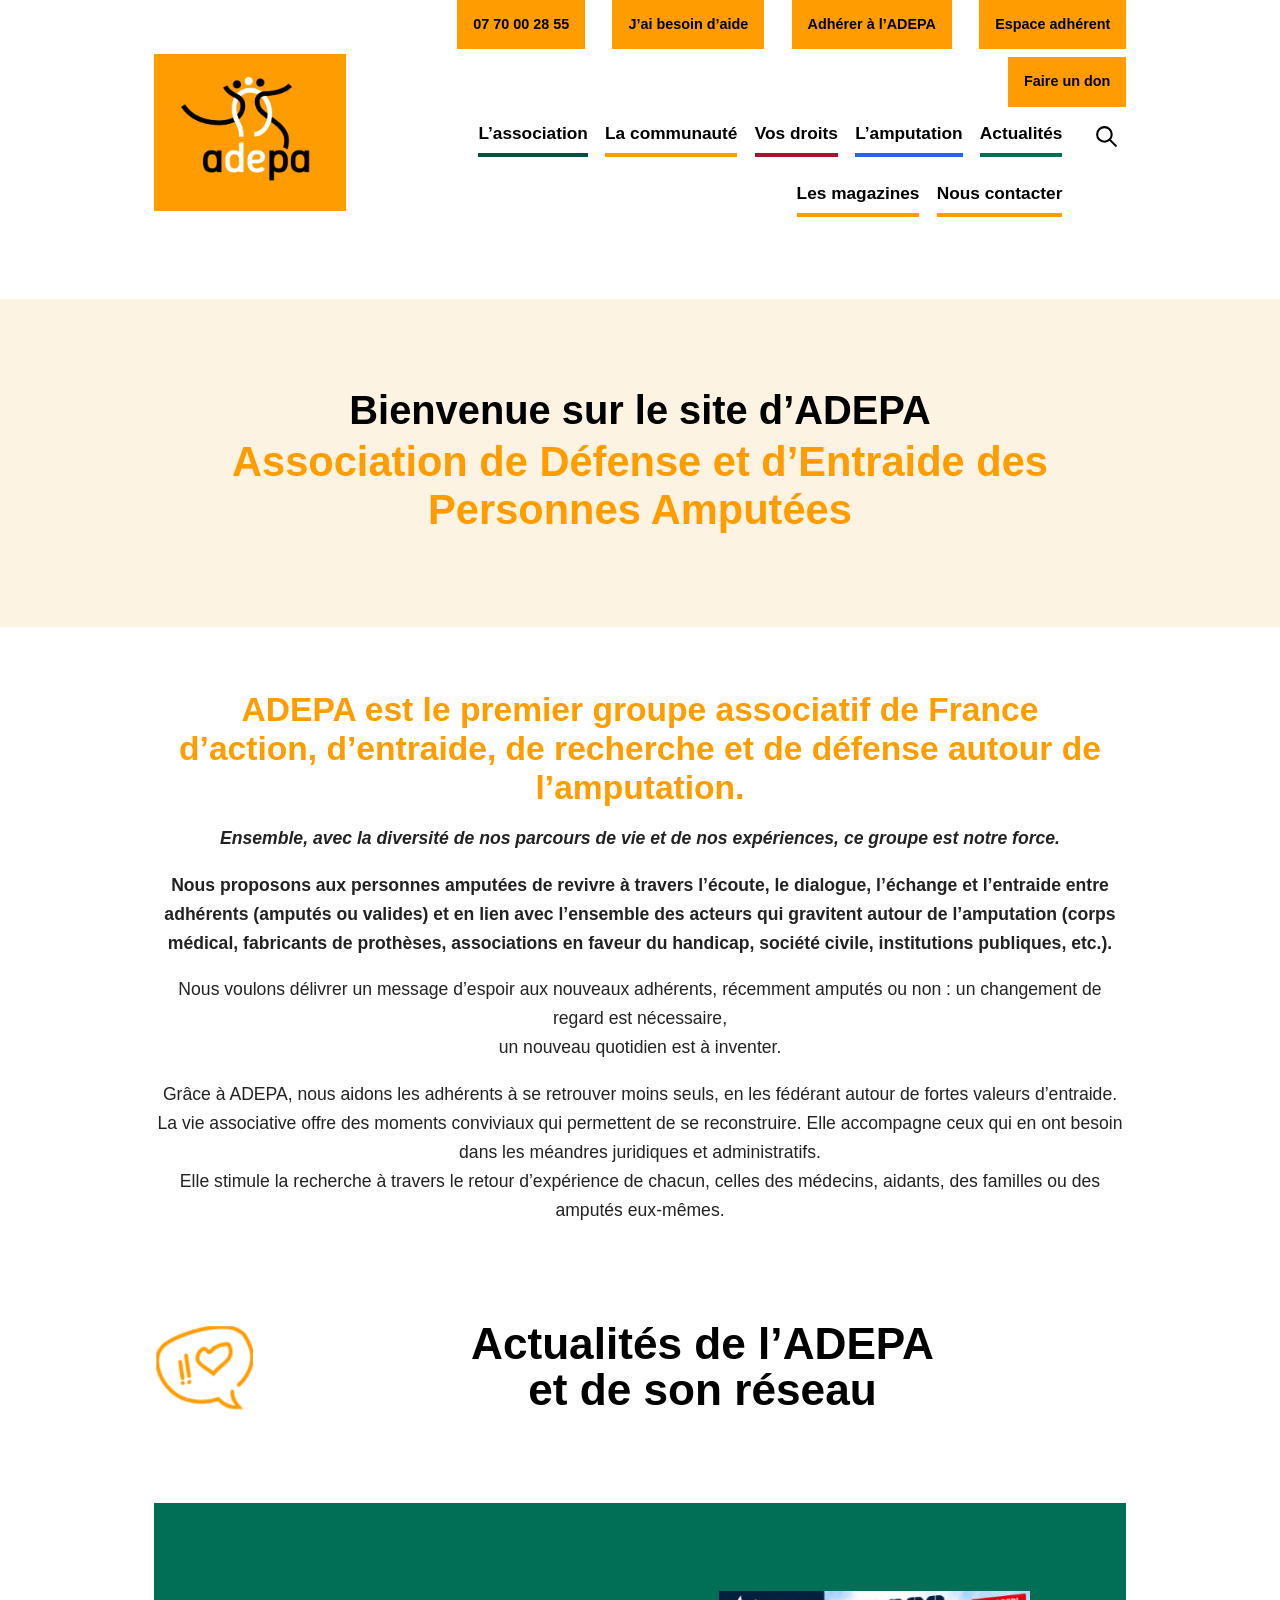
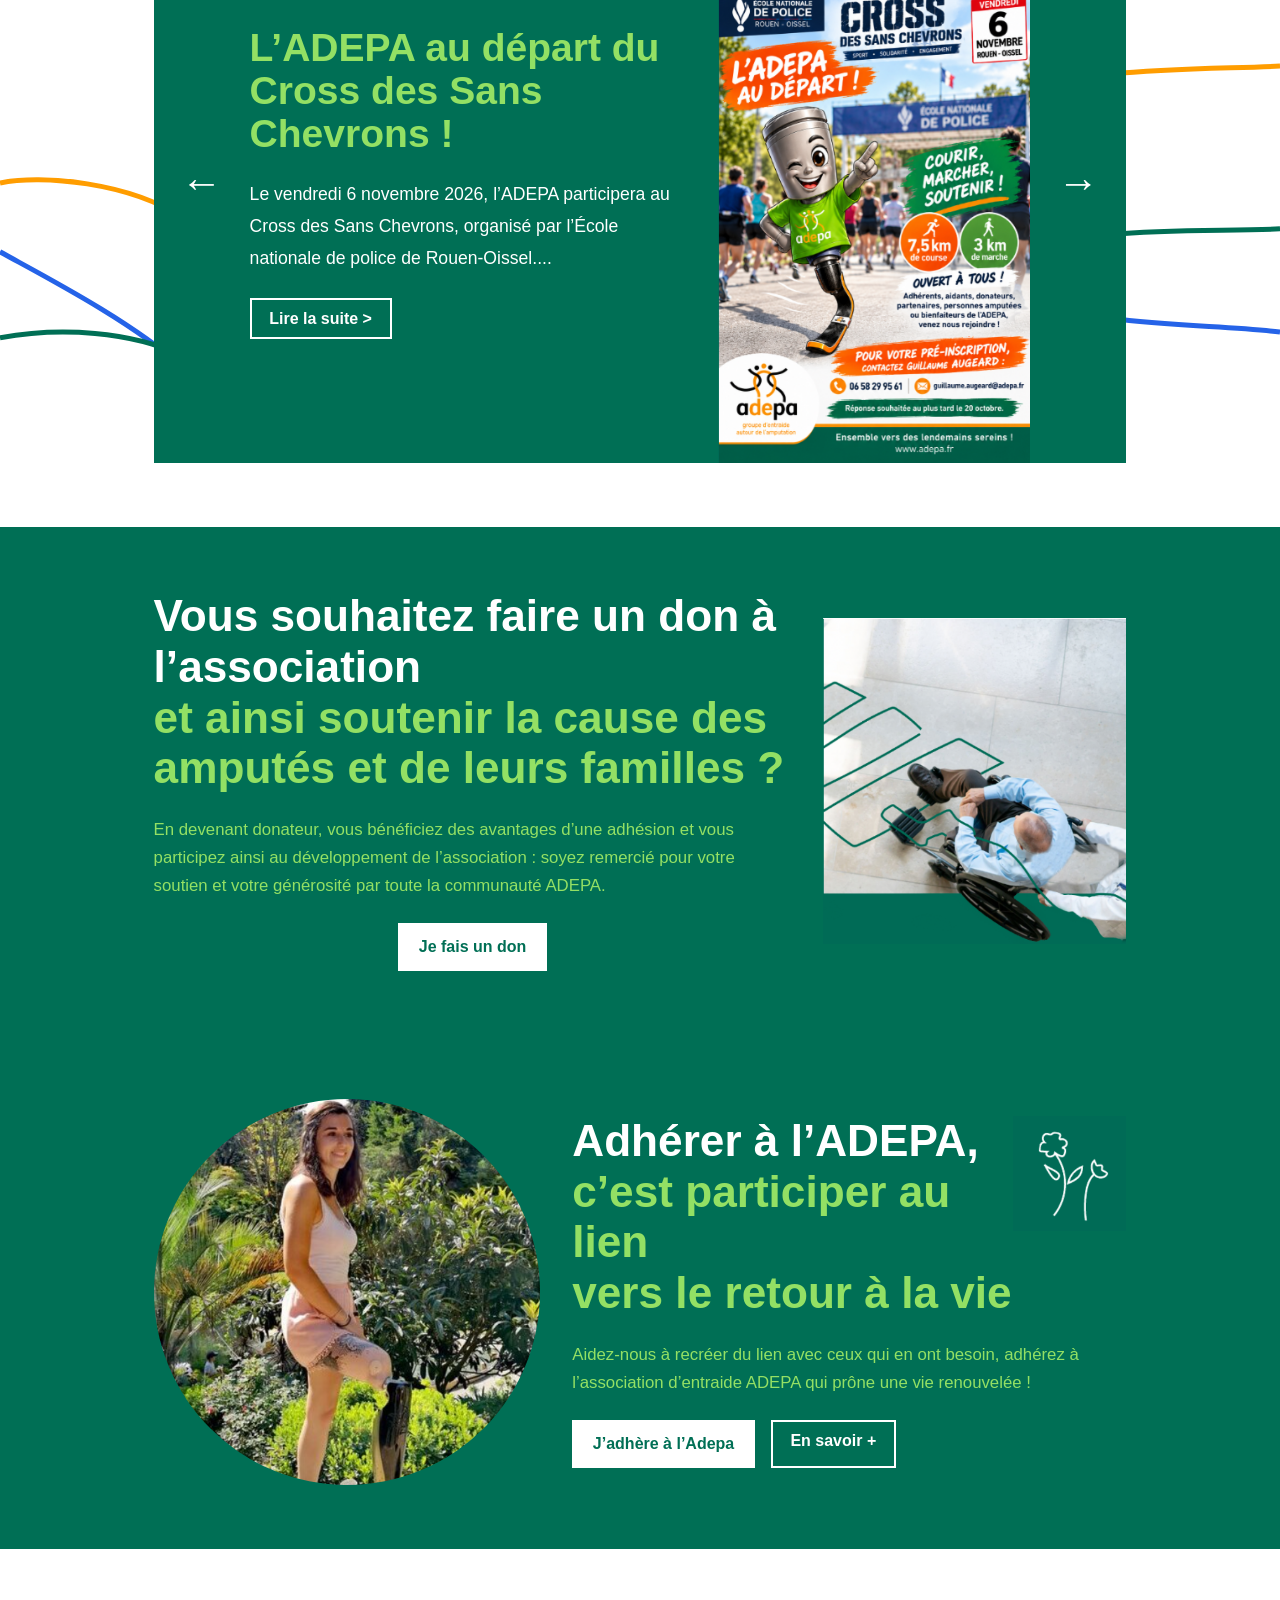
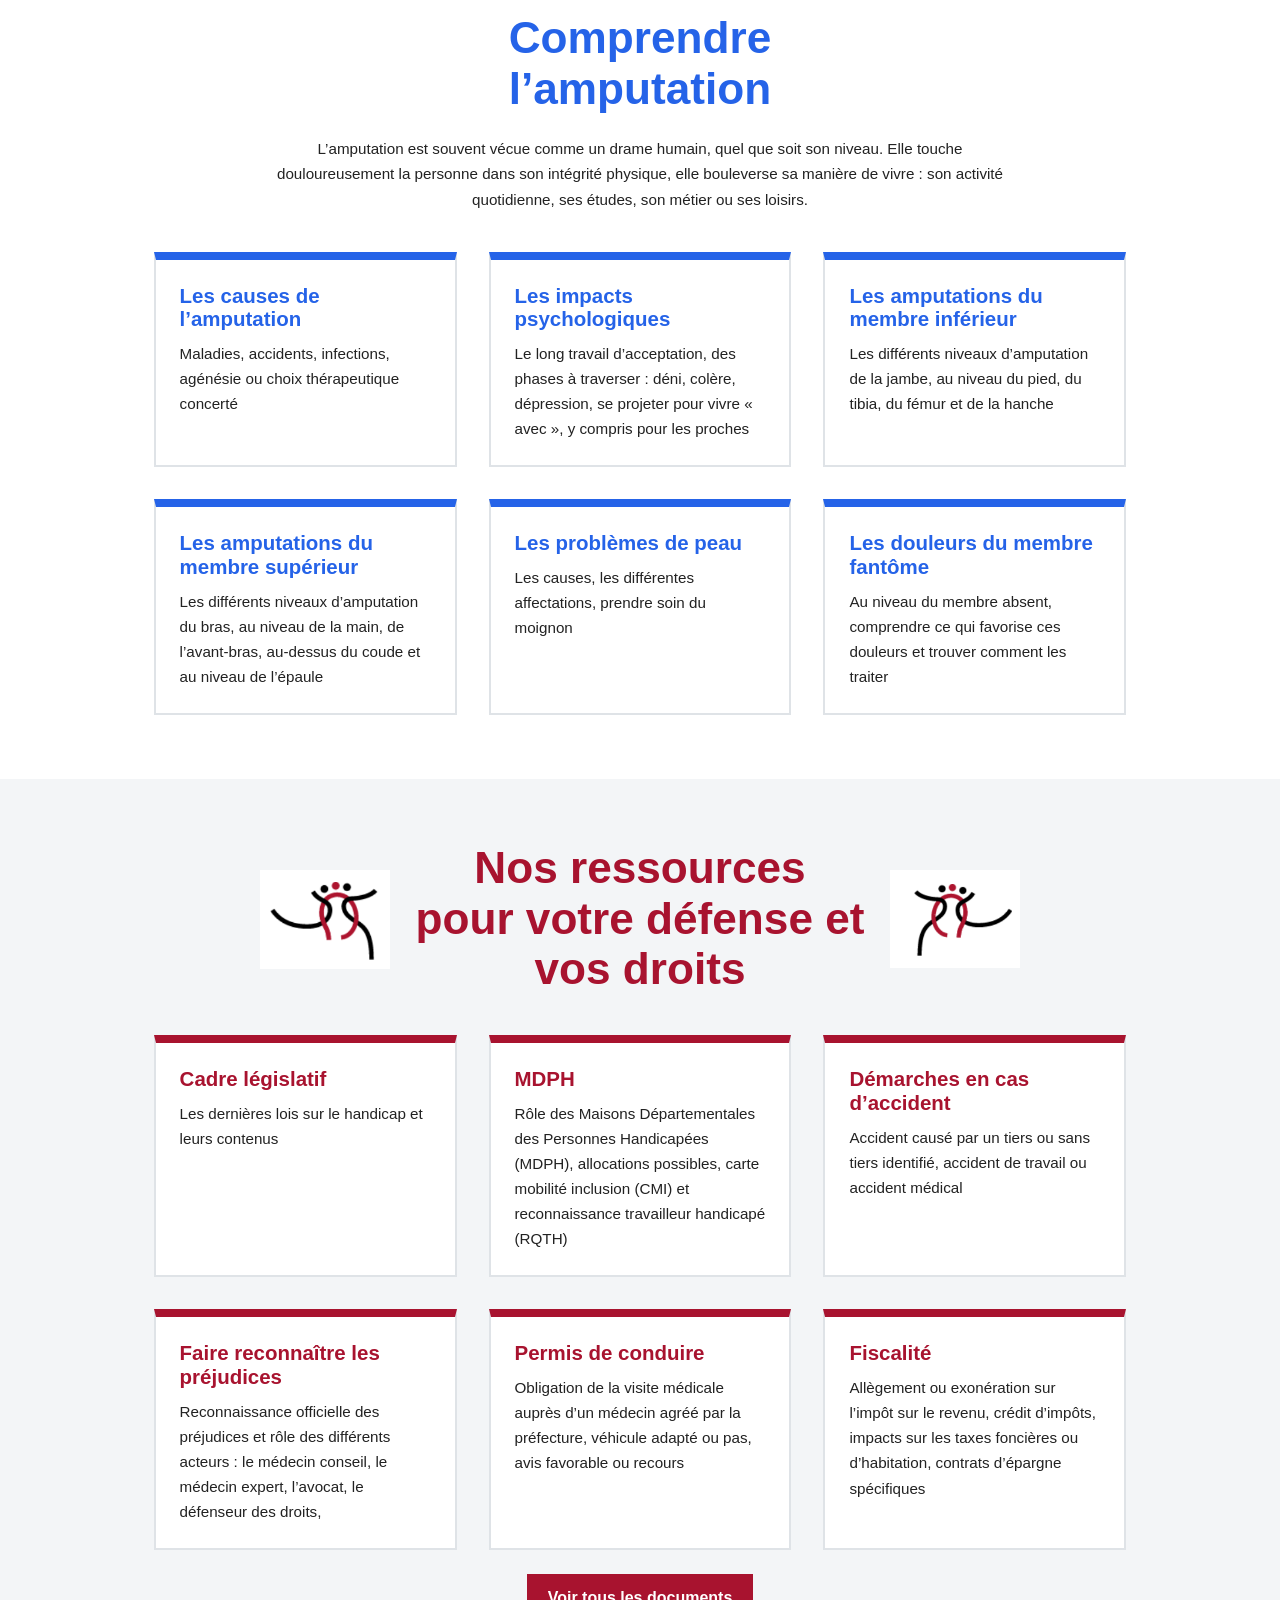
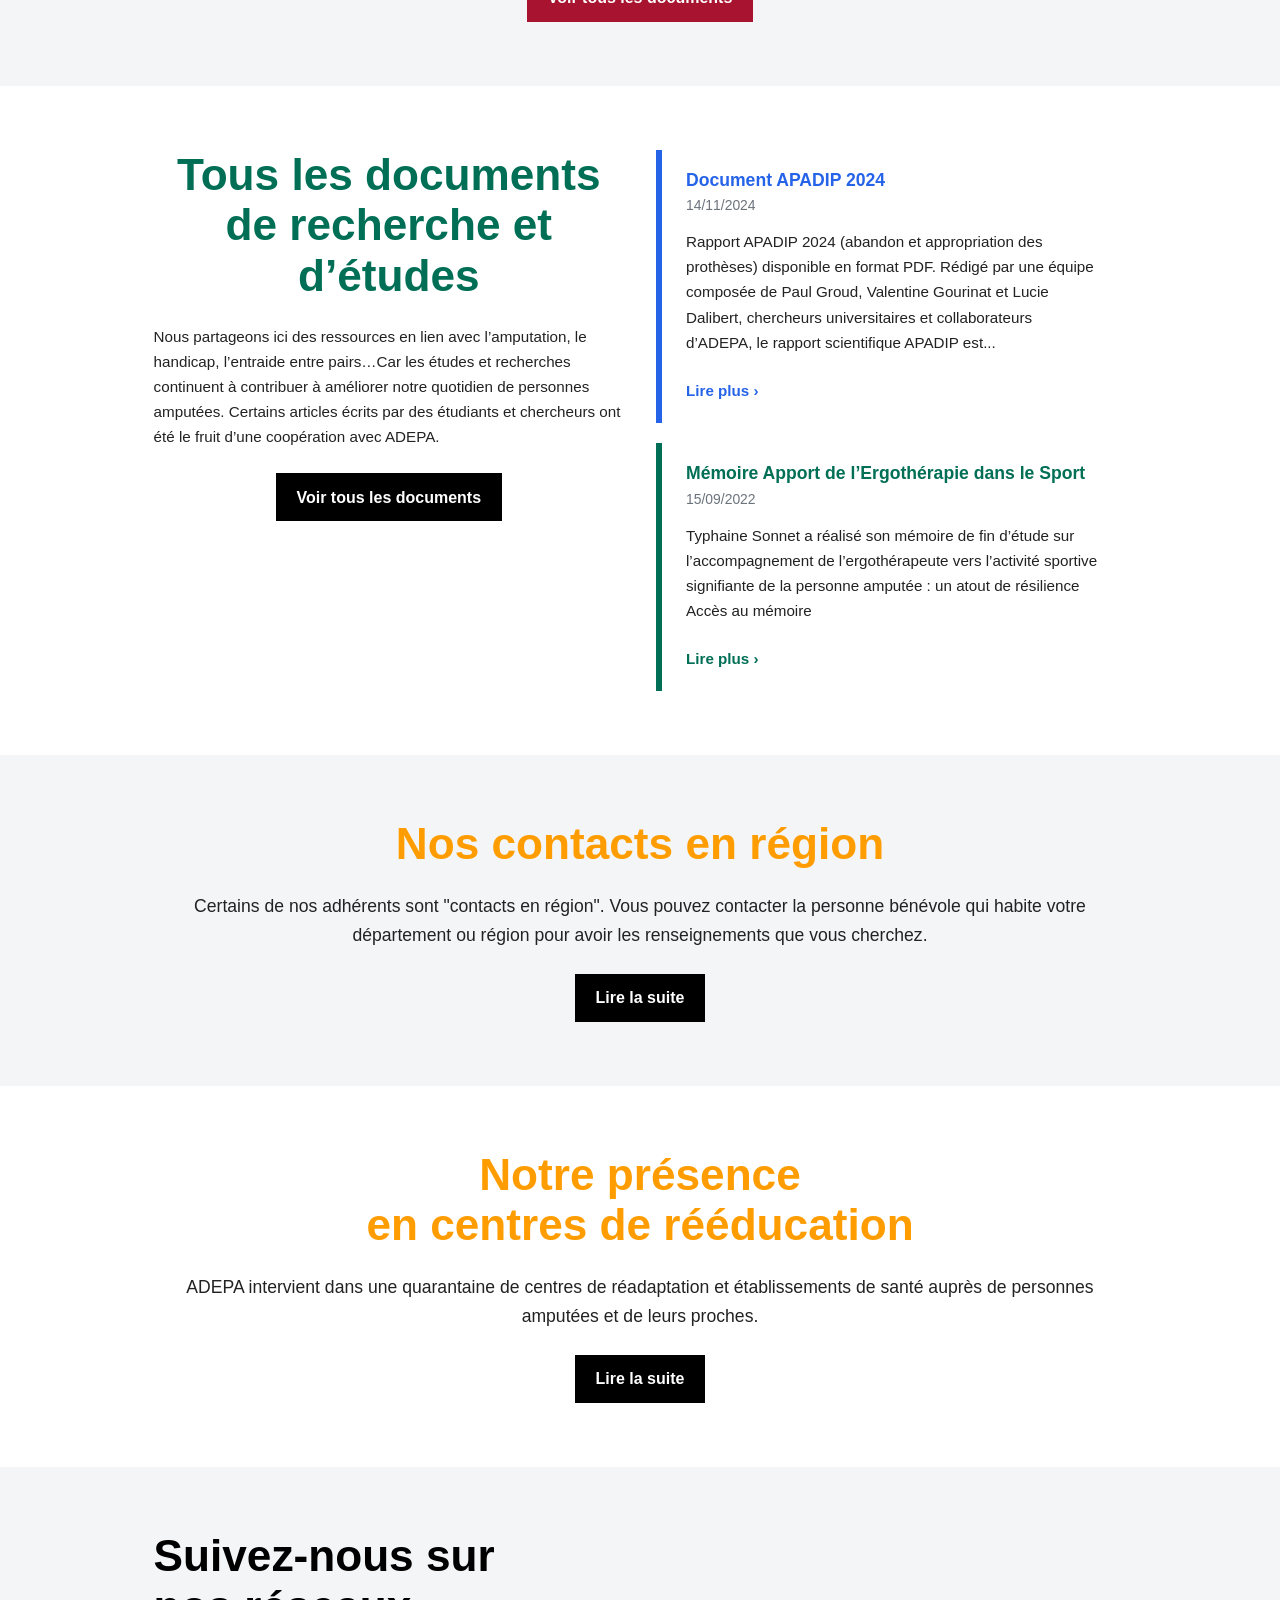
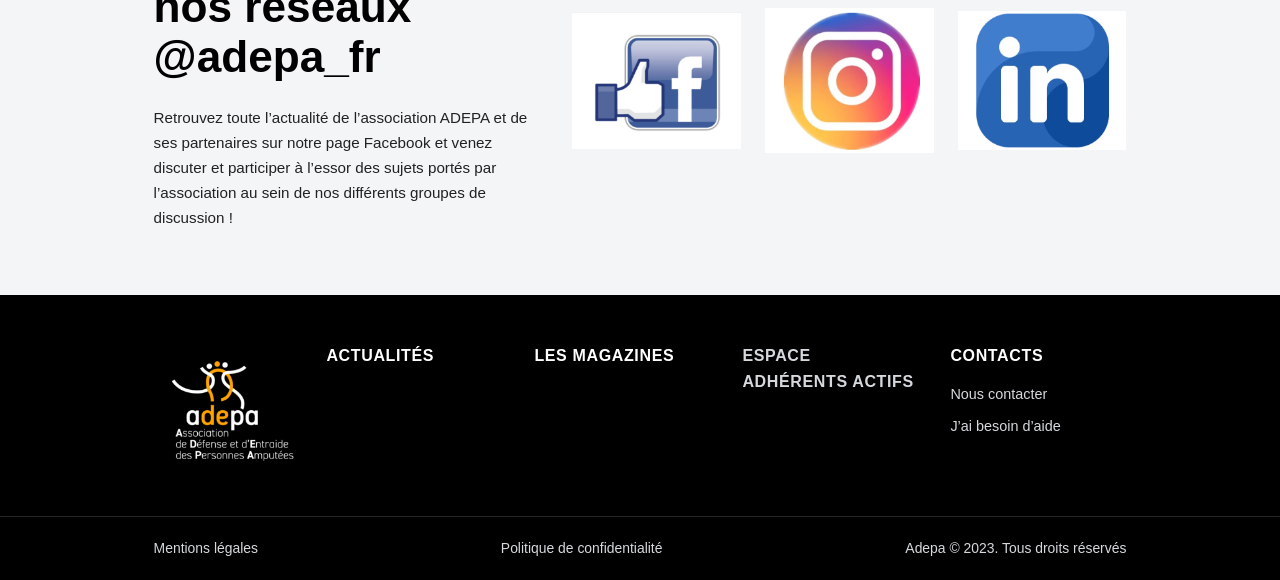
<file: index.html>
<!DOCTYPE html>
<html lang="fr-FR">
<head>
  <!-- META -->
  <meta charset="UTF-8" />
  <title>Association de Défense et d&#039;Entraide des Personnes Amputées</title>
  <meta name="description" content="L&#039;ADEPA est une communauté qui accompagne les amputés dans leur quotidien, leur besoin de soutien ou de ressources sur l&#039;amputation." />
  <meta property="og:locale" content="fr_FR" />
  <meta property="og:type" content="website" />
  <meta property="og:title" content="Association de Défense et d&#039;Entraide des Personnes Amputées" />
  <meta property="og:description" content="L&#039;ADEPA est une communauté qui accompagne les amputés dans leur quotidien, leur besoin de soutien ou de ressources sur l&#039;amputation." />
  <meta property="og:site_name" content="ADEPA" />

  <!-- LINKS -->
  <link rel="stylesheet" href="src/css/00-variables.css"/>
  <link rel="stylesheet" href="src/css/01-base.css"/>
  <link rel="stylesheet" href="src/css/02-layout.css"/>
  <link rel="stylesheet" href="src/css/03-header.css"/>
  <link rel="stylesheet" href="src/css/04-components.css"/>
  <link rel="stylesheet" href="src/css/05-footer.css"/>
  <script src="src/js/site.js" defer></script>
</head>
<body class="page-home">

<!-- =====================  EN-TÊTE  ===================== -->
<header class="site-header">
  <div class="container site-header__inner">
    <a class="logo" href="index.html">
      <img class="logo__img" src="src/img/logoAdepa.png" width="554" height="448" alt="ADEPA">
    </a>

    <div class="site-header__right">

      <!-- Boutons du haut -->
      <div class="topbar">
        <ul class="topbar__list">
          <li><a class="topbar__link topbar__link--phone" href="tel:0770002855">07 70 00 28 55</a></li>
          <li><a class="topbar__link" href="aide.html" title="J'ai besoin d'aide">J’ai besoin d’aide</a></li>
          <li><a class="topbar__link" href="https://www.adepa.fr/adherer-a-ladepa/" title="Adherer à ADEPA">Adhérer à l’ADEPA</a></li>
          <li><a class="topbar__link" href="https://adepa.frama.space/s/kzT5PXMxzCTtH7k/authenticate/showshare" title="Espace adhérent">Espace adhérent</a></li>
          <li><a class="topbar__link" href="https://www.adepa.fr/faire-un-don/" title="Faire un don à ADEPA">Faire un don</a></li>
        </ul>
      </div>

      <div class="site-header__navrow">
        <nav class="nav" id="main-nav" aria-label="Navigation principale">
          <ul class="nav__list">

            <li class="nav__item nav__item--has-sub">
              <a class="nav__link nav__link__asso" href="https://www.adepa.fr/lassociation/">L’association</a>
              <ul class="subnav subnav__darkgreen">
                <li class="subnav__item"><a class="subnav__link" href="https://www.adepa.fr/qui-sommes-nous/" title="Qui sommes nous">Qui sommes-nous ?</a></li>
                <li class="subnav__item"><a class="subnav__link" href="nos_actions.html" title="Nos actions">Nos actions</a></li>
                <li class="subnav__item"><a class="subnav__link" href="https://www.adepa.fr/les-commissions/" title="Les commissions">Les commissions</a></li>
                <li class="subnav__item"><a class="subnav__link" href="https://www.adepa.fr/vos-contacts-en-region/" title="Contacts en région">Vos contacts en région</a></li>
                <li class="subnav__item"><a class="subnav__link" href="https://www.adepa.fr/adepa-soutien-dans-les-centres-apres-lamputation/" title="Notre présence en centes">Présence en centres de rééducation</a></li>
                <li class="subnav__item"><a class="subnav__link" href="recherche_et_étude.html" title="Recherches et etudes">Recherche et études</a></li>
                <li class="subnav__item"><a class="subnav__link" href="https://www.adepa.fr/livre-dor/" title="Livre d'or">Livre d’or</a></li>
              </ul>
            </li>

            <li class="nav__item nav__item--has-sub">
              <a class="nav__link nav__link__commu" href="https://www.adepa.fr/la-communaute/">La communauté</a>
              <ul class="subnav subnav__yellow">
                <li class="subnav__item"><a class="subnav__link" href="https://www.adepa.fr/adherer-a-ladepa/" title="Adherer à ADEPA">Adhérer à l’ADEPA</a></li>
                <li class="subnav__item"><a class="subnav__link" href="https://www.adepa.fr/adherer-a-ladepa-avantages/" title="Avantages de l'adhesion">Avantages de l’adhésion à l’ADEPA</a></li>
                <li class="subnav__item"><a class="subnav__link" href="https://www.adepa.fr/faire-un-don/" title="Faire un don">Faire un don</a></li>
                <li class="subnav__item"><a class="subnav__link" href="https://www.adepa.fr/associations-groupes-sur-les-reseaux-sociaux/" title="Associations et groupes">Associations et groupes sur les réseaux sociaux</a></li>
                <li class="subnav__item"><a class="subnav__link" href="https://www.adepa.fr/agenda/" title="Agenda">Agenda</a></li>
                <li class="subnav__item"><a class="subnav__link" href="https://www.adepa.fr/boutique-adepa/" title="Boutique">La boutique</a></li>
                <li class="subnav__item"><a class="subnav__link" href="https://www.adepa.fr/location-materiel-adepa/" title="Location matériel">Location de matériel</a></li>
                <li class="subnav__item"><a class="subnav__link" href="https://www.adepa.fr/bons-plans-entre-amputes/" title="Bons plans">Bons plans entre amputés</a></li>
                <li class="subnav__item"><a class="subnav__link" href="https://adepa.forumactif.com/forum">FORUM</a></li>
              </ul>
            </li>

            <li class="nav__item nav__item--has-sub">
              <a class="nav__link nav__link__droits" href="https://www.adepa.fr/vos-droits/" title="Vos droits">Vos droits</a>
              <ul class="subnav subnav__red">
                <li class="subnav__item"><a class="subnav__link" href="https://www.adepa.fr/le-cadre-legislatif/" title="Cadre législatif">Le cadre législatif</a></li>
                <li class="subnav__item subnav__item--has-sub">
                  <a class="subnav__link" href="https://www.adepa.fr/mdph" title="MDPH et MDA">MDPH et MDA</a>
                  <ul class="subnav subnav__red">
                    <li class="subnav__item"><a class="subnav__link" href="https://www.adepa.fr/defense_droits/mdph/les-roles-des-mdph/" title="Le rôle des MDPH">Le rôle des MDPH</a></li>
                    <li class="subnav__item"><a class="subnav__link" href="https://www.adepa.fr/ressources-et-allocations/" title="Ressources et allocations">Ressources et allocations</a></li>
                    <li class="subnav__item"><a class="subnav__link" href="https://www.adepa.fr/la-carte-mobilite-inclusion/" title="Carte mobilité inclusion">La carte mobilité inclusion</a></li>
                    <li class="subnav__item"><a class="subnav__link" href="https://www.adepa.fr/defense_droits/mdph/la-reconnaissance-de-la-qualite-travailleur-handicape-rqth/" title="RQTH">La reconnaissance de la qualité de travailleur handicapé (RQTH)</a></li>
                  </ul>
                </li>
                <li class="subnav__item"><a class="subnav__link" href="https://www.adepa.fr/demarches-en-cas-daccident/" title="Demarches en cas d'accident">Démarches en cas d’accident</a></li>
                <li class="subnav__item"><a class="subnav__link" href="https://www.adepa.fr/faire-reconnaitre-les-prejudices/" title="Reconnaitre préjudices">Faire reconnaître les préjudices</a></li>
                <li class="subnav__item"><a class="subnav__link" href="https://www.adepa.fr/defense_droits/permis-de-conduire/" title="Permis de conduire">Amputation &amp; permis de conduire</a></li>
                <li class="subnav__item"><a class="subnav__link" href="https://www.adepa.fr/fiscalite/" title="Fiscalité">Fiscalité</a></li>
              </ul>
            </li>

            <li class="nav__item nav__item--has-sub">
              <a class="nav__link nav__link__amputation" href="" title="Amputation">L’amputation</a>
              <ul class="subnav subnav__blue">
                <li class="subnav__item subnav__item--has-sub">
                  <a class="subnav__link" href="https://www.adepa.fr/autour-de-lamputation/" title="Comprendre">Comprendre l’amputation</a>
                  <ul class="subnav subnav__blue">
                    <li class="subnav__item"><a class="subnav__link" href="https://www.adepa.fr/autour-de-lamputation/les-causes-damputation/" title="Les causes">Les causes d’amputation</a></li>
                    <li class="subnav__item"><a class="subnav__link" href="https://www.adepa.fr/autour-de-lamputation/impacts-psychologiques/" title="Impacts psychologiques">Les impacts psychologiques</a></li>
                    <li class="subnav__item"><a class="subnav__link" href="https://www.adepa.fr/autour-de-lamputation/les-amputations-du-membre-inferieur/" title="Amputations du membre inférieur">Les amputations du membre inférieur</a></li>
                    <li class="subnav__item"><a class="subnav__link" href="https://www.adepa.fr/autour-de-lamputation/les-amputations-du-membre-superieur/" title="Amputations du membre supérieur">Les amputations du membre supérieur</a></li>
                    <li class="subnav__item"><a class="subnav__link" href="https://www.adepa.fr/autour-de-lamputation/les-problemes-de-peau/" title="Les problèmes de peaux">Les problèmes de peau</a></li>
                    <li class="subnav__item"><a class="subnav__link" href="https://www.adepa.fr/autour-de-lamputation/les-douleurs-du-membre-fantome/" title="Douleurs fantômes">Les douleurs du membre fantôme</a></li>
                  </ul>
                </li>
                <li class="subnav__item subnav__item--has-sub">
                  <a class="subnav__link" href="https://www.adepa.fr/protheses/" title="Prothèse, c'est quoi?">Une prothèse c’est quoi ?</a>
                  <ul class="subnav subnav__blue">
                    <li class="subnav__item"><a class="subnav__link" href="https://www.adepa.fr/protheses/la-prothese/" title="Prothèse">La prothèse</a></li>
                    <li class="subnav__item"><a class="subnav__link" href="https://www.adepa.fr/protheses/les-protheses-membre-inferieur/" title="Prothèses membres inférieurs">Les prothèses de membres inférieurs</a></li>
                    <li class="subnav__item"><a class="subnav__link" href="https://www.adepa.fr/protheses/les-protheses-membre-superieur/" title="Prothèses membres supérieurs">Les prothèses de membres supérieurs</a></li>
                    <li class="subnav__item"><a class="subnav__link" href="https://www.ufop-ortho.fr/annuaire-des-membres/?location=12%20All.%20Louis%20Armand,%2018000%20Bourges,%20France&radius=9999" title="Trouver orthoprothesiste">Trouver un orthoprothésiste</a></li>
                  </ul>
                </li>
                <li class="subnav__item subnav__item--has-sub">
                  <a class="subnav__link" href="https://www.adepa.fr/sports-adaptes/" title="Sports adaptés aux amputés">Les sports adaptés aux amputés</a>
                  <ul class="subnav subnav__blue">
                    <li class="subnav__item"><a class="subnav__link" href="https://www.adepa.fr/sports-adaptes/les-sports-collectifs/" title="Sports collectifs">Les sports collectifs</a></li>
                    <li class="subnav__item"><a class="subnav__link" href="https://www.adepa.fr/sports-adaptes/les-sports-deau/" title="Sports d'eau">Les sports d’eau</a></li>
                    <li class="subnav__item"><a class="subnav__link" href="https://www.adepa.fr/sports-adaptes/les-sports-de-glisse/" title="Sports de glisse">Les sports de glisse</a></li>
                    <li class="subnav__item"><a class="subnav__link" href="https://www.adepa.fr/sports-adaptes/velo-moto/" title="Vélo Moto">Vélo – Moto</a></li>
                    <li class="subnav__item"><a class="subnav__link" href="https://www.adepa.fr/sports-adaptes/athletisme/" title="Athletisme">Athlétisme</a></li>
                    <li class="subnav__item"><a class="subnav__link" href="https://www.adepa.fr/sports-adaptes/autres-sports/" title="Autres sports">Autres sports</a></li>
                  </ul>
                </li>
                <li class="subnav__item"><a class="subnav__link" href="https://www.adepa.fr/videos_didactiques/" title="Videos didactiques">Vidéos didactiques</a></li>
              </ul>
            </li>

            <li class="nav__item"><a class="nav__link nav__link__actus" href="https://www.adepa.fr/actualites/" title="Actualités">Actualités</a></li>
            <li class="nav__item"><a class="nav__link nav__link__others" href="https://www.adepa.fr/le-mag-adepa/" title="Les magazines">Les magazines</a></li>
            <li class="nav__item"><a class="nav__link nav__link__others" href="https://www.adepa.fr/nous-contacter/" title="Nous contacter">Nous contacter</a></li>
          </ul>
        </nav>

        <div class="header-actions">
          <button type="button" class="icon-btn search-toggle" aria-label="Ouvrir la recherche">
            <svg viewBox="0 0 24 24" aria-hidden="true"><circle cx="10" cy="10" r="7"/><path d="M21 21l-6-6"/></svg>
          </button>
          <button type="button" class="icon-btn menu-toggle" aria-label="Ouvrir le menu" aria-expanded="false" aria-controls="main-nav">
            <span class="menu-toggle__bar"></span>
          </button>
        </div>
      </div>
    </div>
  </div>

  <!-- Panneau de recherche -->
  <div class="search-panel">
    <div class="container search-panel__inner">
      <form class="search-panel__form" role="search" method="get" action="https://www.adepa.fr/">
        <label class="sr-only" for="site-search">Rechercher</label>
        <input class="search-panel__input" id="site-search" type="search" name="s" placeholder="Rechercher …" title="Rechercher :">
      </form>
      <button type="button" class="icon-btn search-panel__close" aria-label="Fermer la recherche">
        <svg viewBox="0 0 24 24" aria-hidden="true"><path d="M5 5l14 14M19 5L5 19"/></svg>
      </button>
    </div>
  </div>
</header>



<!-- =====================  CONTENU  ===================== -->
<main class="site-main">

  <!-- Bannière de bienvenue -->
  <section class="hero">
    <div class="container text-center">
      <h2 class="title">Bienvenue sur le site d’ADEPA</h2>
      <h3 class="title text-orange">Association de Défense et d’Entraide des Personnes Amputées</h3>
    </div>
  </section>

  <!-- Présentation ADEPA -->
  <section class="intro section section--white">
    <div class="container text-center">
      <h1 class="title title--yellow">
        ADEPA est le premier groupe associatif de France
        <span class="title__accent">d’action, d’entraide, de recherche et de défense autour de l’amputation.</span>
      </h1>
      <div class="lead lead--center">
        <p><strong><em>Ensemble, avec la diversité de nos parcours de vie et de nos expériences, ce groupe est notre force.</em></strong></p>
        <p><strong>Nous proposons aux personnes amputées de revivre à travers l’écoute, le dialogue, l’échange et l’entraide entre adhérents (amputés ou valides) et en lien avec l’ensemble des acteurs qui gravitent autour de l’amputation (corps médical, fabricants de prothèses, associations en faveur du handicap, société civile, institutions publiques, etc.).</strong></p>
        <p>Nous voulons délivrer un message d’espoir aux nouveaux adhérents, récemment amputés ou non : un changement de regard est nécessaire,<br>un nouveau quotidien est à inventer.</p>
        <p>Grâce à ADEPA, nous aidons les adhérents à se retrouver moins seuls, en les fédérant autour de fortes valeurs d’entraide. La vie associative offre des moments conviviaux qui permettent de se reconstruire. Elle accompagne ceux qui en ont besoin dans les méandres juridiques et administratifs.<br>Elle stimule la recherche à travers le retour d’expérience de chacun, celles des médecins, aidants, des familles ou des amputés eux-mêmes.</p>
      </div>
    </div>
  </section>

  <!-- Banderole actualités -->
  <section class="banner section--white">
    <div class="container">
      <h2 class="title title--with-icon title--center">
        <img class="title__icon" src="src/img/accueil/bulleActus.png" width="94" height="81" alt="Bulle d'actus" loading="lazy">
        Actualités de l’ADEPA<span class="title__accent">et de son réseau</span>
      </h2>
    </div>
  </section>

  <!-- Actualités : carrousel -->
  <section class="news section" aria-label="Actualités">
    <div class="container">
      <div class="carousel">
        <button type="button" class="carousel__nav carousel__nav--prev" aria-label="Actualité précédente">←</button>
        <div class="carousel__track">

          <article class="carousel__slide">
            <div class="carousel__body">
              <h2 class="carousel__title"><a href="#" title="Cross des chevrons">L’ADEPA au départ du Cross des Sans Chevrons !</a></h2>
              <p class="carousel__excerpt">Le vendredi 6 novembre 2026, l’ADEPA participera au Cross des Sans Chevrons, organisé par l’École nationale de police de Rouen-Oissel....</p>
              <a class="btn btn--outline btn--more" href="#" title="Lire la suite">Lire la suite</a>
            </div>
            <div class="carousel__media">
              <img src="src/img/accueil/caroussel/cross.png" width="1024" height="1536" alt="Cros des sans Chevrons" loading="lazy">
            </div>
          </article>

          <article class="carousel__slide">
            <div class="carousel__body">
              <h2 class="carousel__title"><a href="#">Une belle reconnaissance pour l’engagement d’ADEPA !</a></h2>
              <p class="carousel__excerpt">ADEPA est fière d’être lauréate du Prix de la Solidarité de Proximité 2026 de la Fondation FEUILHADE. Cette distinction vient...</p>
              <a class="btn btn--outline btn--more" href="#" title="Lire la suite">Lire la suite</a>
            </div>
            <div class="carousel__media">
              <img src="src/img/accueil/caroussel/fondationFeuilhade.png" width="2480" height="2480" alt="Fondation FEUILHADE" loading="lazy">
            </div>
          </article>

          <article class="carousel__slide">
            <div class="carousel__body">
              <h2 class="carousel__title"><a href="#">Tous en Kayak !</a></h2>
              <p class="carousel__excerpt">Envie de prendre le large ? Ottobock Care Lyon propose une initiation au kayak accessible à tous, en partenariat avec le Club...</p>
              <a class="btn btn--outline btn--more" href="#">Lire la suite</a>
            </div>
            <div class="carousel__media">
              <img src="src/img/accueil/caroussel/kayak.png" width="1078" height="1600" alt="Aventure Kayak" loading="lazy">
            </div>
          </article>

          <article class="carousel__slide">
            <div class="carousel__body">
              <h2 class="carousel__title"><a href="#">Casting</a></h2>
              <p class="carousel__excerpt">Envie de se lancer dans le cinéma ? Recherche deux femmes amputées des membres supérieurs.</p>
              <a class="btn btn--outline btn--more" href="#">Lire la suite</a>
            </div>
            <div class="carousel__media">
              <img src="src/img/accueil/caroussel/audition.svg" width="1078" height="1600" alt="Casting" loading="lazy">
            </div>
          </article>

          <article class="carousel__slide">
            <div class="carousel__body">
              <h2 class="carousel__title"><a href="#">Et si vous vous mettiez au golf ?</a></h2>
              <p class="carousel__excerpt">ADEPA vous invite à essayer !</p>
              <a class="btn btn--outline btn--more" href="#">Lire la suite</a>
            </div>
            <div class="carousel__media">
              <img src="src/img/accueil/caroussel/golf.png" width="1078" height="1400" alt="Sortie Golf" loading="lazy">
            </div>
          </article>

        </div>
        <button type="button" class="carousel__nav carousel__nav--next" aria-label="Actualité suivante">→</button>
      </div>
    </div>
  </section>

  <!-- Faire un don -->
  <section class="donate section section--green">
    <div class="container">
      <div class="row">
        <div class="col-8">
          <h2 class="title promo__title">
            Vous souhaitez faire un don à l’association
            <span class="title__accent">et ainsi soutenir la cause des amputés et de leurs familles&nbsp;?</span>
          </h2>
          <p class="promo__text">En devenant donateur, vous bénéficiez des avantages d’une adhésion et vous participez ainsi au développement de l’association : soyez remercié pour votre soutien et votre générosité par toute la communauté ADEPA.</p>
          <div class="btn-group btn-group--center">
            <a class="btn btn--white" href="#">Je fais un don</a>
          </div>
        </div>
        <div class="col-4 promo__media">
          <img src="src/img/accueil/soutenirAmputés.png" width="444" height="488" alt="Soutenir les amputés" loading="lazy">
        </div>
      </div>
    </div>
  </section>

  <!-- Devenir adhérent -->
  <section class="join section section--green">
    <div class="container">
      <div class="row">
        <div class="col-5 promo__media promo__media--round">
          <img src="src/img/accueil/adhererAdepa.png" width="425" height="425" alt="Adhérer à l’ADEPA" loading="lazy">
        </div>
        <div class="col-7">
          <h2 class="title promo__title">
            <img class="promo__icon" src="src/img/accueil/adhererAdepaFleur.png" width="113" height="127" alt="Adhérer à l'ADEPA" loading="lazy">
            Adhérer à l’ADEPA,
            <span class="title__accent">c’est participer au lien<br>vers le retour à la vie</span>
          </h2>
          <p class="promo__text">Aidez-nous à recréer du lien avec ceux qui en ont besoin, adhérez à l’association d’entraide ADEPA qui prône une vie renouvelée !</p>
          <div class="btn-group">
            <a class="btn btn--white" href="#">J’adhère à l’Adepa</a>
            <a class="btn btn--outline" href="#">En savoir +</a>
          </div>
        </div>
      </div>
    </div>
  </section>

  <!-- Comprendre l'amputation -->
  <section class="topics topics--blue section section--white section--blue-theme">
    <div class="container">
      <header class="section-head">
        <h2 class="title title--blue title--center">Comprendre<span class="title__accent">l’amputation</span></h2>
        <p>L’amputation est souvent vécue comme un drame humain, quel que soit son niveau. Elle touche douloureusement la personne dans son intégrité physique, elle bouleverse sa manière de vivre : son activité quotidienne, ses études, son métier ou ses loisirs.</p>
      </header>

      <div class="card-grid">
        <a class="card" href="#">
          <h3 class="card__title">Les causes de l’amputation</h3>
          <p class="card__text">Maladies, accidents, infections, agénésie ou choix thérapeutique concerté</p>
        </a>
        <a class="card" href="#">
          <h3 class="card__title">Les impacts psychologiques</h3>
          <p class="card__text">Le long travail d’acceptation, des phases à traverser : déni, colère, dépression, se projeter pour vivre « avec », y compris pour les proches</p>
        </a>
        <a class="card" href="#">
          <h3 class="card__title">Les amputations du membre inférieur</h3>
          <p class="card__text">Les différents niveaux d’amputation de la jambe, au niveau du pied, du tibia, du fémur et de la hanche</p>
        </a>
        <a class="card" href="#">
          <h3 class="card__title">Les amputations du membre supérieur</h3>
          <p class="card__text">Les différents niveaux d’amputation du bras, au niveau de la main, de l’avant-bras, au-dessus du coude et au niveau de l’épaule</p>
        </a>
        <a class="card" href="#">
          <h3 class="card__title">Les problèmes de peau</h3>
          <p class="card__text">Les causes, les différentes affectations, prendre soin du moignon</p>
        </a>
        <a class="card" href="#">
          <h3 class="card__title">Les douleurs du membre fantôme</h3>
          <p class="card__text">Au niveau du membre absent, comprendre ce qui favorise ces douleurs et trouver comment les traiter</p>
        </a>
      </div>
    </div>
  </section>

  <!-- Défense et droits -->
  <section class="topics topics--red section section--alt section--red-theme">
    <div class="container">
      <header class="section-head">
        <h2 class="title title--red title--ornate">
          <img src="src/img/accueil/ressourcesDroitsGauche.png" width="130" height="95" alt="Logo ADEPA gauche" loading="lazy">
          <span>Nos ressources<span class="title__accent">pour votre défense et vos droits</span></span>
          <img src="src/img/accueil/ressourcesDroitsDroit.png" width="130" height="95" alt="Logo ADEPA droit" loading="lazy">
        </h2>
      </header>

      <div class="card-grid">
        <a class="card" href="#">
          <h3 class="card__title">Cadre législatif</h3>
          <p class="card__text">Les dernières lois sur le handicap et leurs contenus</p>
        </a>
        <a class="card" href="#">
          <h3 class="card__title">MDPH</h3>
          <p class="card__text">Rôle des Maisons Départementales des Personnes Handicapées (MDPH), allocations possibles, carte mobilité inclusion (CMI) et reconnaissance travailleur handicapé (RQTH)</p>
        </a>
        <a class="card" href="#">
          <h3 class="card__title">Démarches en cas d’accident</h3>
          <p class="card__text">Accident causé par un tiers ou sans tiers identifié, accident de travail ou accident médical</p>
        </a>
        <a class="card" href="#">
          <h3 class="card__title">Faire reconnaître les préjudices</h3>
          <p class="card__text">Reconnaissance officielle des préjudices et rôle des différents acteurs : le médecin conseil, le médecin expert, l’avocat, le défenseur des droits,</p>
        </a>
        <a class="card" href="#">
          <h3 class="card__title">Permis de conduire</h3>
          <p class="card__text">Obligation de la visite médicale auprès d’un médecin agréé par la préfecture, véhicule adapté ou pas, avis favorable ou recours</p>
        </a>
        <a class="card" href="#">
          <h3 class="card__title">Fiscalité</h3>
          <p class="card__text">Allègement ou exonération sur l’impôt sur le revenu, crédit d’impôts, impacts sur les taxes foncières ou d’habitation, contrats d’épargne spécifiques</p>
        </a>
      </div>

      <div class="btn-group btn-group--center">
        <a class="btn btn--red" href="#">Voir tous les documents</a>
      </div>
    </div>
  </section>

  <!-- Recherche et études -->
  <section class="docs section section--white">
    <div class="container">
      <div class="row row--top">
        <div class="col-6">
          <h2 class="title title--green title--center">Tous les documents<span class="title__accent">de recherche et d’études</span></h2>
          <p>Nous partageons ici des ressources en lien avec l’amputation, le handicap, l’entraide entre pairs…Car les études et recherches continuent à contribuer à améliorer notre quotidien de personnes amputées. Certains articles écrits par des étudiants et chercheurs ont été le fruit d’une coopération avec ADEPA.</p>
          <div class="btn-group btn-group--center">
            <a class="btn btn--black" href="#">Voir tous les documents</a>
          </div>
        </div>
        <div class="col-6">
          <div class="post-list">
            <article class="post-card post-card--blue">
              <h3 class="post-card__title"><a href="#">Document APADIP 2024</a></h3>
              <p class="post-card__meta"><time datetime="2024-11-14">14/11/2024</time></p>
              <p class="post-card__excerpt">Rapport APADIP 2024 (abandon et appropriation des prothèses) disponible en format PDF. Rédigé par une équipe composée de Paul Groud, Valentine Gourinat et Lucie Dalibert, chercheurs universitaires et collaborateurs d’ADEPA, le rapport scientifique APADIP est...</p>
              <a class="post-card__more" href="#">Lire plus</a>
            </article>
            <article class="post-card post-card--green">
              <h3 class="post-card__title"><a href="#">Mémoire Apport de l’Ergothérapie dans le Sport</a></h3>
              <p class="post-card__meta"><time datetime="2022-09-15">15/09/2022</time></p>
              <p class="post-card__excerpt">Typhaine Sonnet a réalisé son mémoire de fin d’étude sur l’accompagnement de l’ergothérapeute vers l’activité sportive signifiante de la personne amputée : un atout de résilience Accès au mémoire</p>
              <a class="post-card__more" href="#">Lire plus</a>
            </article>
          </div>
        </div>
      </div>
    </div>
  </section>

  <!-- Contacts en région -->
  <section class="regions section section--alt">
    <div class="container">
          <h2 class="title  title--orange title--center">
            <span>Nos contacts en région</span></h2>
        <div class="container__center">
          <p class="lead lead--center">Certains de nos adhérents sont "contacts en région". Vous pouvez contacter la personne bénévole qui habite votre département ou région pour avoir les renseignements que vous cherchez.</p>
          <div class="btn-group btn-group--center">
            <a class="btn btn--black" href="#">Lire la suite</a>
          </div>
        </div>
    </div>
  </section>

  <!-- Présence en centres de rééducation -->
  <section class="centers section section--white">
    <div class="container">
      <h2 class="title  title--orange title--center">Notre présence<span class="title__accent">en centres de rééducation</span></h2>
      <p class="lead lead--center">ADEPA intervient dans une quarantaine de centres de réadaptation et établissements de santé auprès de personnes amputées et de leurs proches.</p>
      <div class="btn-group btn-group--center">
        <a class="btn btn--black" href="#">Lire la suite</a>
      </div>
    </div>
  </section>

  <!-- Réseaux sociaux -->
  <section class="social section section--alt">
    <div class="container">
      <div class="row">
        <div class="col-5">
          <h2 class="title">Suivez-nous sur nos réseaux<span class="title__accent text-orange">@adepa_fr</span></h2>
          <p>Retrouvez toute l’actualité de l’association ADEPA et de ses partenaires sur notre page Facebook et venez discuter et participer à l’essor des sujets portés par l’association au sein de nos différents groupes de discussion !</p>
        </div>
        <div class="col-7">
          <ul class="social-list">
            <li class="social-list__item">
              <a class="social-list__link" href="#" target="_blank" rel="noopener">
                <img class="social-list__img" src="src/img/accueil/RS/Facebook.png" width="202" height="153" alt="Facebook ADEPA" loading="lazy">
              </a>
            </li>
            <li class="social-list__item">
              <a class="social-list__link" href="#" target="_blank" rel="noopener">
                <img class="social-list__img" src="src/img/accueil/RS/Instagram.png" width="186" height="186" alt="Instagram ADEPA" loading="lazy">
              </a>
            </li>
            <li class="social-list__item">
              <a class="social-list__link" href="#" target="_blank" rel="noopener">
                <img class="social-list__img" src="src/img/accueil/RS/LinkedIn.png" width="197" height="197" alt="LinkedIn ADEPA" loading="lazy">
              </a>
            </li>
          </ul>
        </div>
      </div>
    </div>
  </section>

</main>

<!-- =====================  FOOTER  ===================== -->
<footer class="site-footer">
  <div class="footer__main">
    <div class="container footer__grid">

      <div class="footer__brand">
        <img src="src/img/accueil/logoAdepaNoir.png" width="272" height="224" alt="Logo ADEPA" loading="lazy">
      </div>

      <div class="footer__col">
        <p class="footer__title"><a href="#">Actualités</a></p>
      </div>

      <div class="footer__col">
        <p class="footer__title"><a href="#">Les magazines</a></p>
      </div>

      <div class="footer__col">
        <a class="footer__title" href="#" title="Documents ADEPA" target="_blank" rel="noopener">Espace adhérents actifs</a>
      </div>

      <div class="footer__col">
        <p class="footer__title">Contacts</p>
        <ul class="footer__list">
          <li><a href="#">Nous contacter</a></li>
          <li><a href="#">J’ai besoin d’aide</a></li>
        </ul>
      </div>
    </div>
  </div>

  <div class="footer__bottom">
    <div class="container footer__bottom-inner">
      <a href="#" title="Mentions légales">Mentions légales</a>
      <a href="#" title="Politique de confidentialité">Politique de confidentialité</a>
      <span>Adepa © 2023. Tous droits réservés</span>
    </div>
  </div>
</footer>
</body>
</html>
</file>
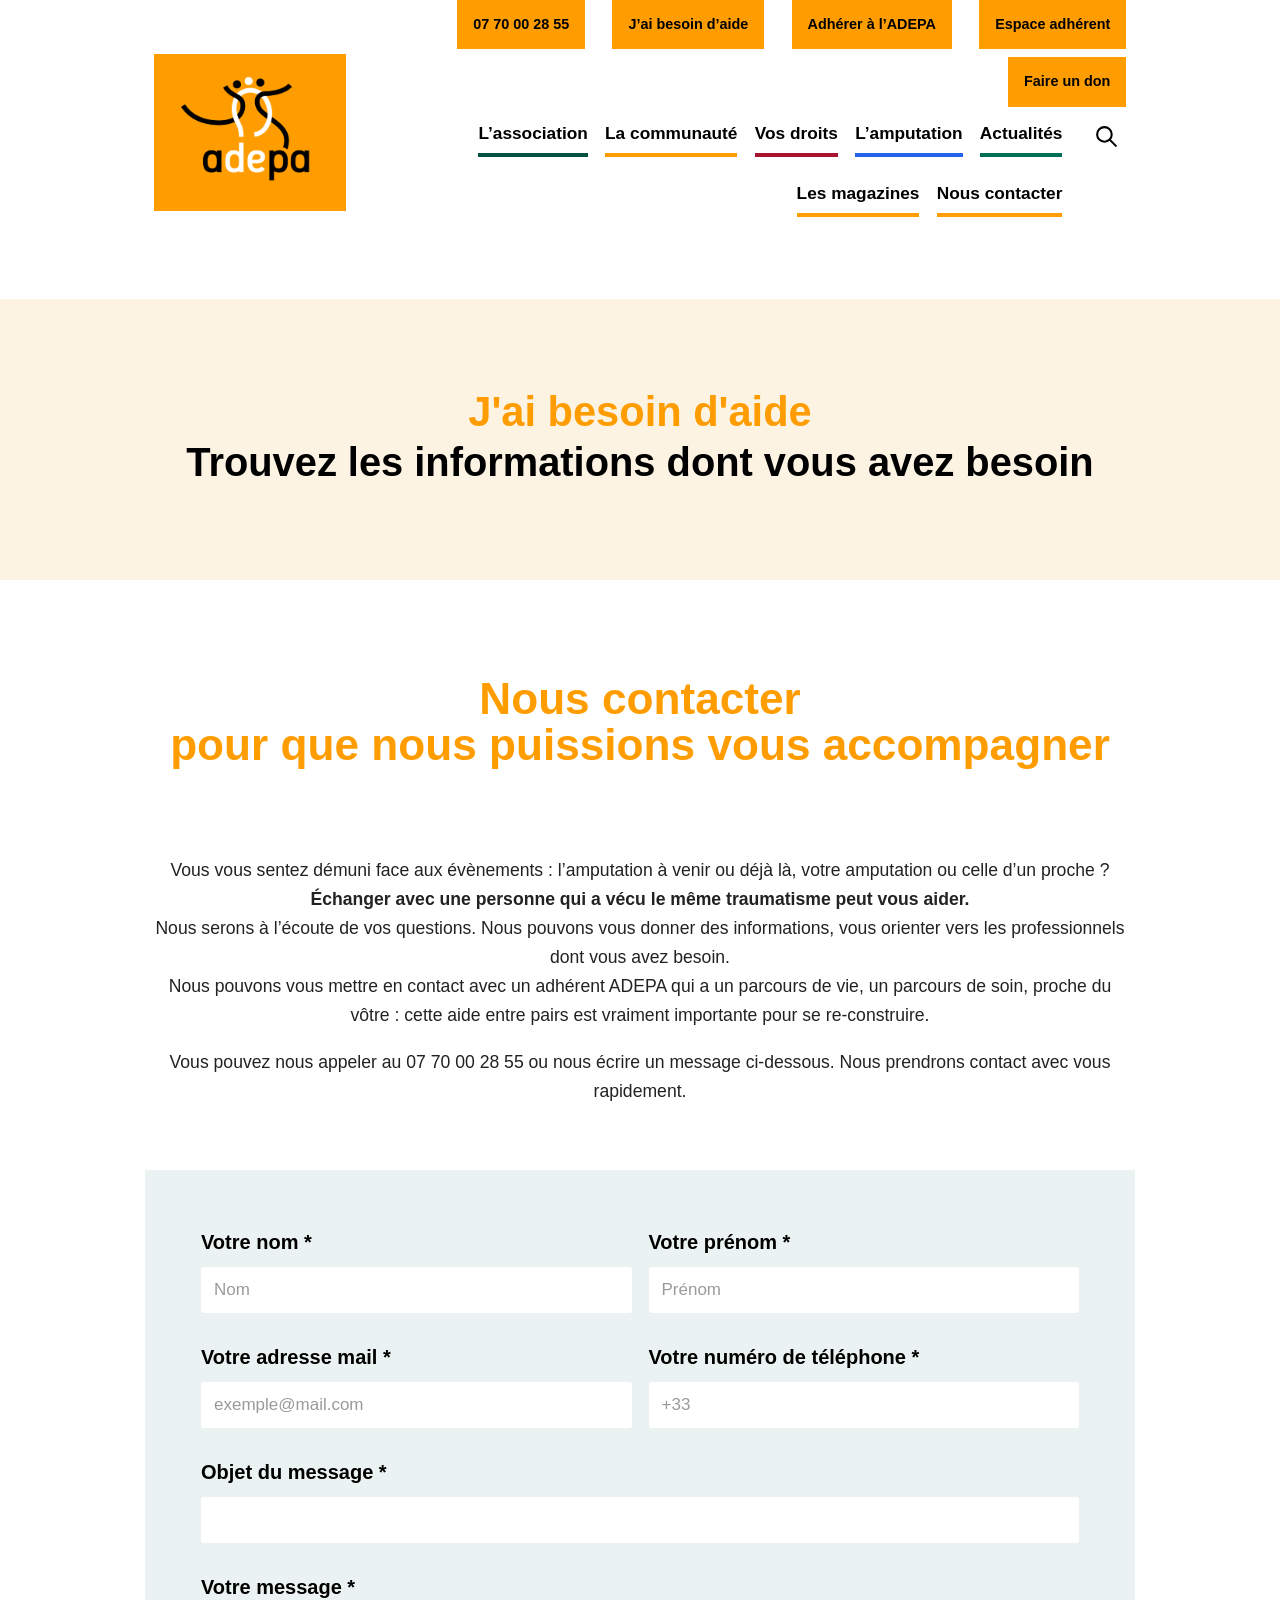
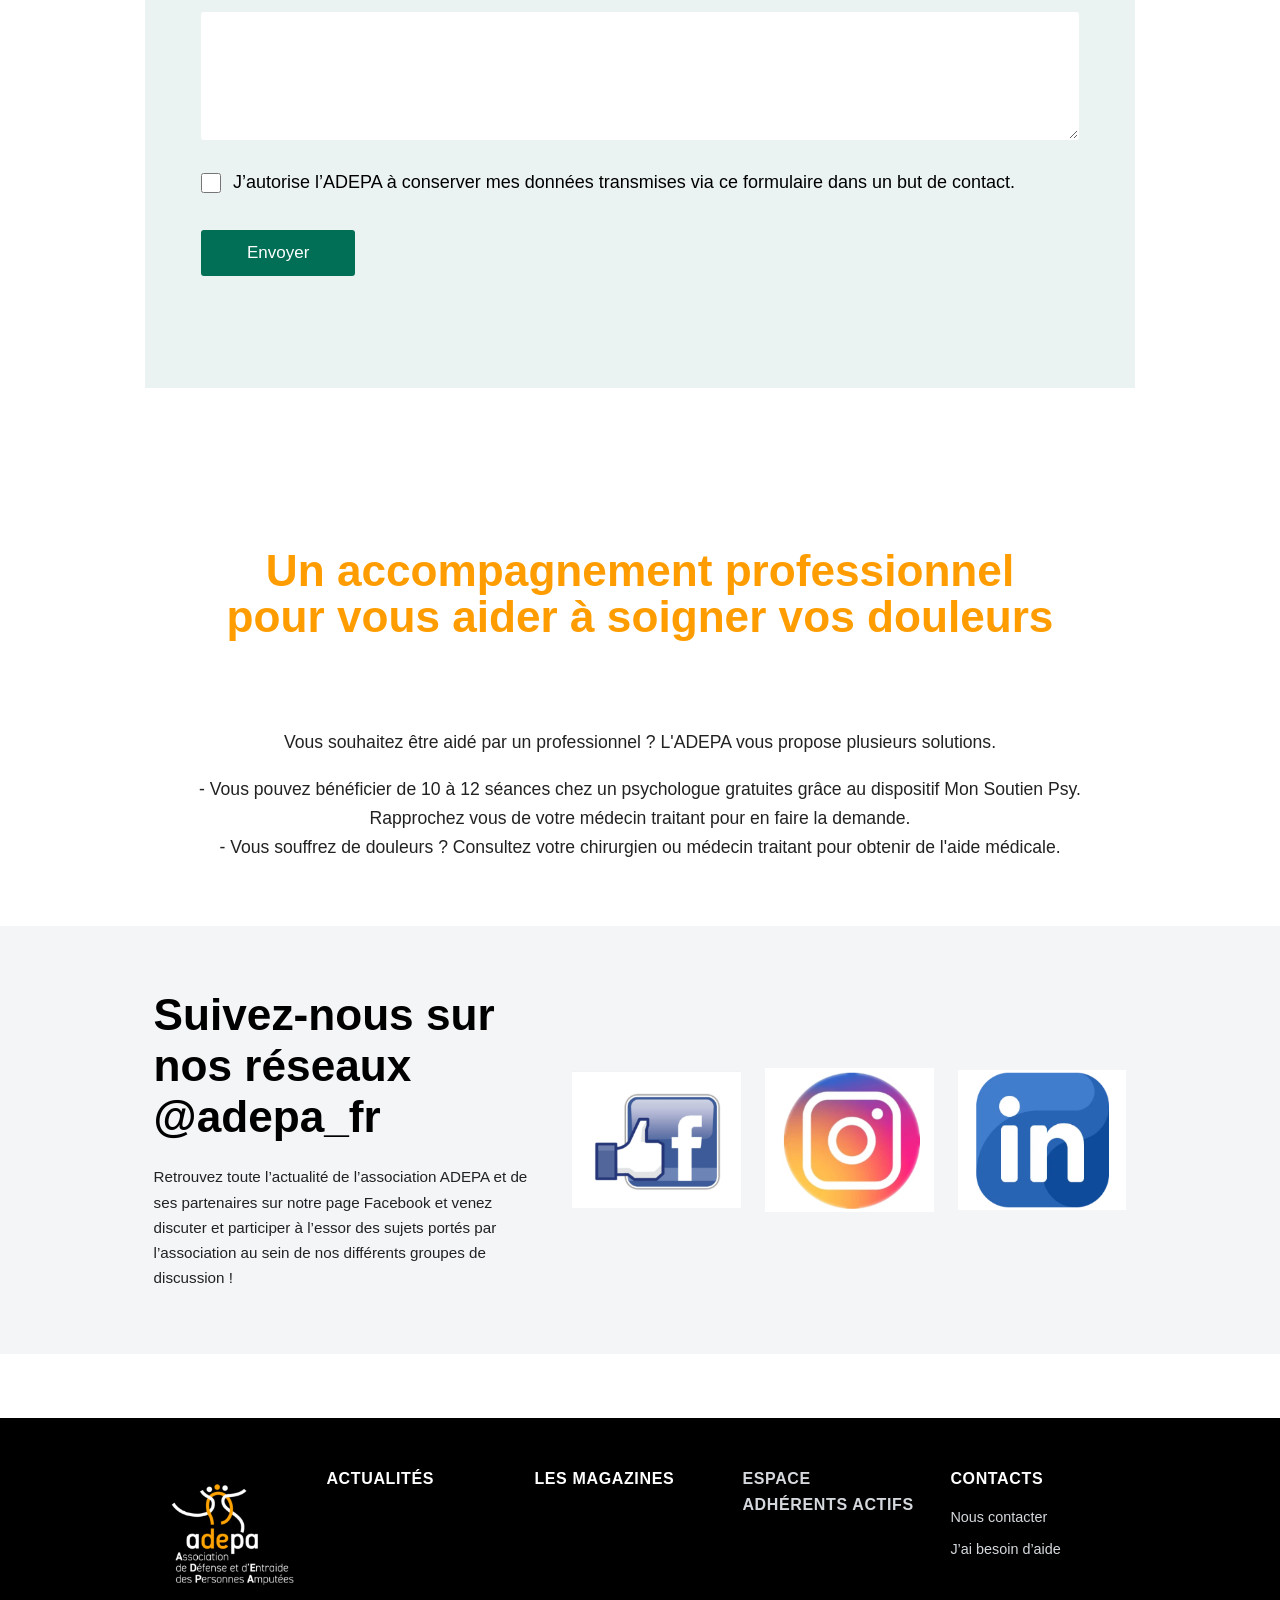
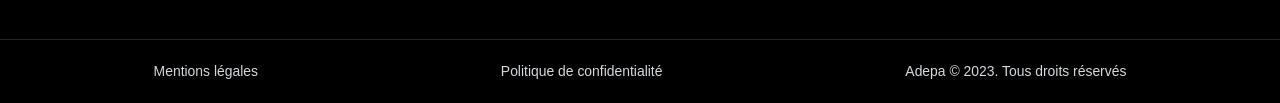
<file: aide.html>
<!DOCTYPE html>
<html lang="fr-FR">
<head>
    <!--META-->
    <meta charset="UTF-8" />
    <title>Amputation, j&#039;ai besoin d&#039;aide - ADEPA</title>
    <meta name="description" content="Amputés, proches, aidants n&#039;hésitez pas à faire appel à l&#039;ADEPA qui vous contactera très rapidement si vous en avez besoin." />
    <meta property="og:locale" content="fr_FR" />
    <meta property="og:type" content="article" />
    <meta property="og:title" content="Amputation, j&#039;ai besoin d&#039;aide - ADEPA" />
    <meta property="og:description" content="Amputés, proches, aidants n&#039;hésitez pas à faire appel à l&#039;ADEPA qui vous contactera très rapidement si vous en avez besoin." />
    <meta property="og:site_name" content="ADEPA" />

    <!--links-->
    <link rel="stylesheet" href="src/css/00-variables.css"/>
    <link rel="stylesheet" href="src/css/01-base.css"/>
    <link rel="stylesheet" href="src/css/02-layout.css"/>
    <link rel="stylesheet" href="src/css/03-header.css"/>
    <link rel="stylesheet" href="src/css/04-components.css"/>
    <link rel="stylesheet" href="src/css/05-footer.css"/>
    <link rel="stylesheet" href="src/css/06-form.css"/>
    <script src="src/js/site.js" defer></script>
    <script src="src/js/aideForm.js" defer></script>
</head>
<body class="page-home">

<!-- =====================  EN-TÊTE  ===================== -->
<header class="site-header">
    <div class="container site-header__inner">
        <a class="logo" href="index.html">
            <img class="logo__img" src="src/img/logoAdepa.png" width="554" height="448" alt="ADEPA">
        </a>

        <div class="site-header__right">

            <!-- Boutons du haut -->
            <div class="topbar">
                <ul class="topbar__list">
                    <li><a class="topbar__link topbar__link--phone" href="tel:0770002855">07 70 00 28 55</a></li>
                    <li><a class="topbar__link" href="aide.html" title="J'ai besoin d'aide">J’ai besoin d’aide</a></li>
                    <li><a class="topbar__link" href="https://www.adepa.fr/adherer-a-ladepa/" title="Adherer à ADEPA">Adhérer à l’ADEPA</a></li>
                    <li><a class="topbar__link" href="https://adepa.frama.space/s/kzT5PXMxzCTtH7k/authenticate/showshare" title="Espace adhérent">Espace adhérent</a></li>
                    <li><a class="topbar__link" href="https://www.adepa.fr/faire-un-don/" title="Faire un don à ADEPA">Faire un don</a></li>
                </ul>
            </div>

            <div class="site-header__navrow">
                <nav class="nav" id="main-nav" aria-label="Navigation principale">
                    <ul class="nav__list">

                        <li class="nav__item nav__item--has-sub">
                            <a class="nav__link nav__link__asso" href="https://www.adepa.fr/lassociation/">L’association</a>
                            <ul class="subnav subnav__darkgreen">
                                <li class="subnav__item"><a class="subnav__link" href="https://www.adepa.fr/qui-sommes-nous/" title="Qui sommes nous">Qui sommes-nous ?</a></li>
                                <li class="subnav__item"><a class="subnav__link" href="nos_actions.html" title="Nos actions">Nos actions</a></li>
                                <li class="subnav__item"><a class="subnav__link" href="https://www.adepa.fr/les-commissions/" title="Les commissions">Les commissions</a></li>
                                <li class="subnav__item"><a class="subnav__link" href="https://www.adepa.fr/vos-contacts-en-region/" title="Contacts en région">Vos contacts en région</a></li>
                                <li class="subnav__item"><a class="subnav__link" href="https://www.adepa.fr/adepa-soutien-dans-les-centres-apres-lamputation/" title="Notre présence en centes">Présence en centres de rééducation</a></li>
                                <li class="subnav__item"><a class="subnav__link" href="recherche_et_étude.html" title="Recherches et etudes">Recherche et études</a></li>
                                <li class="subnav__item"><a class="subnav__link" href="https://www.adepa.fr/livre-dor/" title="Livre d'or">Livre d’or</a></li>
                            </ul>
                        </li>

                        <li class="nav__item nav__item--has-sub">
                            <a class="nav__link nav__link__commu" href="https://www.adepa.fr/la-communaute/">La communauté</a>
                            <ul class="subnav subnav__yellow">
                                <li class="subnav__item"><a class="subnav__link" href="https://www.adepa.fr/adherer-a-ladepa/" title="Adherer à ADEPA">Adhérer à l’ADEPA</a></li>
                                <li class="subnav__item"><a class="subnav__link" href="https://www.adepa.fr/adherer-a-ladepa-avantages/" title="Avantages de l'adhesion">Avantages de l’adhésion à l’ADEPA</a></li>
                                <li class="subnav__item"><a class="subnav__link" href="https://www.adepa.fr/faire-un-don/" title="Faire un don">Faire un don</a></li>
                                <li class="subnav__item"><a class="subnav__link" href="https://www.adepa.fr/associations-groupes-sur-les-reseaux-sociaux/" title="Associations et groupes">Associations et groupes sur les réseaux sociaux</a></li>
                                <li class="subnav__item"><a class="subnav__link" href="https://www.adepa.fr/agenda/" title="Agenda">Agenda</a></li>
                                <li class="subnav__item"><a class="subnav__link" href="https://www.adepa.fr/boutique-adepa/" title="Boutique">La boutique</a></li>
                                <li class="subnav__item"><a class="subnav__link" href="https://www.adepa.fr/location-materiel-adepa/" title="Location matériel">Location de matériel</a></li>
                                <li class="subnav__item"><a class="subnav__link" href="https://www.adepa.fr/bons-plans-entre-amputes/" title="Bons plans">Bons plans entre amputés</a></li>
                                <li class="subnav__item"><a class="subnav__link" href="https://adepa.forumactif.com/forum">FORUM</a></li>
                            </ul>
                        </li>

                        <li class="nav__item nav__item--has-sub">
                            <a class="nav__link nav__link__droits" href="https://www.adepa.fr/vos-droits/" title="Vos droits">Vos droits</a>
                            <ul class="subnav subnav__red">
                                <li class="subnav__item"><a class="subnav__link" href="https://www.adepa.fr/le-cadre-legislatif/" title="Cadre législatif">Le cadre législatif</a></li>
                                <li class="subnav__item subnav__item--has-sub">
                                    <a class="subnav__link" href="https://www.adepa.fr/mdph" title="MDPH et MDA">MDPH et MDA</a>
                                    <ul class="subnav subnav__red">
                                        <li class="subnav__item"><a class="subnav__link" href="https://www.adepa.fr/defense_droits/mdph/les-roles-des-mdph/" title="Le rôle des MDPH">Le rôle des MDPH</a></li>
                                        <li class="subnav__item"><a class="subnav__link" href="https://www.adepa.fr/ressources-et-allocations/" title="Ressources et allocations">Ressources et allocations</a></li>
                                        <li class="subnav__item"><a class="subnav__link" href="https://www.adepa.fr/la-carte-mobilite-inclusion/" title="Carte mobilité inclusion">La carte mobilité inclusion</a></li>
                                        <li class="subnav__item"><a class="subnav__link" href="https://www.adepa.fr/defense_droits/mdph/la-reconnaissance-de-la-qualite-travailleur-handicape-rqth/" title="RQTH">La reconnaissance de la qualité de travailleur handicapé (RQTH)</a></li>
                                    </ul>
                                </li>
                                <li class="subnav__item"><a class="subnav__link" href="https://www.adepa.fr/demarches-en-cas-daccident/" title="Demarches en cas d'accident">Démarches en cas d’accident</a></li>
                                <li class="subnav__item"><a class="subnav__link" href="https://www.adepa.fr/faire-reconnaitre-les-prejudices/" title="Reconnaitre préjudices">Faire reconnaître les préjudices</a></li>
                                <li class="subnav__item"><a class="subnav__link" href="https://www.adepa.fr/defense_droits/permis-de-conduire/" title="Permis de conduire">Amputation &amp; permis de conduire</a></li>
                                <li class="subnav__item"><a class="subnav__link" href="https://www.adepa.fr/fiscalite/" title="Fiscalité">Fiscalité</a></li>
                            </ul>
                        </li>

                        <li class="nav__item nav__item--has-sub">
                            <a class="nav__link nav__link__amputation" href="" title="Amputation">L’amputation</a>
                            <ul class="subnav subnav__blue">
                                <li class="subnav__item subnav__item--has-sub">
                                    <a class="subnav__link" href="https://www.adepa.fr/autour-de-lamputation/" title="Comprendre">Comprendre l’amputation</a>
                                    <ul class="subnav subnav__blue">
                                        <li class="subnav__item"><a class="subnav__link" href="https://www.adepa.fr/autour-de-lamputation/les-causes-damputation/" title="Les causes">Les causes d’amputation</a></li>
                                        <li class="subnav__item"><a class="subnav__link" href="https://www.adepa.fr/autour-de-lamputation/impacts-psychologiques/" title="Impacts psychologiques">Les impacts psychologiques</a></li>
                                        <li class="subnav__item"><a class="subnav__link" href="https://www.adepa.fr/autour-de-lamputation/les-amputations-du-membre-inferieur/" title="Amputations du membre inférieur">Les amputations du membre inférieur</a></li>
                                        <li class="subnav__item"><a class="subnav__link" href="https://www.adepa.fr/autour-de-lamputation/les-amputations-du-membre-superieur/" title="Amputations du membre supérieur">Les amputations du membre supérieur</a></li>
                                        <li class="subnav__item"><a class="subnav__link" href="https://www.adepa.fr/autour-de-lamputation/les-problemes-de-peau/" title="Les problèmes de peaux">Les problèmes de peau</a></li>
                                        <li class="subnav__item"><a class="subnav__link" href="https://www.adepa.fr/autour-de-lamputation/les-douleurs-du-membre-fantome/" title="Douleurs fantômes">Les douleurs du membre fantôme</a></li>
                                    </ul>
                                </li>
                                <li class="subnav__item subnav__item--has-sub">
                                    <a class="subnav__link" href="https://www.adepa.fr/protheses/" title="Prothèse, c'est quoi?">Une prothèse c’est quoi ?</a>
                                    <ul class="subnav subnav__blue">
                                        <li class="subnav__item"><a class="subnav__link" href="https://www.adepa.fr/protheses/la-prothese/" title="Prothèse">La prothèse</a></li>
                                        <li class="subnav__item"><a class="subnav__link" href="https://www.adepa.fr/protheses/les-protheses-membre-inferieur/" title="Prothèses membres inférieurs">Les prothèses de membres inférieurs</a></li>
                                        <li class="subnav__item"><a class="subnav__link" href="https://www.adepa.fr/protheses/les-protheses-membre-superieur/" title="Prothèses membres supérieurs">Les prothèses de membres supérieurs</a></li>
                                        <li class="subnav__item"><a class="subnav__link" href="https://www.ufop-ortho.fr/annuaire-des-membres/?location=12%20All.%20Louis%20Armand,%2018000%20Bourges,%20France&radius=9999" title="Trouver orthoprothesiste">Trouver un orthoprothésiste</a></li>
                                    </ul>
                                </li>
                                <li class="subnav__item subnav__item--has-sub">
                                    <a class="subnav__link" href="https://www.adepa.fr/sports-adaptes/" title="Sports adaptés aux amputés">Les sports adaptés aux amputés</a>
                                    <ul class="subnav subnav__blue">
                                        <li class="subnav__item"><a class="subnav__link" href="https://www.adepa.fr/sports-adaptes/les-sports-collectifs/" title="Sports collectifs">Les sports collectifs</a></li>
                                        <li class="subnav__item"><a class="subnav__link" href="https://www.adepa.fr/sports-adaptes/les-sports-deau/" title="Sports d'eau">Les sports d’eau</a></li>
                                        <li class="subnav__item"><a class="subnav__link" href="https://www.adepa.fr/sports-adaptes/les-sports-de-glisse/" title="Sports de glisse">Les sports de glisse</a></li>
                                        <li class="subnav__item"><a class="subnav__link" href="https://www.adepa.fr/sports-adaptes/velo-moto/" title="Vélo Moto">Vélo – Moto</a></li>
                                        <li class="subnav__item"><a class="subnav__link" href="https://www.adepa.fr/sports-adaptes/athletisme/" title="Athletisme">Athlétisme</a></li>
                                        <li class="subnav__item"><a class="subnav__link" href="https://www.adepa.fr/sports-adaptes/autres-sports/" title="Autres sports">Autres sports</a></li>
                                    </ul>
                                </li>
                                <li class="subnav__item"><a class="subnav__link" href="https://www.adepa.fr/videos_didactiques/" title="Videos didactiques">Vidéos didactiques</a></li>
                            </ul>
                        </li>

                        <li class="nav__item"><a class="nav__link nav__link__actus" href="https://www.adepa.fr/actualites/" title="Actualités">Actualités</a></li>
                        <li class="nav__item"><a class="nav__link nav__link__others" href="https://www.adepa.fr/le-mag-adepa/" title="Les magazines">Les magazines</a></li>
                        <li class="nav__item"><a class="nav__link nav__link__others" href="https://www.adepa.fr/nous-contacter/" title="Nous contacter">Nous contacter</a></li>
                    </ul>
                </nav>

                <div class="header-actions">
                    <button type="button" class="icon-btn search-toggle" aria-label="Ouvrir la recherche">
                        <svg viewBox="0 0 24 24" aria-hidden="true"><circle cx="10" cy="10" r="7"/><path d="M21 21l-6-6"/></svg>
                    </button>
                    <button type="button" class="icon-btn menu-toggle" aria-label="Ouvrir le menu" aria-expanded="false" aria-controls="main-nav">
                        <span class="menu-toggle__bar"></span>
                    </button>
                </div>
            </div>
        </div>
    </div>

    <!-- Panneau de recherche -->
    <div class="search-panel">
        <div class="container search-panel__inner">
            <form class="search-panel__form" role="search" method="get" action="https://www.adepa.fr/">
                <label class="sr-only" for="site-search">Rechercher</label>
                <input class="search-panel__input" id="site-search" type="search" name="s" placeholder="Rechercher …" title="Rechercher :">
            </form>
            <button type="button" class="icon-btn search-panel__close" aria-label="Fermer la recherche">
                <svg viewBox="0 0 24 24" aria-hidden="true"><path d="M5 5l14 14M19 5L5 19"/></svg>
            </button>
        </div>
    </div>
</header>

        <!-- corps-->

    <!--Titre-->
<main class="site-main">
    <section class="intro section hero">
        <div class="container text-center">
            <h1 class="title text-orange">
                J'ai besoin d'aide
            </h1>
            <h3 class="title">Trouvez les informations dont vous avez besoin</h3>
        </div>
    </section>

    <!--article nous contacter-->
    <article class="section">
        <section class="banner section--white">
            <div class="container">
                <h2 class="title title--with-icon title--center title--orange">
                    Nous contacter<span class="title__accent  title--black">pour que nous puissions vous accompagner</span>
                </h2>
            </div>
        </section>

        <section class="intro section section--white">
            <div class="container text-center">
                <div class="lead lead--center">
                    <p>Vous vous sentez démuni face aux évènements : l’amputation à venir ou déjà là, votre amputation ou celle d’un proche ?<br /><strong>Échanger avec une personne qui a vécu le même traumatisme peut vous aider.</strong><br />Nous serons à l’écoute de vos questions. Nous pouvons vous donner des informations, vous orienter vers les professionnels dont vous avez besoin.<br />Nous pouvons vous mettre en contact avec un adhérent ADEPA qui a un parcours de vie, un parcours de soin, proche du vôtre : cette aide entre pairs est vraiment importante pour se re-construire.</p>
                    <p>Vous pouvez nous appeler au 07 70 00 28 55 ou nous écrire un message ci-dessous. Nous prendrons contact avec vous rapidement.</p>
                </div>
            </div>
        </section>

        <!--formulaire-->

        <form class="formulaire" id="contact">
            <div class="grille">
                <div class="champ">
                    <label for="nom">Votre nom *</label>
                    <input type="text" id="nom" name="nom" placeholder="Nom" autocomplete="family-name" required>
                    <span class="erreur" aria-live="polite"></span>
                </div>

                <div class="champ">
                    <label for="prenom">Votre prénom *</label>
                    <input type="text" id="prenom" name="prenom" placeholder="Prénom" autocomplete="given-name" required>
                    <span class="erreur" aria-live="polite"></span>
                </div>

                <div class="champ">
                    <label for="email">Votre adresse mail *</label>
                    <input type="email" id="email" name="email" placeholder="exemple@mail.com" autocomplete="email" required>
                    <span class="erreur" aria-live="polite"></span>
                </div>

                <div class="champ">
                    <label for="tel">Votre numéro de téléphone *</label>
                    <input type="tel" id="tel" name="tel" placeholder="+33" autocomplete="tel" required>
                    <span class="erreur" aria-live="polite"></span>
                </div>

                <div class="champ pleine-largeur">
                    <label for="objet">Objet du message *</label>
                    <input type="text" id="objet" name="objet" required>
                    <span class="erreur" aria-live="polite"></span>
                </div>

                <div class="champ pleine-largeur">
                    <label for="message">Votre message *</label>
                    <textarea id="message" name="message" required></textarea>
                    <span class="erreur" aria-live="polite"></span>
                </div>
            </div>

            <div class="consentement">
                <input type="checkbox" id="consentement" name="consentement" required>
                <label for="consentement">J’autorise l’ADEPA à conserver mes données transmises via ce formulaire dans un but de contact.</label>
            </div>
            <span class="erreur" id="erreur-consentement" aria-live="polite"></span>

            <button type="submit">Envoyer</button>
            <p class="statut" id="statut" role="status"></p>
        </form>
    </article>

    <!-- article nos aides proposées -->
    <article class="section">
        <section class="banner section--white">
            <div class="container">
                <h2 class="title title--with-icon title--center title--orange">
                    Un accompagnement professionnel<span class="title__accent title--black">pour vous aider à soigner vos douleurs</span>
                </h2>
            </div>
        </section>

        <section class="intro section section--white">
            <div class="container text-center">
                <div class="lead lead--center">
                    <p>Vous souhaitez être aidé par un professionnel ? L'ADEPA vous propose plusieurs solutions.</p>
                    <ul>
                        <li>- Vous pouvez bénéficier de 10 à 12 séances chez un psychologue gratuites grâce au dispositif Mon Soutien Psy. Rapprochez vous de votre médecin traitant pour en faire la demande.</li>
                        <li>- Vous souffrez de douleurs ? Consultez votre chirurgien ou médecin traitant pour obtenir de l'aide médicale.</li>
                    </ul>
                </div>
            </div>
        </section>

    <!-- Réseaux sociaux -->
    <section class="social section section--alt">
        <div class="container">
            <div class="row">
                <div class="col-5">
                    <h2 class="title">Suivez-nous sur nos réseaux<span class="title__accent text-orange">@adepa_fr</span></h2>
                    <p>Retrouvez toute l’actualité de l’association ADEPA et de ses partenaires sur notre page Facebook et venez discuter et participer à l’essor des sujets portés par l’association au sein de nos différents groupes de discussion !</p>
                </div>
                <div class="col-7">
                    <ul class="social-list">
                        <li class="social-list__item">
                            <a class="social-list__link" href="#" target="_blank" rel="noopener">
                                <img class="social-list__img" src="src/img/accueil/RS/Facebook.png" width="202" height="153" alt="Facebook ADEPA" loading="lazy">
                            </a>
                        </li>
                        <li class="social-list__item">
                            <a class="social-list__link" href="#" target="_blank" rel="noopener">
                                <img class="social-list__img" src="src/img/accueil/RS/Instagram.png" width="186" height="186" alt="Instagram ADEPA" loading="lazy">
                            </a>
                        </li>
                        <li class="social-list__item">
                            <a class="social-list__link" href="#" target="_blank" rel="noopener">
                                <img class="social-list__img" src="src/img/accueil/RS/LinkedIn.png" width="197" height="197" alt="LinkedIn ADEPA" loading="lazy">
                            </a>
                        </li>
                    </ul>
                </div>
            </div>
        </div>
    </section>
</article>
</main>
<!--footer-->
<footer class="site-footer">
    <div class="footer__main">
        <div class="container footer__grid">

            <div class="footer__brand">
                <img src="src/img/accueil/logoAdepaNoir.png" width="272" height="224" alt="Logo ADEPA" loading="lazy">
            </div>

            <div class="footer__col">
                <p class="footer__title"><a href="#">Actualités</a></p>
            </div>

            <div class="footer__col">
                <p class="footer__title"><a href="#">Les magazines</a></p>
            </div>

            <div class="footer__col">
                <a class="footer__title" href="#" title="Documents ADEPA" target="_blank" rel="noopener">Espace adhérents actifs</a>
            </div>

            <div class="footer__col">
                <p class="footer__title">Contacts</p>
                <ul class="footer__list">
                    <li><a href="#">Nous contacter</a></li>
                    <li><a href="#">J’ai besoin d’aide</a></li>
                </ul>
            </div>
        </div>
    </div>

    <div class="footer__bottom">
        <div class="container footer__bottom-inner">
            <a href="#" title="Mentions légales">Mentions légales</a>
            <a href="#" title="Politique de confidentialité">Politique de confidentialité</a>
            <span>Adepa © 2023. Tous droits réservés</span>
        </div>
    </div>
</footer>
</body>
</html>
</file>
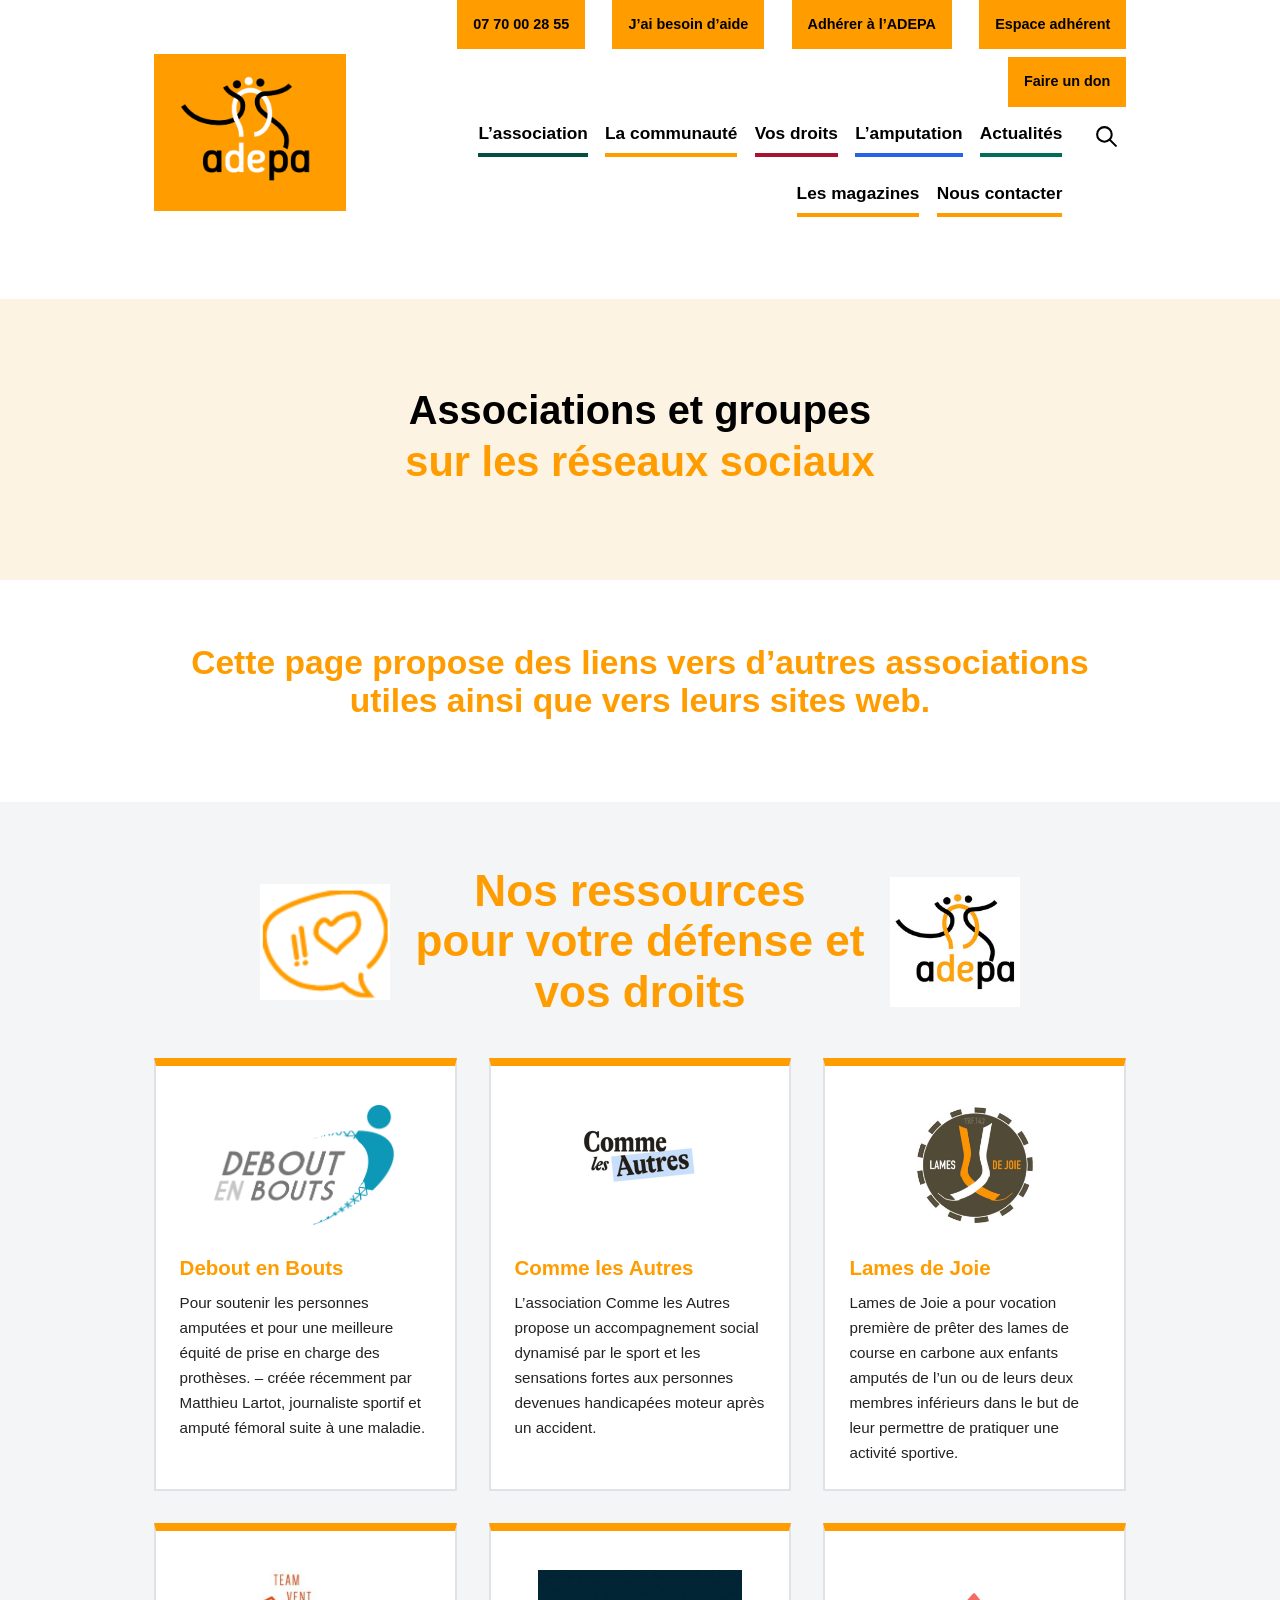
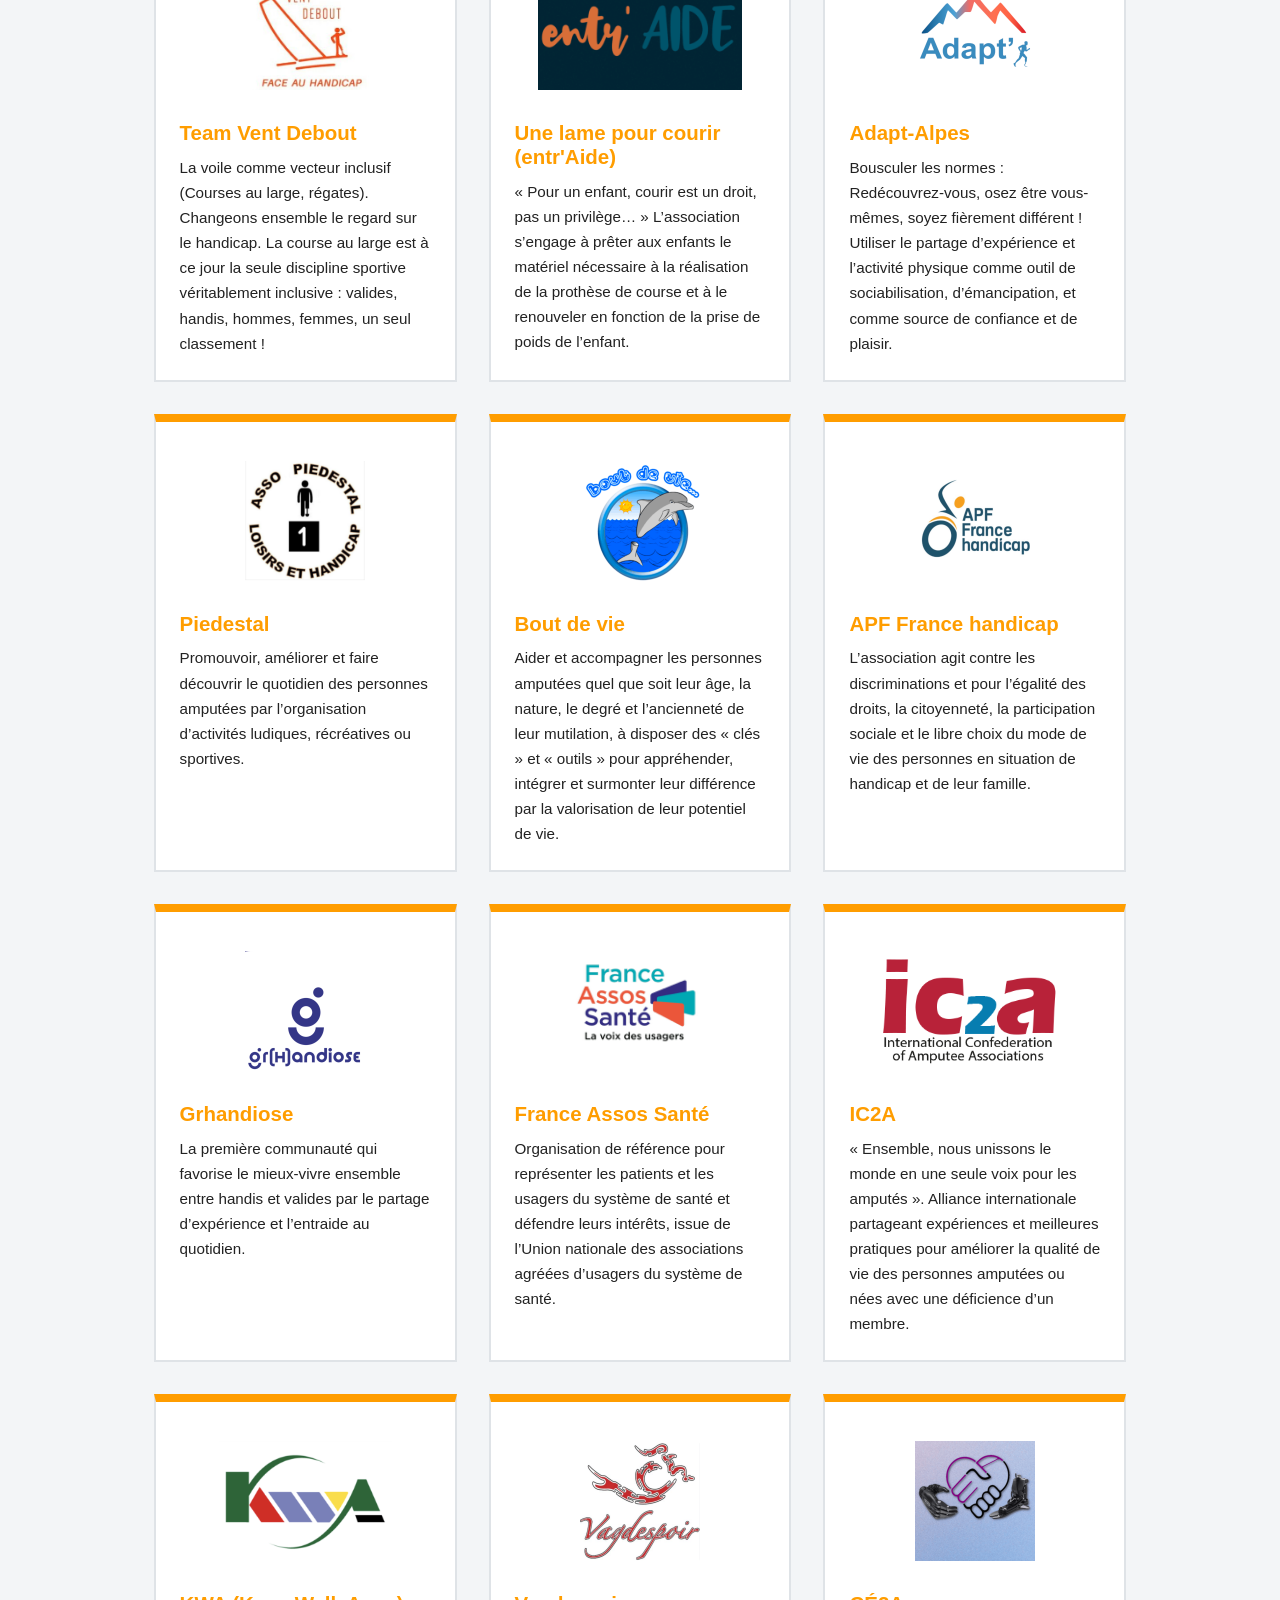
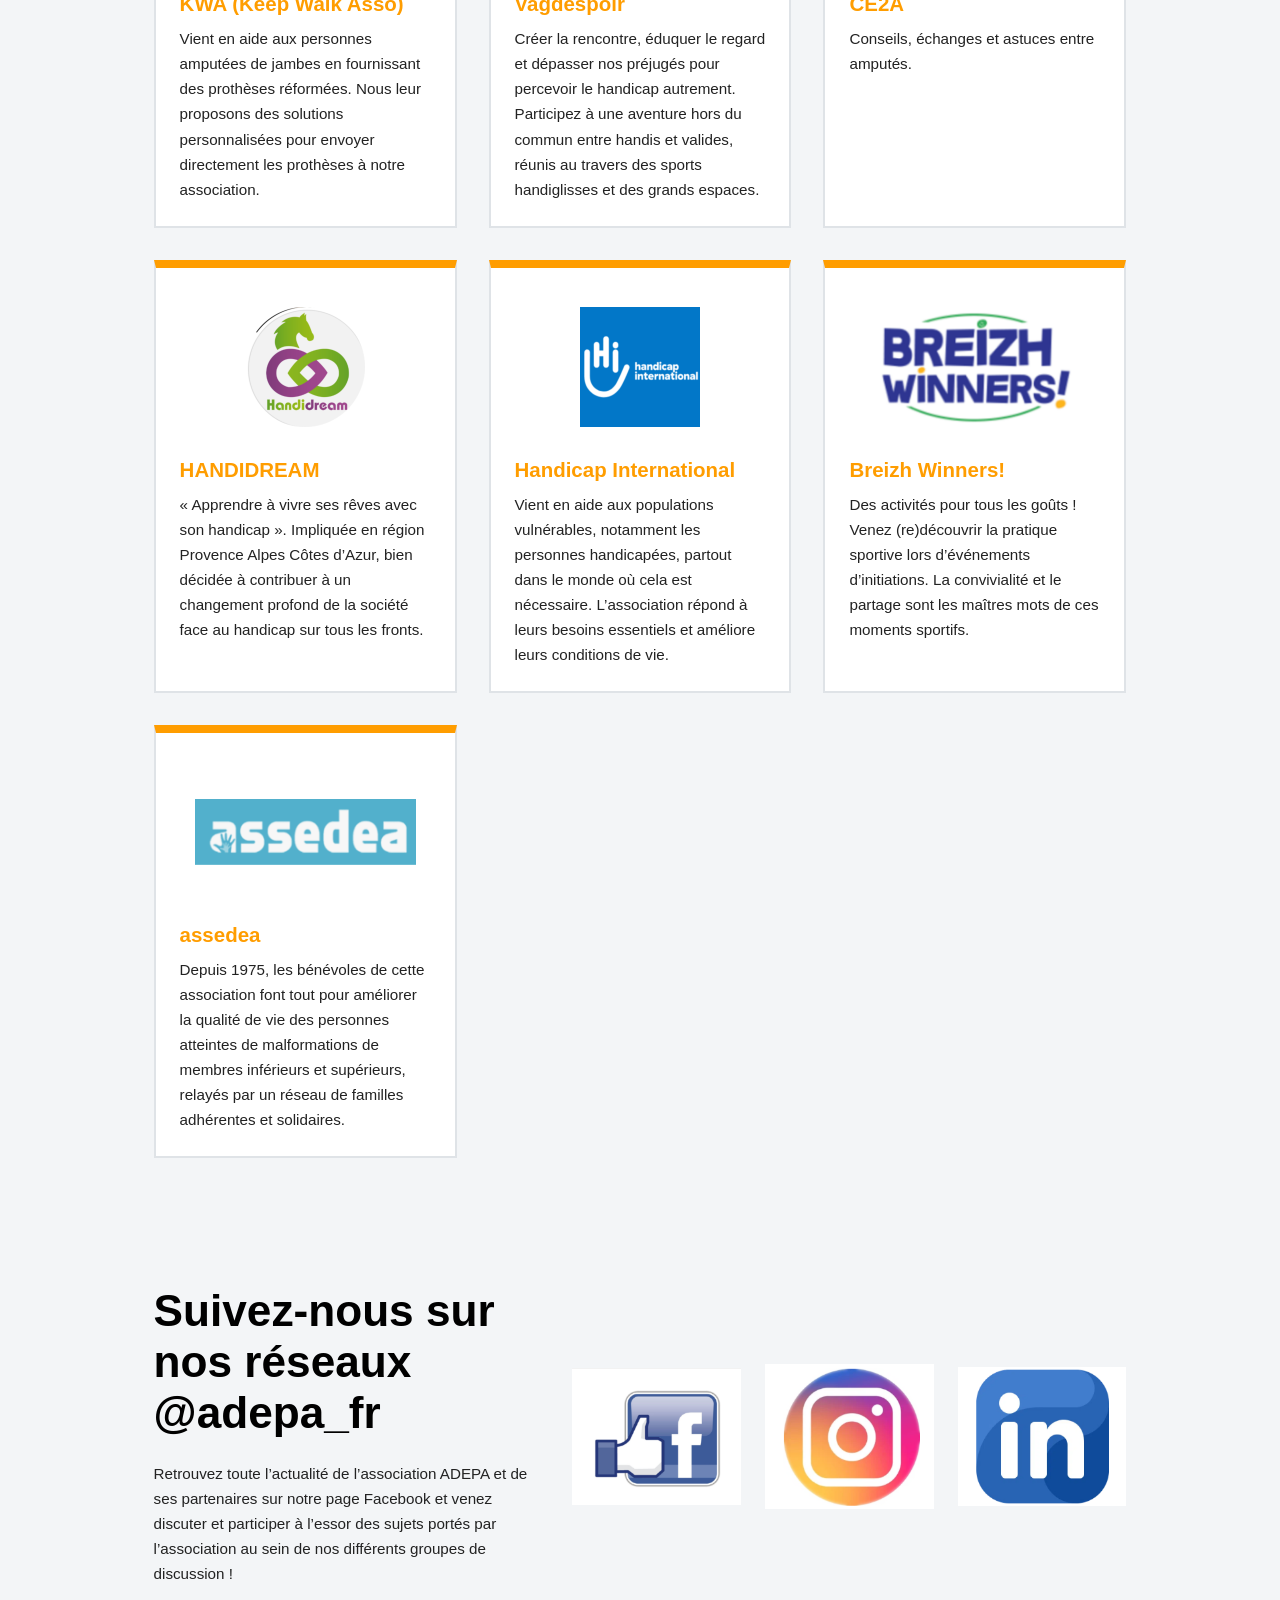
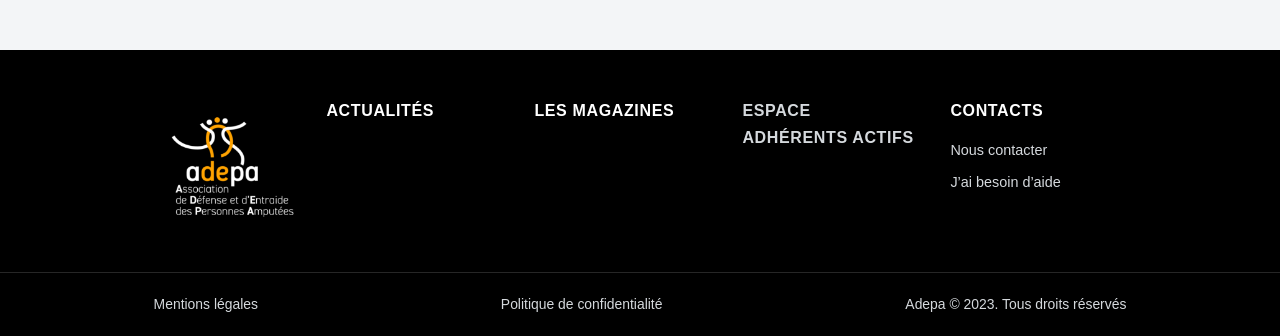
<file: associations-groupes-sur-les-reseaux-sociaux.html>
<!DOCTYPE html>
<html lang="en">
<head>
    <meta charset="UTF-8">
    <meta name="viewport" content="width=device-width, initial-scale=1.0">
    <meta charset=utf-8>
    <meta http-equiv=X-UA-Compatible content="IE=edge">
    <meta name=description content="ADEPA a développé un réseau de bénévoles dans votre région pour répondre à toutes les questions que vous vous posez sur l''amputation.">
    <meta property=og:locale content=fr_FR>
    <meta property=og:type content=article>
    <meta property=og:title content="Vos contacts en région - ADEPA">
    <meta property=og:description content="ADEPA a développé un réseau de bénévoles dans votre région pour répondre à toutes les questions que vous vous posez sur l''amputation.">
    <meta property=og:url content=https://www.adepa.fr/vos-contacts-en-region/>
    <meta property=og:site_name content=ADEPA>
    <meta property=article:modified_time content=2024-02-13T09:10:59+00:00>
    <meta name=twitter:card content=summary_large_image>
    <meta name=twitter:label1 content="Durée de lecture estimée">
    <meta name=twitter:data1 content="3 minutes">
<title>Autres associations autour de l'amputation - ADEPA</title>
    <link rel="stylesheet" href="src/css/00-variables.css"/>
  <link rel="stylesheet" href="src/css/01-base.css"/>
  <link rel="stylesheet" href="src/css/02-layout.css"/>
  <link rel="stylesheet" href="src/css/03-header.css"/>
  <link rel="stylesheet" href="src/css/04-components.css"/>
  <link rel="stylesheet" href="src/css/05-footer.css"/>
  <script src="src/js/site.js" defer></script>
</head>
</head>
<body>

    <header class="site-header">
  <div class="container site-header__inner">
    <a class="logo" href="index.html">
      <img class="logo__img" src="src/img/accueil/logoAdepa.png" width="554" height="448" alt="ADEPA">
    </a>

    <div class="site-header__right">

      <!-- Boutons du haut -->
      <div class="topbar">
        <ul class="topbar__list">
          <li><a class="topbar__link topbar__link--phone" href="tel:0770002855">07 70 00 28 55</a></li>
          <li><a class="topbar__link" href="#" title="J'ai besoin d'aide">J’ai besoin d’aide</a></li>
          <li><a class="topbar__link" href="#" title="Adherer à ADEPA">Adhérer à l’ADEPA</a></li>
          <li><a class="topbar__link" href="#" title="Espace adhérent">Espace adhérent</a></li>
          <li><a class="topbar__link" href="#" title="Faire un don à ADEPA">Faire un don</a></li>
        </ul>
      </div>

      <div class="site-header__navrow">
        <nav class="nav" id="main-nav" aria-label="Navigation principale">
          <ul class="nav__list">

            <li class="nav__item nav__item--has-sub">
              <a class="nav__link nav__link__asso" href="#">L’association</a>
              <ul class="subnav subnav__darkgreen">
                <li class="subnav__item"><a class="subnav__link" href="#" title="Qui sommes nous">Qui sommes-nous ?</a></li>
                <li class="subnav__item"><a class="subnav__link" href="#" title="Nos actions">Nos actions</a></li>
                <li class="subnav__item"><a class="subnav__link" href="#" title="Les commissions">Les commissions</a></li>
                <li class="subnav__item"><a class="subnav__link" href="vos-contacts-en-region.php" title="Contacts en région">Vos contacts en région</a></li>
                <li class="subnav__item"><a class="subnav__link" href="#" title="Notre présence en centes">Présence en centres de rééducation</a></li>
                <li class="subnav__item"><a class="subnav__link" href="#" title="Recherches et etudes">Recherche et études</a></li>
                <li class="subnav__item"><a class="subnav__link" href="#" title="Livre d'or">Livre d’or</a></li>
              </ul>
            </li>

            <li class="nav__item nav__item--has-sub">
              <a class="nav__link nav__link__commu" href="#">La communauté</a>
              <ul class="subnav subnav__yellow">
                <li class="subnav__item"><a class="subnav__link" href="#" title="Adherer à ADEPA">Adhérer à l’ADEPA</a></li>
                <li class="subnav__item"><a class="subnav__link" href="#" title="Avantages de l'adhesion">Avantages de l’adhésion à l’ADEPA</a></li>
                <li class="subnav__item"><a class="subnav__link" href="#" title="Faire un don">Faire un don</a></li>
                <li class="subnav__item"><a class="subnav__link" href="associations-groupes-sur-les-reseaux-sociaux.html" title="Associations et groupes">Associations et groupes sur les réseaux sociaux</a></li>
                <li class="subnav__item"><a class="subnav__link" href="#" title="Agenda">Agenda</a></li>
                <li class="subnav__item"><a class="subnav__link" href="#" title="Boutique">La boutique</a></li>
                <li class="subnav__item"><a class="subnav__link" href="#" title="Location matériel">Location de matériel</a></li>
                <li class="subnav__item"><a class="subnav__link" href="#" title="Bons plans">Bons plans entre amputés</a></li>
                <li class="subnav__item"><a class="subnav__link" href="https://adepa.forumactif.com/forum">FORUM</a></li>
              </ul>
            </li>

            <li class="nav__item nav__item--has-sub">
              <a class="nav__link nav__link__droits" href="#" title="Vos droits">Vos droits</a>
              <ul class="subnav  subnav__red">
                <li class="subnav__item"><a class="subnav__link" href="#" title="Cadre législatif">Le cadre législatif</a></li>
                <li class="subnav__item subnav__item--has-sub">
                  <a class="subnav__link" href="#" title="MDPH et MDA">MDPH et MDA</a>
                  <ul class="subnav subnav__red">
                    <li class="subnav__item"><a class="subnav__link" href="#" title="Le rôle des MDPH">Le rôle des MDPH</a></li>
                    <li class="subnav__item"><a class="subnav__link" href="#" title="Ressources et allocations">Ressources et allocations</a></li>
                    <li class="subnav__item"><a class="subnav__link" href="#" title="Carte mobilité inclusion">La carte mobilité inclusion</a></li>
                    <li class="subnav__item"><a class="subnav__link" href="#" title="RQTH">La reconnaissance de la qualité de travailleur handicapé (RQTH)</a></li>
                  </ul>
                </li>
                <li class="subnav__item"><a class="subnav__link" href="#" title="Demarches en cas d'accident">Démarches en cas d’accident</a></li>
                <li class="subnav__item"><a class="subnav__link" href="#" title="Reconnaitre préjudices">Faire reconnaître les préjudices</a></li>
                <li class="subnav__item"><a class="subnav__link" href="#" title="Permis de conduire">Amputation &amp; permis de conduire</a></li>
                <li class="subnav__item"><a class="subnav__link" href="#" title="Fiscalité">Fiscalité</a></li>
              </ul>
            </li>

            <li class="nav__item nav__item--has-sub">
              <a class="nav__link nav__link__amputation" href="#" title="Amputation">L’amputation</a>
              <ul class="subnav subnav__blue">
                <li class="subnav__item subnav__item--has-sub">
                  <a class="subnav__link" href="#" title="Comprendre">Comprendre l’amputation</a>
                  <ul class="subnav subnav__blue">
                    <li class="subnav__item"><a class="subnav__link" href="#" title="Les causes">Les causes d’amputation</a></li>
                    <li class="subnav__item"><a class="subnav__link" href="#" title="Impacts psychologiques">Les impacts psychologiques</a></li>
                    <li class="subnav__item"><a class="subnav__link" href="#" title="Amputations du membre inférieur">Les amputations du membre inférieur</a></li>
                    <li class="subnav__item"><a class="subnav__link" href="#" title="Amputations du membre supérieur">Les amputations du membre supérieur</a></li>
                    <li class="subnav__item"><a class="subnav__link" href="#" title="Les problèmes de peaux">Les problèmes de peau</a></li>
                    <li class="subnav__item"><a class="subnav__link" href="#" title="Douleurs fantômes">Les douleurs du membre fantôme</a></li>
                  </ul>
                </li>
                <li class="subnav__item subnav__item--has-sub">
                  <a class="subnav__link" href="#" title="Prothèse, c'est quoi?">Une prothèse c’est quoi ?</a>
                  <ul class="subnav  subnav__blue">
                    <li class="subnav__item"><a class="subnav__link" href="#" title="Prothèse">La prothèse</a></li>
                    <li class="subnav__item"><a class="subnav__link" href="#" title="Prothèses membres inférieurs">Les prothèses de membres inférieurs</a></li>
                    <li class="subnav__item"><a class="subnav__link" href="#" title="Prothèses membres supérieurs">Les prothèses de membres supérieurs</a></li>
                    <li class="subnav__item"><a class="subnav__link" href="#" title="Trouver orthoprothesiste">Trouver un orthoprothésiste</a></li>
                  </ul>
                </li>
                <li class="subnav__item subnav__item--has-sub">
                  <a class="subnav__link" href="#" title="Sports adaptés aux amputés">Les sports adaptés aux amputés</a>
                  <ul class="subnav  subnav__blue">
                    <li class="subnav__item"><a class="subnav__link" href="#" title="Sports collectifs">Les sports collectifs</a></li>
                    <li class="subnav__item"><a class="subnav__link" href="#" title="Sports d'eau">Les sports d’eau</a></li>
                    <li class="subnav__item"><a class="subnav__link" href="#" title="Sports de glisse">Les sports de glisse</a></li>
                    <li class="subnav__item"><a class="subnav__link" href="#" title="Vélo Moto">Vélo – Moto</a></li>
                    <li class="subnav__item"><a class="subnav__link" href="#" title="Athletisme">Athlétisme</a></li>
                    <li class="subnav__item"><a class="subnav__link" href="#" title="Autres sports">Autres sports</a></li>
                  </ul>
                </li>
                <li class="subnav__item"><a class="subnav__link" href="#" title="Sondages divers">Sondages divers</a></li>
                <li class="subnav__item"><a class="subnav__link" href="#" title="Videos didactiques">Vidéos didactiques</a></li>
              </ul>
            </li>

            <li class="nav__item"><a class="nav__link nav__link__actus" href="#" title="Actualités">Actualités</a></li>
            <li class="nav__item"><a class="nav__link nav__link__others" href="#" title="Les magazines">Les magazines</a></li>
            <li class="nav__item"><a class="nav__link nav__link__others" href="#" title="Nous contacter">Nous contacter</a></li>
          </ul>
        </nav>

        <div class="header-actions">
          <button type="button" class="icon-btn search-toggle" aria-label="Ouvrir la recherche">
            <svg viewBox="0 0 24 24" aria-hidden="true"><circle cx="10" cy="10" r="7"/><path d="M21 21l-6-6"/></svg>
          </button>
          <button type="button" class="icon-btn menu-toggle" aria-label="Ouvrir le menu" aria-expanded="false" aria-controls="main-nav">
            <span class="menu-toggle__bar"></span>
          </button>
        </div>
      </div>
    </div>
  </div>

  <!-- Panneau de recherche -->
  <div class="search-panel">
    <div class="container search-panel__inner">
      <form class="search-panel__form" role="search" method="get" action="index.html">
        <label class="sr-only" for="site-search">Rechercher</label>
        <input class="search-panel__input" id="site-search" type="search" name="s" placeholder="Rechercher …" title="Rechercher :">
      </form>
      <button type="button" class="icon-btn search-panel__close" aria-label="Fermer la recherche">
        <svg viewBox="0 0 24 24" aria-hidden="true"><path d="M5 5l14 14M19 5L5 19"/></svg>
      </button>
    </div>
  </div>
</header>


    <main>
       <section class="hero">
    <div class="container text-center">
      <h2 class="title">Associations et groupes</h2>
      <h3 class="title text-orange">sur les réseaux sociaux</h3>
    </div>
  </section>

  <section class="intro section section--white">
    <div class="container text-center">
      <h1 class="title title--yellow">
        <span class="title__accent">Cette page propose des liens vers d’autres associations utiles ainsi que vers leurs sites web.</span>
      </h1>

    </div>
  </section>

  <section class="topics topics--yellow section section--alt section--yellow-theme">
    <div class="container">
      <header class="section-head">
        <h2 class="title title--yellow title--ornate">
          <img src="src/img/accueil/bulleActus.png" width="130" height="95" alt="Logo ADEPA gauche" loading="lazy">
          <span>Nos ressources<span class="title__accent">pour votre défense et vos droits</span></span>
          <img src="src/img/adepa_france_logo_yellow.jpg" width="130" height="95" alt="Logo ADEPA droit" loading="lazy">
        </h2>
      </header>

      <div class="card-grid">
              <!-- Debout en Bouts -->
      <a class="card" href="https://www.deboutenbouts.fr/">
        <img src="src/img/asso/Logo-debout_en_bouts.png" class="card__img" alt="logo Debout en Bouts">
        <h3 class="card__title">Debout en Bouts</h3>
        <p class="card__text">Pour soutenir les personnes amputées et pour une meilleure équité de prise en charge des prothèses. – créée récemment par Matthieu Lartot, journaliste sportif et amputé fémoral suite à une maladie.</p>
      </a>

      <!-- Comme les Autres -->
      <a class="card" href="https://www.commelesautres.org/">
        <img src="src/img/asso/Logo-comme-les-autres-480x480.png" class="card__img" alt="logo Comme les Autres">
        <h3 class="card__title">Comme les Autres</h3>
        <p class="card__text">L’association Comme les Autres propose un accompagnement social dynamisé par le sport et les sensations fortes aux personnes devenues handicapées moteur après un accident.</p>
      </a>

      <!-- Lames de Joie -->
      <a class="card" href="https://lamesdejoie.com/">
        <img src="src/img/asso/lamesdejoie.jpg" class="card__img" alt="logo Lames de Joie">
        <h3 class="card__title">Lames de Joie</h3>
        <p class="card__text">Lames de Joie a pour vocation première de prêter des lames de course en carbone aux enfants amputés de l’un ou de leurs deux membres inférieurs dans le but de leur permettre de pratiquer une activité sportive.</p>
      </a>

      <!-- Team Vent Debout -->
      <a class="card" href="https://www.teamventdebout.org/">
        <img src="src/img/asso/logo-team-vent-debout-480x273.jpg" class="card__img" alt="logo Team Vent Debout">
        <h3 class="card__title">Team Vent Debout</h3>
        <p class="card__text">La voile comme vecteur inclusif (Courses au large, régates). Changeons ensemble le regard sur le handicap. La course au large est à ce jour la seule discipline sportive véritablement inclusive : valides, handis, hommes, femmes, un seul classement !</p>
      </a>

      <!-- Une lame pour courir (entr'Aide) -->
      <a class="card" href="https://www.unelamepourcourir.com/">
        <img src="src/img/asso/Logo-Amp-Traide-480x282.png" class="card__img" alt="logo Une lame pour courir">
        <h3 class="card__title">Une lame pour courir (entr'Aide)</h3>
        <p class="card__text">« Pour un enfant, courir est un droit, pas un privilège… » L’association s’engage à prêter aux enfants le matériel nécessaire à la réalisation de la prothèse de course et à le renouveler en fonction de la prise de poids de l’enfant.</p>
      </a>

      <!-- Adapt-Alpes -->
      <a class="card" href="https://www.adapt-alpes.fr/">
        <img src="src/img/asso/Adapt_Logo-480x480.png" class="card__img" alt="logo Adapt-Alpes">
        <h3 class="card__title">Adapt-Alpes</h3>
        <p class="card__text">Bousculer les normes : Redécouvrez-vous, osez être vous-mêmes, soyez fièrement différent ! Utiliser le partage d’expérience et l’activité physique comme outil de sociabilisation, d’émancipation, et comme source de confiance et de plaisir.</p>
      </a>

      <!-- Piedestal -->
      <a class="card" href="https://www.piedestal-asso.fr/">
        <img src="src/img/asso/Logo-Piedestal-300x298.png" class="card__img" alt="logo Piedestal">
        <h3 class="card__title">Piedestal</h3>
        <p class="card__text">Promouvoir, améliorer et faire découvrir le quotidien des personnes amputées par l’organisation d’activités ludiques, récréatives ou sportives.</p>
      </a>

      <!-- Bout de vie -->
      <a class="card" href="https://www.boutdevie.org/">
        <img src="src/img/asso/Logo-Bout-de-vie-480x480.png" class="card__img" alt="logo Bout de vie">
        <h3 class="card__title">Bout de vie</h3>
        <p class="card__text">Aider et accompagner les personnes amputées quel que soit leur âge, la nature, le degré et l’ancienneté de leur mutilation, à disposer des « clés » et « outils » pour appréhender, intégrer et surmonter leur différence par la valorisation de leur potentiel de vie.</p>
      </a>

      <!-- APF France handicap -->
      <a class="card" href="https://www.apf-francehandicap.org/">
        <img src="src/img/asso/Logo-apf-480x480.png" class="card__img" alt="logo APF France handicap">
        <h3 class="card__title">APF France handicap</h3>
        <p class="card__text">L’association agit contre les discriminations et pour l’égalité des droits, la citoyenneté, la participation sociale et le libre choix du mode de vie des personnes en situation de handicap et de leur famille.</p>
      </a>

      <!-- Grhandiose -->
      <a class="card" href="https://www.grhandiose.com/">
        <img src="src/img/asso/Logo-Grhandiose-480x480.png" class="card__img" alt="logo Grhandiose">
        <h3 class="card__title">Grhandiose</h3>
        <p class="card__text">La première communauté qui favorise le mieux-vivre ensemble entre handis et valides par le partage d’expérience et l’entraide au quotidien.</p>
      </a>

      <!-- France Assos Santé -->
      <a class="card" href="https://www.france-assos-sante.org/">
        <img src="src/img/asso/Logo-France-assos.png" class="card__img" alt="logo France Assos Santé">
        <h3 class="card__title">France Assos Santé</h3>
        <p class="card__text">Organisation de référence pour représenter les patients et les usagers du système de santé et défendre leurs intérêts, issue de l’Union nationale des associations agréées d’usagers du système de santé.</p>
      </a>

      <!-- IC2A -->
      <a class="card" href="https://www.ic2a.eu/">
        <img src="src/img/asso/IC2A-Logo-short.png" class="card__img" alt="logo IC2A">
        <h3 class="card__title">IC2A</h3>
        <p class="card__text">« Ensemble, nous unissons le monde en une seule voix pour les amputés ». Alliance internationale partageant expériences et meilleures pratiques pour améliorer la qualité de vie des personnes amputées ou nées avec une déficience d’un membre.</p>
      </a>

      <!-- KWA (Keep Walk Asso) -->
      <a class="card" href="https://www.kwa-france.org/">
        <img src="src/img/asso/Logo-KWA-480x333.png" class="card__img" alt="logo KWA">
        <h3 class="card__title">KWA (Keep Walk Asso)</h3>
        <p class="card__text">Vient en aide aux personnes amputées de jambes en fournissant des prothèses réformées. Nous leur proposons des solutions personnalisées pour envoyer directement les prothèses à notre association.</p>
      </a>

      <!-- Vagdespoir -->
      <a class="card" href="https://www.vagdespoir.com/">
        <img src="src/img/asso/Logo-Vagdespoir-480x480.png" class="card__img" alt="logo Vagdespoir">
        <h3 class="card__title">Vagdespoir</h3>
        <p class="card__text">Créer la rencontre, éduquer le regard et dépasser nos préjugés pour percevoir le handicap autrement. Participez à une aventure hors du commun entre handis et valides, réunis au travers des sports handiglisses et des grands espaces.</p>
      </a>

      <!-- CÉ2A -->
      <a class="card" href="https://www.ce2a.info/">
        <img src="src/img/asso/Logo-CE2A-480x480.png" class="card__img" alt="logo CÉ2A">
        <h3 class="card__title">CÉ2A</h3>
        <p class="card__text">Conseils, échanges et astuces entre amputés.</p>
      </a>

      <!-- HANDIDREAM -->
      <a class="card" href="https://www.handidream.com/">
        <img src="src/img/asso/Logo-Handidream-480x480.png" class="card__img" alt="logo HANDIDREAM">
        <h3 class="card__title">HANDIDREAM</h3>
        <p class="card__text">« Apprendre à vivre ses rêves avec son handicap ». Impliquée en région Provence Alpes Côtes d’Azur, bien décidée à contribuer à un changement profond de la société face au handicap sur tous les fronts.</p>
      </a>

      <!-- Handicap International -->
      <a class="card" href="https://www.hi.org/fr/">
        <img src="src/img/asso/Logo-Handicap-international-480x480.png" class="card__img" alt="logo Handicap International">
        <h3 class="card__title">Handicap International</h3>
        <p class="card__text">Vient en aide aux populations vulnérables, notamment les personnes handicapées, partout dans le monde où cela est nécessaire. L’association répond à leurs besoins essentiels et améliore leurs conditions de vie.</p>
      </a>

      <!-- Breizh Winners! -->
      <a class="card" href="https://breizhwinners.com/">
        <img src="src/img/asso/Logo-Breizh-Winners-480x264.png" class="card__img" alt="logo Breizh Winners">
        <h3 class="card__title">Breizh Winners!</h3>
        <p class="card__text">Des activités pour tous les goûts ! Venez (re)découvrir la pratique sportive lors d’événements d’initiations. La convivialité et le partage sont les maîtres mots de ces moments sportifs.</p>
      </a>

      <!-- assedea -->
      <a class="card" href="https://www.assedea.fr/">
        <img src="src/img/asso/Logo-assedea-1-480x142.png" class="card__img" alt="logo assedea">
        <h3 class="card__title">assedea</h3>
        <p class="card__text">Depuis 1975, les bénévoles de cette association font tout pour améliorer la qualité de vie des personnes atteintes de malformations de membres inférieurs et supérieurs, relayés par un réseau de familles adhérentes et solidaires.</p>
      </a>
            </div>

      
    </div>
  </section>


















        <section class="social section section--alt">
    <div class="container">
      <div class="row">
        <div class="col-5">
          <h2 class="title">Suivez-nous sur nos réseaux<span class="title__accent text-orange">@adepa_fr</span></h2>
          <p>Retrouvez toute l’actualité de l’association ADEPA et de ses partenaires sur notre page Facebook et venez discuter et participer à l’essor des sujets portés par l’association au sein de nos différents groupes de discussion !</p>
        </div>
        <div class="col-7">
          <ul class="social-list">
            <li class="social-list__item">
              <a class="social-list__link" href="#" target="_blank" rel="noopener">
                <img class="social-list__img" src="src/img/accueil/RS/Facebook.png" width="202" height="153" alt="Facebook ADEPA" loading="lazy">
              </a>
            </li>
            <li class="social-list__item">
              <a class="social-list__link" href="#" target="_blank" rel="noopener">
                <img class="social-list__img" src="src/img/accueil/RS/Instagram.png" width="186" height="186" alt="Instagram ADEPA" loading="lazy">
              </a>
            </li>
            <li class="social-list__item">
              <a class="social-list__link" href="#" target="_blank" rel="noopener">
                <img class="social-list__img" src="src/img/accueil/RS/LinkedIn.png" width="197" height="197" alt="LinkedIn ADEPA" loading="lazy">
              </a>
            </li>
          </ul>
        </div>
      </div>
    </div>
  </section>
    </main>

    <footer class="site-footer">
  <div class="footer__main">
    <div class="container footer__grid">

      <div class="footer__brand">
        <img src="src/img/accueil/logoAdepaNoir.png" width="272" height="224" alt="Logo ADEPA" loading="lazy">
      </div>

      <div class="footer__col">
        <p class="footer__title"><a href="#">Actualités</a></p>
      </div>

      <div class="footer__col">
        <p class="footer__title"><a href="#">Les magazines</a></p>
      </div>

      <div class="footer__col">
        <a class="footer__title" href="#" title="Documents ADEPA" target="_blank" rel="noopener">Espace adhérents actifs</a>
      </div>

      <div class="footer__col">
        <p class="footer__title">Contacts</p>
        <ul class="footer__list">
          <li><a href="#">Nous contacter</a></li>
          <li><a href="#">J’ai besoin d’aide</a></li>
        </ul>
      </div>
    </div>
  </div>

  <div class="footer__bottom">
    <div class="container footer__bottom-inner">
      <a href="#" title="Mentions légales">Mentions légales</a>
      <a href="#" title="Politique de confidentialité">Politique de confidentialité</a>
      <span>Adepa © 2023. Tous droits réservés</span>
    </div>
  </div>
</footer>

    
</body>
</html>
</file>
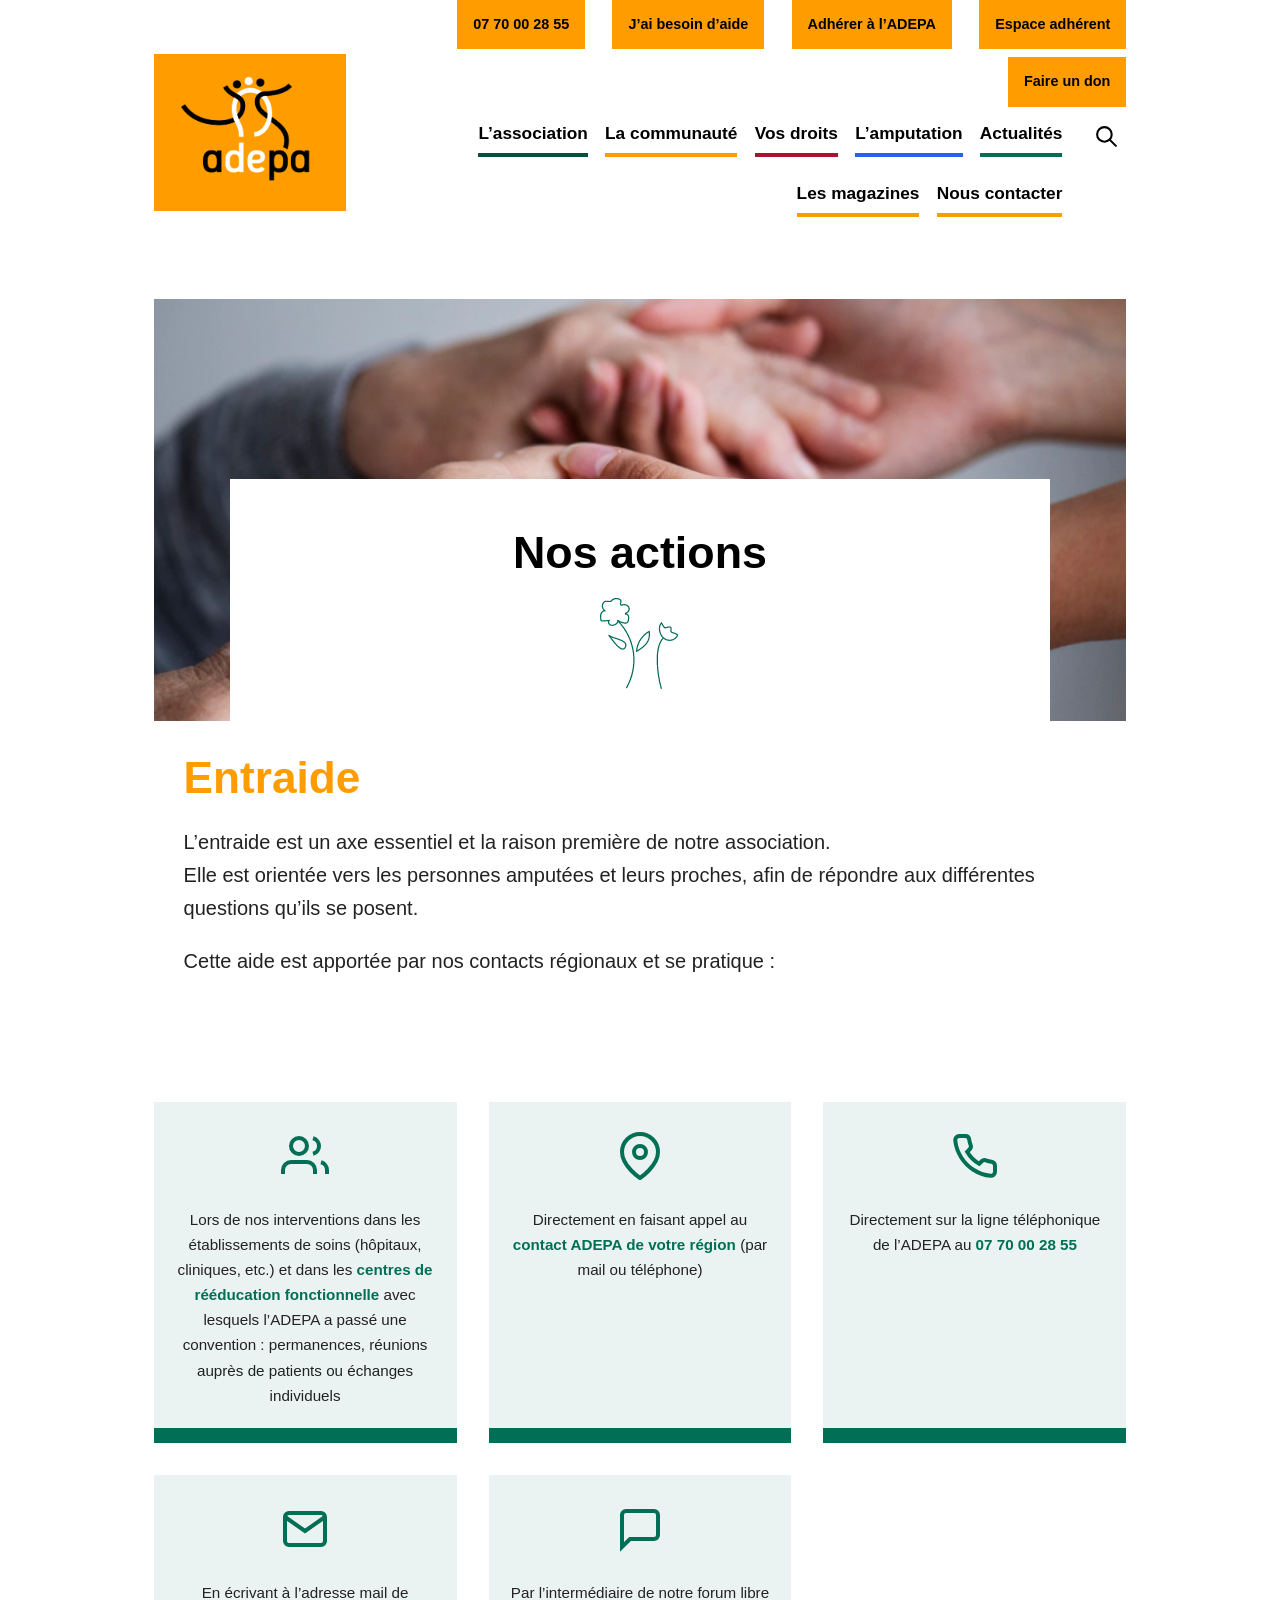
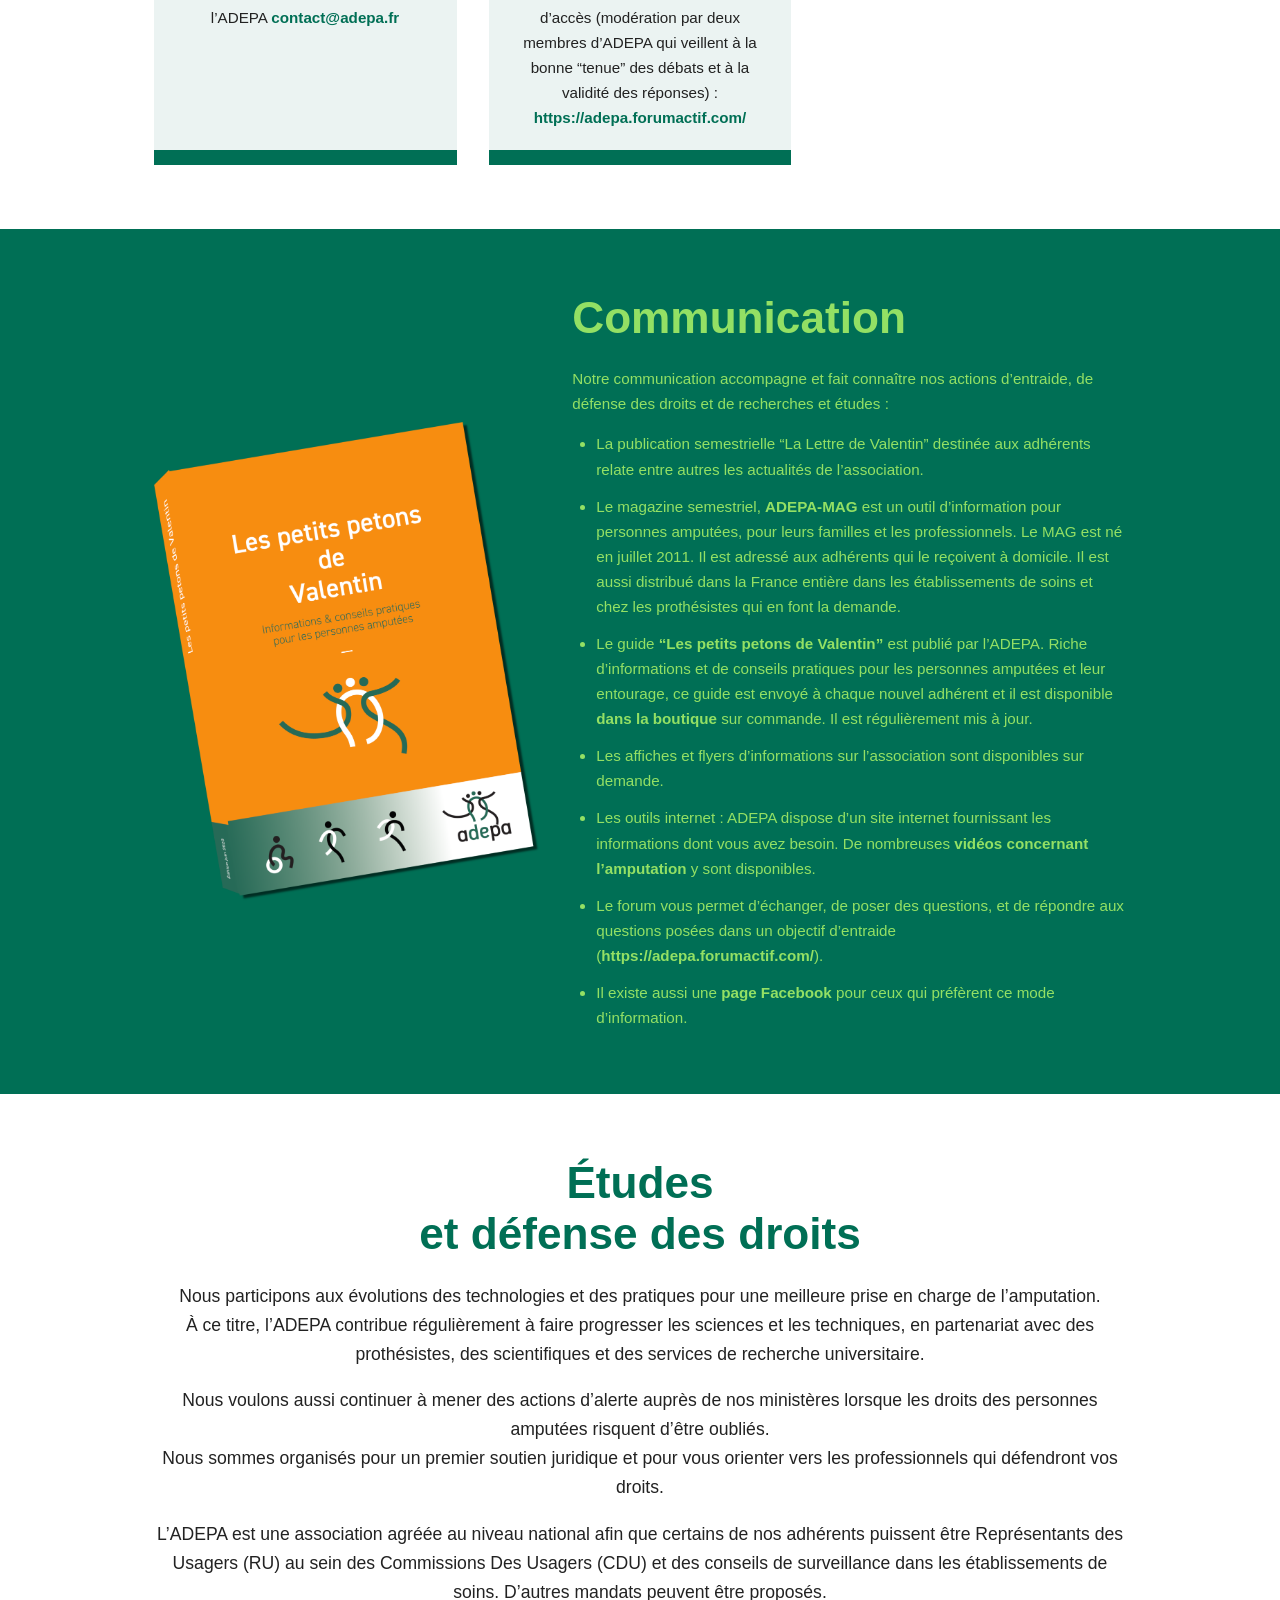
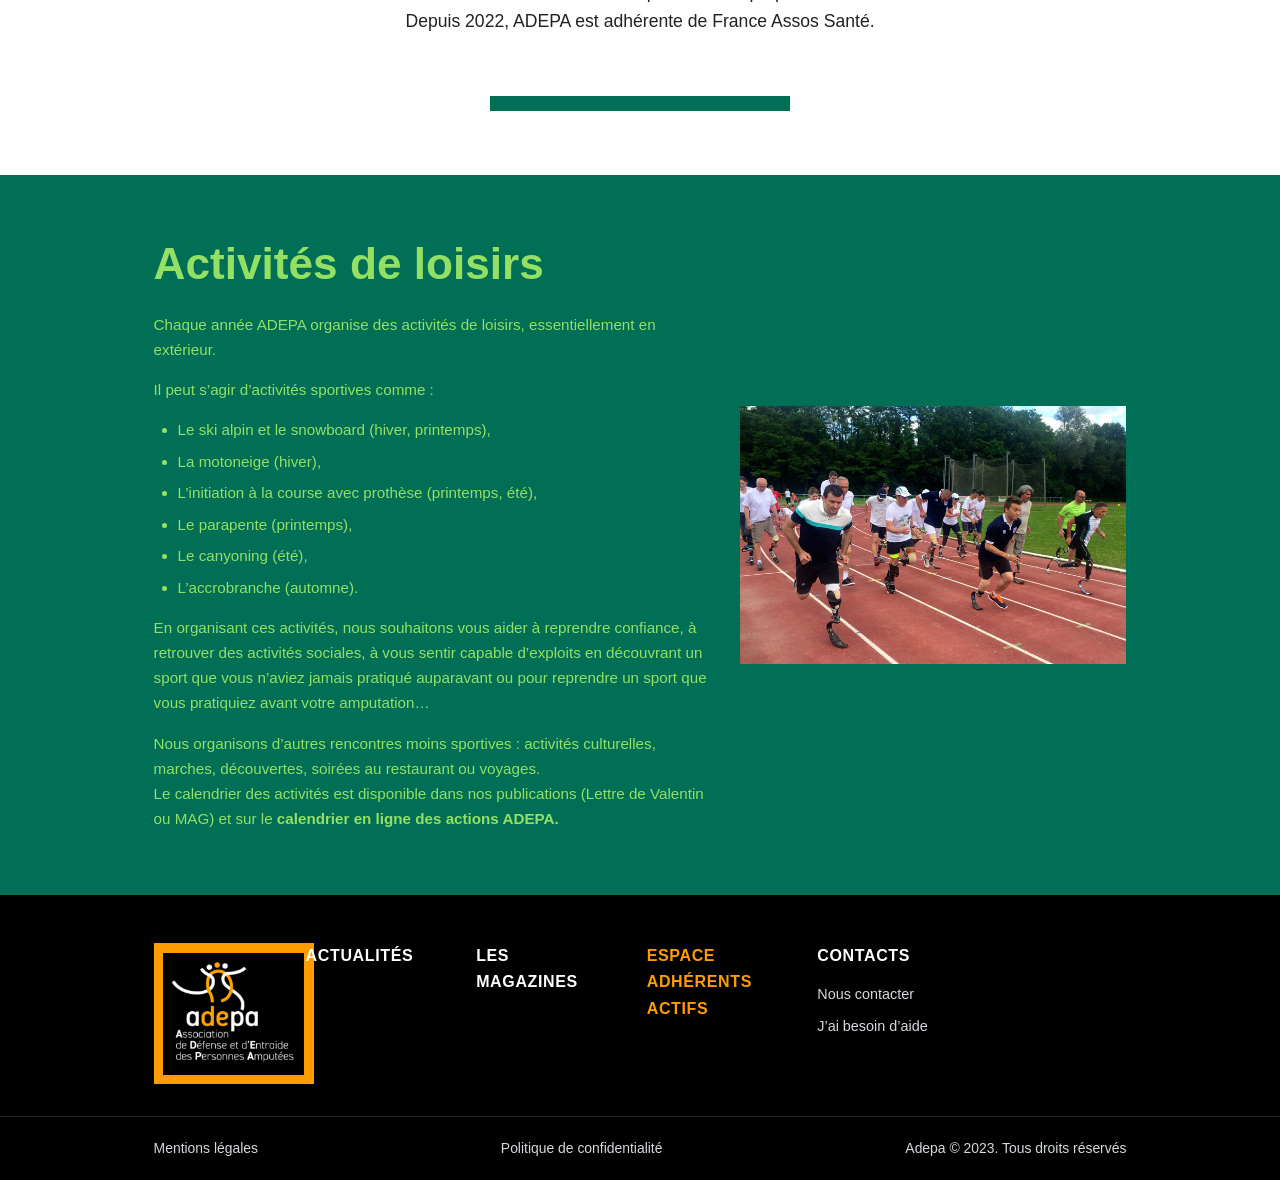
<file: nos_actions.html>
<!DOCTYPE html>
<html lang="fr-FR">
<head>
  <meta charset="UTF-8">
  <meta name="viewport" content="width=device-width, initial-scale=1.0">
  <title>Nos actions pour la cause des amputés - ADEPA</title>
  <meta name="description" content="Nos contacts régionaux vous écoutent, répondent et interviennent dans les établissements et centres de rééducation fonctionnelle.">

  <!-- Socle CSS commun -->
  <link rel="stylesheet" href="src/css/00-variables.css">
  <link rel="stylesheet" href="src/css/01-base.css">
  <link rel="stylesheet" href="src/css/02-layout.css">
  <link rel="stylesheet" href="src/css/03-header.css">
  <link rel="stylesheet" href="src/css/04-components.css">
  <link rel="stylesheet" href="src/css/05-footer.css">

  <!-- CSS spécifique à la page Nos actions -->
  <link rel="stylesheet" href="src/css/Actions/background-nosactions.css">
  <link rel="stylesheet" href="src/css/Actions/page-nosactions.css">

  <!-- Scripts externes -->
  <script src="src/js/site.js" defer></script>
</head>
<body>

<!-- =====================  EN-TÊTE  ===================== -->
<!-- =====================  EN-TÊTE  ===================== -->
<header class="site-header">
  <div class="container site-header__inner">
    <a class="logo" href="index.html">
      <img class="logo__img" src="src/img/logoAdepa.png" width="554" height="448" alt="ADEPA">
    </a>

    <div class="site-header__right">

      <!-- Boutons du haut -->
      <div class="topbar">
        <ul class="topbar__list">
          <li><a class="topbar__link topbar__link--phone" href="tel:0770002855">07 70 00 28 55</a></li>
          <li><a class="topbar__link" href="aide.html" title="J'ai besoin d'aide">J’ai besoin d’aide</a></li>
          <li><a class="topbar__link" href="https://www.adepa.fr/adherer-a-ladepa/" title="Adherer à ADEPA">Adhérer à l’ADEPA</a></li>
          <li><a class="topbar__link" href="https://adepa.frama.space/s/kzT5PXMxzCTtH7k/authenticate/showshare" title="Espace adhérent">Espace adhérent</a></li>
          <li><a class="topbar__link" href="https://www.adepa.fr/faire-un-don/" title="Faire un don à ADEPA">Faire un don</a></li>
        </ul>
      </div>

      <div class="site-header__navrow">
        <nav class="nav" id="main-nav" aria-label="Navigation principale">
          <ul class="nav__list">

            <li class="nav__item nav__item--has-sub">
              <a class="nav__link nav__link__asso" href="https://www.adepa.fr/lassociation/">L’association</a>
              <ul class="subnav subnav__darkgreen">
                <li class="subnav__item"><a class="subnav__link" href="https://www.adepa.fr/qui-sommes-nous/" title="Qui sommes nous">Qui sommes-nous ?</a></li>
                <li class="subnav__item"><a class="subnav__link" href="nos_actions.html" title="Nos actions">Nos actions</a></li>
                <li class="subnav__item"><a class="subnav__link" href="https://www.adepa.fr/les-commissions/" title="Les commissions">Les commissions</a></li>
                <li class="subnav__item"><a class="subnav__link" href="https://www.adepa.fr/vos-contacts-en-region/" title="Contacts en région">Vos contacts en région</a></li>
                <li class="subnav__item"><a class="subnav__link" href="https://www.adepa.fr/adepa-soutien-dans-les-centres-apres-lamputation/" title="Notre présence en centes">Présence en centres de rééducation</a></li>
                <li class="subnav__item"><a class="subnav__link" href="recherche_et_étude.html" title="Recherches et etudes">Recherche et études</a></li>
                <li class="subnav__item"><a class="subnav__link" href="https://www.adepa.fr/livre-dor/" title="Livre d'or">Livre d’or</a></li>
              </ul>
            </li>

            <li class="nav__item nav__item--has-sub">
              <a class="nav__link nav__link__commu" href="https://www.adepa.fr/la-communaute/">La communauté</a>
              <ul class="subnav subnav__yellow">
                <li class="subnav__item"><a class="subnav__link" href="https://www.adepa.fr/adherer-a-ladepa/" title="Adherer à ADEPA">Adhérer à l’ADEPA</a></li>
                <li class="subnav__item"><a class="subnav__link" href="https://www.adepa.fr/adherer-a-ladepa-avantages/" title="Avantages de l'adhesion">Avantages de l’adhésion à l’ADEPA</a></li>
                <li class="subnav__item"><a class="subnav__link" href="https://www.adepa.fr/faire-un-don/" title="Faire un don">Faire un don</a></li>
                <li class="subnav__item"><a class="subnav__link" href="https://www.adepa.fr/associations-groupes-sur-les-reseaux-sociaux/" title="Associations et groupes">Associations et groupes sur les réseaux sociaux</a></li>
                <li class="subnav__item"><a class="subnav__link" href="https://www.adepa.fr/agenda/" title="Agenda">Agenda</a></li>
                <li class="subnav__item"><a class="subnav__link" href="https://www.adepa.fr/boutique-adepa/" title="Boutique">La boutique</a></li>
                <li class="subnav__item"><a class="subnav__link" href="https://www.adepa.fr/location-materiel-adepa/" title="Location matériel">Location de matériel</a></li>
                <li class="subnav__item"><a class="subnav__link" href="https://www.adepa.fr/bons-plans-entre-amputes/" title="Bons plans">Bons plans entre amputés</a></li>
                <li class="subnav__item"><a class="subnav__link" href="https://adepa.forumactif.com/forum">FORUM</a></li>
              </ul>
            </li>

            <li class="nav__item nav__item--has-sub">
              <a class="nav__link nav__link__droits" href="https://www.adepa.fr/vos-droits/" title="Vos droits">Vos droits</a>
              <ul class="subnav subnav__red">
                <li class="subnav__item"><a class="subnav__link" href="https://www.adepa.fr/le-cadre-legislatif/" title="Cadre législatif">Le cadre législatif</a></li>
                <li class="subnav__item subnav__item--has-sub">
                  <a class="subnav__link" href="https://www.adepa.fr/mdph" title="MDPH et MDA">MDPH et MDA</a>
                  <ul class="subnav subnav__red">
                    <li class="subnav__item"><a class="subnav__link" href="https://www.adepa.fr/defense_droits/mdph/les-roles-des-mdph/" title="Le rôle des MDPH">Le rôle des MDPH</a></li>
                    <li class="subnav__item"><a class="subnav__link" href="https://www.adepa.fr/ressources-et-allocations/" title="Ressources et allocations">Ressources et allocations</a></li>
                    <li class="subnav__item"><a class="subnav__link" href="https://www.adepa.fr/la-carte-mobilite-inclusion/" title="Carte mobilité inclusion">La carte mobilité inclusion</a></li>
                    <li class="subnav__item"><a class="subnav__link" href="https://www.adepa.fr/defense_droits/mdph/la-reconnaissance-de-la-qualite-travailleur-handicape-rqth/" title="RQTH">La reconnaissance de la qualité de travailleur handicapé (RQTH)</a></li>
                  </ul>
                </li>
                <li class="subnav__item"><a class="subnav__link" href="https://www.adepa.fr/demarches-en-cas-daccident/" title="Demarches en cas d'accident">Démarches en cas d’accident</a></li>
                <li class="subnav__item"><a class="subnav__link" href="https://www.adepa.fr/faire-reconnaitre-les-prejudices/" title="Reconnaitre préjudices">Faire reconnaître les préjudices</a></li>
                <li class="subnav__item"><a class="subnav__link" href="https://www.adepa.fr/defense_droits/permis-de-conduire/" title="Permis de conduire">Amputation &amp; permis de conduire</a></li>
                <li class="subnav__item"><a class="subnav__link" href="https://www.adepa.fr/fiscalite/" title="Fiscalité">Fiscalité</a></li>
              </ul>
            </li>

            <li class="nav__item nav__item--has-sub">
              <a class="nav__link nav__link__amputation" href="" title="Amputation">L’amputation</a>
              <ul class="subnav subnav__blue">
                <li class="subnav__item subnav__item--has-sub">
                  <a class="subnav__link" href="https://www.adepa.fr/autour-de-lamputation/" title="Comprendre">Comprendre l’amputation</a>
                  <ul class="subnav subnav__blue">
                    <li class="subnav__item"><a class="subnav__link" href="https://www.adepa.fr/autour-de-lamputation/les-causes-damputation/" title="Les causes">Les causes d’amputation</a></li>
                    <li class="subnav__item"><a class="subnav__link" href="https://www.adepa.fr/autour-de-lamputation/impacts-psychologiques/" title="Impacts psychologiques">Les impacts psychologiques</a></li>
                    <li class="subnav__item"><a class="subnav__link" href="https://www.adepa.fr/autour-de-lamputation/les-amputations-du-membre-inferieur/" title="Amputations du membre inférieur">Les amputations du membre inférieur</a></li>
                    <li class="subnav__item"><a class="subnav__link" href="https://www.adepa.fr/autour-de-lamputation/les-amputations-du-membre-superieur/" title="Amputations du membre supérieur">Les amputations du membre supérieur</a></li>
                    <li class="subnav__item"><a class="subnav__link" href="https://www.adepa.fr/autour-de-lamputation/les-problemes-de-peau/" title="Les problèmes de peaux">Les problèmes de peau</a></li>
                    <li class="subnav__item"><a class="subnav__link" href="https://www.adepa.fr/autour-de-lamputation/les-douleurs-du-membre-fantome/" title="Douleurs fantômes">Les douleurs du membre fantôme</a></li>
                  </ul>
                </li>
                <li class="subnav__item subnav__item--has-sub">
                  <a class="subnav__link" href="https://www.adepa.fr/protheses/" title="Prothèse, c'est quoi?">Une prothèse c’est quoi ?</a>
                  <ul class="subnav subnav__blue">
                    <li class="subnav__item"><a class="subnav__link" href="https://www.adepa.fr/protheses/la-prothese/" title="Prothèse">La prothèse</a></li>
                    <li class="subnav__item"><a class="subnav__link" href="https://www.adepa.fr/protheses/les-protheses-membre-inferieur/" title="Prothèses membres inférieurs">Les prothèses de membres inférieurs</a></li>
                    <li class="subnav__item"><a class="subnav__link" href="https://www.adepa.fr/protheses/les-protheses-membre-superieur/" title="Prothèses membres supérieurs">Les prothèses de membres supérieurs</a></li>
                    <li class="subnav__item"><a class="subnav__link" href="https://www.ufop-ortho.fr/annuaire-des-membres/?location=12%20All.%20Louis%20Armand,%2018000%20Bourges,%20France&radius=9999" title="Trouver orthoprothesiste">Trouver un orthoprothésiste</a></li>
                  </ul>
                </li>
                <li class="subnav__item subnav__item--has-sub">
                  <a class="subnav__link" href="https://www.adepa.fr/sports-adaptes/" title="Sports adaptés aux amputés">Les sports adaptés aux amputés</a>
                  <ul class="subnav subnav__blue">
                    <li class="subnav__item"><a class="subnav__link" href="https://www.adepa.fr/sports-adaptes/les-sports-collectifs/" title="Sports collectifs">Les sports collectifs</a></li>
                    <li class="subnav__item"><a class="subnav__link" href="https://www.adepa.fr/sports-adaptes/les-sports-deau/" title="Sports d'eau">Les sports d’eau</a></li>
                    <li class="subnav__item"><a class="subnav__link" href="https://www.adepa.fr/sports-adaptes/les-sports-de-glisse/" title="Sports de glisse">Les sports de glisse</a></li>
                    <li class="subnav__item"><a class="subnav__link" href="https://www.adepa.fr/sports-adaptes/velo-moto/" title="Vélo Moto">Vélo – Moto</a></li>
                    <li class="subnav__item"><a class="subnav__link" href="https://www.adepa.fr/sports-adaptes/athletisme/" title="Athletisme">Athlétisme</a></li>
                    <li class="subnav__item"><a class="subnav__link" href="https://www.adepa.fr/sports-adaptes/autres-sports/" title="Autres sports">Autres sports</a></li>
                  </ul>
                </li>
                <li class="subnav__item"><a class="subnav__link" href="https://www.adepa.fr/videos_didactiques/" title="Videos didactiques">Vidéos didactiques</a></li>
              </ul>
            </li>

            <li class="nav__item"><a class="nav__link nav__link__actus" href="https://www.adepa.fr/actualites/" title="Actualités">Actualités</a></li>
            <li class="nav__item"><a class="nav__link nav__link__others" href="https://www.adepa.fr/le-mag-adepa/" title="Les magazines">Les magazines</a></li>
            <li class="nav__item"><a class="nav__link nav__link__others" href="https://www.adepa.fr/nous-contacter/" title="Nous contacter">Nous contacter</a></li>
          </ul>
        </nav>

        <div class="header-actions">
          <button type="button" class="icon-btn search-toggle" aria-label="Ouvrir la recherche">
            <svg viewBox="0 0 24 24" aria-hidden="true"><circle cx="10" cy="10" r="7"/><path d="M21 21l-6-6"/></svg>
          </button>
          <button type="button" class="icon-btn menu-toggle" aria-label="Ouvrir le menu" aria-expanded="false" aria-controls="main-nav">
            <span class="menu-toggle__bar"></span>
          </button>
        </div>
      </div>
    </div>
  </div>

  <!-- Panneau de recherche -->
  <div class="search-panel">
    <div class="container search-panel__inner">
      <form class="search-panel__form" role="search" method="get" action="https://www.adepa.fr/">
        <label class="sr-only" for="site-search">Rechercher</label>
        <input class="search-panel__input" id="site-search" type="search" name="s" placeholder="Rechercher …" title="Rechercher :">
      </form>
      <button type="button" class="icon-btn search-panel__close" aria-label="Fermer la recherche">
        <svg viewBox="0 0 24 24" aria-hidden="true"><path d="M5 5l14 14M19 5L5 19"/></svg>
      </button>
    </div>
  </div>
</header>


<!-- =====================  CORPS  ===================== -->
<main class="site-main" id="main-content">

  <!-- 1. Bandeau photo des mains avec carte blanche superposée "Nos actions" + fleur -->
  <section class="section section--flush-top" style="padding-bottom: 0;">
    <div class="actions-banner actions-hero-bg">
      <div class="actions-banner__card">
        <h1 class="actions-banner__title">Nos actions</h1>
        <img
                src="src/img/fleure.png"
                width="79"
                height="91"
                alt=""
                class="actions-banner__flower"
        >
      </div>
    </div>
  </section>

  <!-- 2. Introduction Entraide sur fond à traits -->
  <section class="section section--flush-top actions-lines-bg">
    <div class="container actions-intro">
      <h2 class="title title--orange">Entraide</h2>
      <div class="actions-intro__lead">
        <p>L’entraide est un axe essentiel et la raison première de notre association.<br>
          Elle est orientée vers les personnes amputées et leurs proches, afin de répondre aux différentes questions qu’ils se posent.</p>
        <p>Cette aide est apportée par nos contacts régionaux et se pratique :</p>
      </div>
    </div>
  </section>

  <!-- 3. Grille des 5 cartes d'action vert pâle -->
  <section class="section section--flush-top">
    <div class="container">
      <div class="card-grid">

        <article class="action-card col--underline-green">
          <div class="action-card__icon" aria-hidden="true">
            <svg width="48" height="48" viewBox="0 0 24 24" fill="none" stroke="currentColor" stroke-width="2" style="margin-inline: auto;">
              <path d="M17 21v-2a4 4 0 0 0-4-4H5a4 4 0 0 0-4 4v2"></path>
              <circle cx="9" cy="7" r="4"></circle>
              <path d="M23 21v-2a4 4 0 0 0-3-3.87"></path>
              <path d="M16 3.13a4 4 0 0 1 0 7.75"></path>
            </svg>
          </div>
          <div class="action-card__text">
            <p>Lors de nos interventions dans les établissements de soins (hôpitaux, cliniques, etc.) et dans les <a href="#" title="centres de rééducation fonctionnelle">centres de rééducation fonctionnelle</a> avec lesquels l’ADEPA a passé une convention : permanences, réunions auprès de patients ou échanges individuels</p>
          </div>
        </article>

        <article class="action-card col--underline-green">
          <div class="action-card__icon" aria-hidden="true">
            <svg width="48" height="48" viewBox="0 0 24 24" fill="none" stroke="currentColor" stroke-width="2" style="margin-inline: auto;">
              <path d="M21 10c0 7-9 13-9 13s-9-6-9-13a9 9 0 0 1 18 0z"></path>
              <circle cx="12" cy="10" r="3"></circle>
            </svg>
          </div>
          <div class="action-card__text">
            <p>Directement en faisant appel au <a href="#" title="contact ADEPA de votre région">contact ADEPA de votre région</a> (par mail ou téléphone)</p>
          </div>
        </article>

        <article class="action-card col--underline-green">
          <div class="action-card__icon" aria-hidden="true">
            <svg width="48" height="48" viewBox="0 0 24 24" fill="none" stroke="currentColor" stroke-width="2" style="margin-inline: auto;">
              <path d="M22 16.92v3a2 2 0 0 1-2.18 2 19.79 19.79 0 0 1-8.63-3.07 19.5 19.5 0 0 1-6-6 19.79 19.79 0 0 1-3.07-8.67A2 2 0 0 1 4.11 2h3a2 2 0 0 1 2 1.72 12.84 12.84 0 0 0 .7 2.81 2 2 0 0 1-.45 2.11L8.09 9.91a16 16 0 0 0 6 6l1.27-1.27a2 2 0 0 1 2.11-.45 12.84 12.84 0 0 0 2.81.7A2 2 0 0 1 22 16.92z"></path>
            </svg>
          </div>
          <div class="action-card__text">
            <p>Directement sur la ligne téléphonique de l’ADEPA au <a href="tel:0770002855" title="Téléphone">07 70 00 28 55</a></p>
          </div>
        </article>

        <article class="action-card col--underline-green">
          <div class="action-card__icon" aria-hidden="true">
            <svg width="48" height="48" viewBox="0 0 24 24" fill="none" stroke="currentColor" stroke-width="2" style="margin-inline: auto;">
              <path d="M4 4h16c1.1 0 2 .9 2 2v12c0 1.1-.9 2-2 2H4c-1.1 0-2-.9-2-2V6c0-1.1.9-2 2-2z"></path>
              <polyline points="22,6 12,13 2,6"></polyline>
            </svg>
          </div>
          <div class="action-card__text">
            <p>En écrivant à l’adresse mail de l’ADEPA <a href="mailto:contact@adepa.fr" title="Mailto">contact@adepa.fr</a></p>
          </div>
        </article>

        <article class="action-card col--underline-green">
          <div class="action-card__icon" aria-hidden="true">
            <svg width="48" height="48" viewBox="0 0 24 24" fill="none" stroke="currentColor" stroke-width="2" style="margin-inline: auto;">
              <path d="M21 15a2 2 0 0 1-2 2H7l-4 4V5a2 2 0 0 1 2-2h14a2 2 0 0 1 2 2z"></path>
            </svg>
          </div>
          <div class="action-card__text">
            <p>Par l’intermédiaire de notre forum libre d’accès (modération par deux membres d’ADEPA qui veillent à la bonne “tenue” des débats et à la validité des réponses) : <a href="https://adepa.forumactif.com/" target="_blank" rel="noopener" title="Forum Adepa">https://adepa.forumactif.com/</a></p>
          </div>
        </article>

      </div>
    </div>
  </section>

  <!-- 4. Section Communication (fond vert) -->
  <section class="section section--green">
    <div class="container">
      <div class="row">
        <div class="col-5">
          <img
                  src="src/img/nos-actions/petit-petons.png"
                  alt="Guide Les petits petons de Valentin - 25 ans ADEPA"
                  loading="lazy"
          >
        </div>

        <div class="col-7">
          <h2 class="title title--light">Communication</h2>
          <p>Notre communication accompagne et fait connaître nos actions d’entraide, de défense des droits et de recherches et études :</p>
          <ul style="list-style: disc; padding-left: 1.5rem; display: grid; gap: 0.75rem;">
            <li>La publication semestrielle “La Lettre de Valentin” destinée aux adhérents relate entre autres les actualités de l’association.</li>
            <li>Le magazine semestriel, <a href="#" class="link-light" title="Le mag ADEPA">ADEPA-MAG</a> est un outil d’information pour personnes amputées, pour leurs familles et les professionnels. Le MAG est né en juillet 2011. Il est adressé aux adhérents qui le reçoivent à domicile. Il est aussi distribué dans la France entière dans les établissements de soins et chez les prothésistes qui en font la demande.</li>
            <li>Le guide <a href="https://adepa.assoconnect.com/collect/description/524795-m-les-petits-petons-de-valentin" class="link-light" target="_blank" rel="noopener">“Les petits petons de Valentin”</a> est publié par l’ADEPA. Riche d’informations et de conseils pratiques pour les personnes amputées et leur entourage, ce guide est envoyé à chaque nouvel adhérent et il est disponible <a href="https://adepa.assoconnect.com/collect/description/524795-m-les-petits-petons-de-valentin" class="link-light" target="_blank" rel="noopener" title="Boutique ADEPA">dans la boutique</a> sur commande. Il est régulièrement mis à jour.</li>
            <li>Les affiches et flyers d’informations sur l’association sont disponibles sur demande.</li>
            <li>Les outils internet : ADEPA dispose d’un site internet fournissant les informations dont vous avez besoin. De nombreuses <a href="#" class="link-light" title="vidéos concernant l’amputation">vidéos concernant l’amputation</a> y sont disponibles.</li>
            <li>Le forum vous permet d’échanger, de poser des questions, et de répondre aux questions posées dans un objectif d’entraide (<a href="https://adepa.forumactif.com/" class="link-light" target="_blank" rel="noopener" title="Forum ADEPA">https://adepa.forumactif.com/</a>).</li>
            <li>Il existe aussi une <a href="https://www.facebook.com/adepa.france/" class="link-light" target="_blank" rel="noopener" title="Facebook ADEPA">page Facebook</a> pour ceux qui préfèrent ce mode d’information.</li>
          </ul>
        </div>
      </div>
    </div>
  </section>

  <!-- 5. Section Études et défense des droits -->
  <section class="section section--white">
    <div class="container text-center">
      <h2 class="title title--green">
        Études
        <span class="title__accent">et défense des droits</span>
      </h2>

      <div class="lead lead--center">
        <p>Nous participons aux évolutions des technologies et des pratiques pour une meilleure prise en charge de l’amputation.<br>
          À ce titre, l’ADEPA contribue régulièrement à faire progresser les sciences et les techniques, en partenariat avec des prothésistes, des scientifiques et des services de recherche universitaire.</p>
        <p>Nous voulons aussi continuer à mener des actions d’alerte auprès de nos ministères lorsque les droits des personnes amputées risquent d’être oubliés.<br>
          Nous sommes organisés pour un premier soutien juridique et pour vous orienter vers les professionnels qui défendront vos droits.</p>
        <p>L’ADEPA est une association agréée au niveau national afin que certains de nos adhérents puissent être Représentants des Usagers (RU) au sein des Commissions Des Usagers (CDU) et des conseils de surveillance dans les établissements de soins. D’autres mandats peuvent être proposés.<br>
          Depuis 2022, ADEPA est adhérente de France Assos Santé.</p>
      </div>

      <hr class="divider--green">
    </div>
  </section>

  <!-- 6. Section Activités de loisirs (fond vert) -->
  <section class="section section--green">
    <div class="container">
      <div class="row">
        <div class="col-7">
          <h2 class="title title--light">Activités de loisirs</h2>
          <p>Chaque année ADEPA organise des activités de loisirs, essentiellement en extérieur.</p>
          <p>Il peut s’agir d’activités sportives comme :</p>
          <ul style="list-style: disc; padding-left: 1.5rem; margin-bottom: 1em; display: grid; gap: 0.4rem;">
            <li>Le ski alpin et le snowboard (hiver, printemps),</li>
            <li>La motoneige (hiver),</li>
            <li>L’initiation à la course avec prothèse (printemps, été),</li>
            <li>Le parapente (printemps),</li>
            <li>Le canyoning (été),</li>
            <li>L’accrobranche (automne).</li>
          </ul>
          <p>En organisant ces activités, nous souhaitons vous aider à reprendre confiance, à retrouver des activités sociales, à vous sentir capable d’exploits en découvrant un sport que vous n’aviez jamais pratiqué auparavant ou pour reprendre un sport que vous pratiquiez avant votre amputation…</p>
          <p>Nous organisons d’autres rencontres moins sportives : activités culturelles, marches, découvertes, soirées au restaurant ou voyages.<br>
            Le calendrier des activités est disponible dans nos publications (Lettre de Valentin ou MAG) et sur le <a href="#" class="link-light" title="calendrier des actions ADEPA en ligne.">calendrier en ligne des actions ADEPA.</a></p>
        </div>

        <div class="col-5">
          <img
                  src="src/img/nos-actions/athletisme.png"
                  width="750"
                  height="500"
                  alt="Activités sportives et athlétisme avec ADEPA"
                  loading="lazy"
          >
        </div>
      </div>
    </div>
  </section>

</main>

<!-- =====================  PIED DE PAGE  ===================== -->

<footer class="site-footer">
  <div class="footer__main">
    <div class="container footer__grid footer__grid--5cols">
      <div class="footer__brand footer__brand--yellow">
        <img src="src/img/logoAdepaNoir.png" width="272" height="224" alt="Logo ADEPA" loading="lazy">
      </div>

      <div class="footer__col">
        <p class="footer__title"><a href="https://www.adepa.fr/actualites/">Actualités</a></p>
      </div>

      <div class="footer__col">
        <p class="footer__title"><a href="https://www.adepa.fr/les-magazines/">Les magazines</a></p>
      </div>

      <div class="footer__col">
        <p class="footer__title">
          <a class="footer__link--member" href="https://adepa.frama.space/s/kzT5PXMxzCTtH7k" title="Documents ADEPA" target="_blank" rel="noopener">Espace adhérents actifs</a>
        </p>
      </div>

      <div class="footer__col">
        <p class="footer__title">Contacts</p>
        <ul class="footer__list">
          <li><a href="https://www.adepa.fr/nous-contacter/">Nous contacter</a></li>
          <li><a href="aide.html">J’ai besoin d’aide</a></li>
        </ul>
      </div>
    </div>
  </div>

  <div class="footer__bottom">
    <div class="container footer__bottom-inner">
      <a href="https://www.adepa.fr/mentions-legales/" title="Mentions légales">Mentions légales</a>
      <a href="https://www.adepa.fr/politique-de-confidentialite/" title="Politique de confidentialité">Politique de confidentialité</a>
      <span>Adepa © 2023. Tous droits réservés</span>
    </div>
  </div>
</footer>

</body>
</html>
</file>
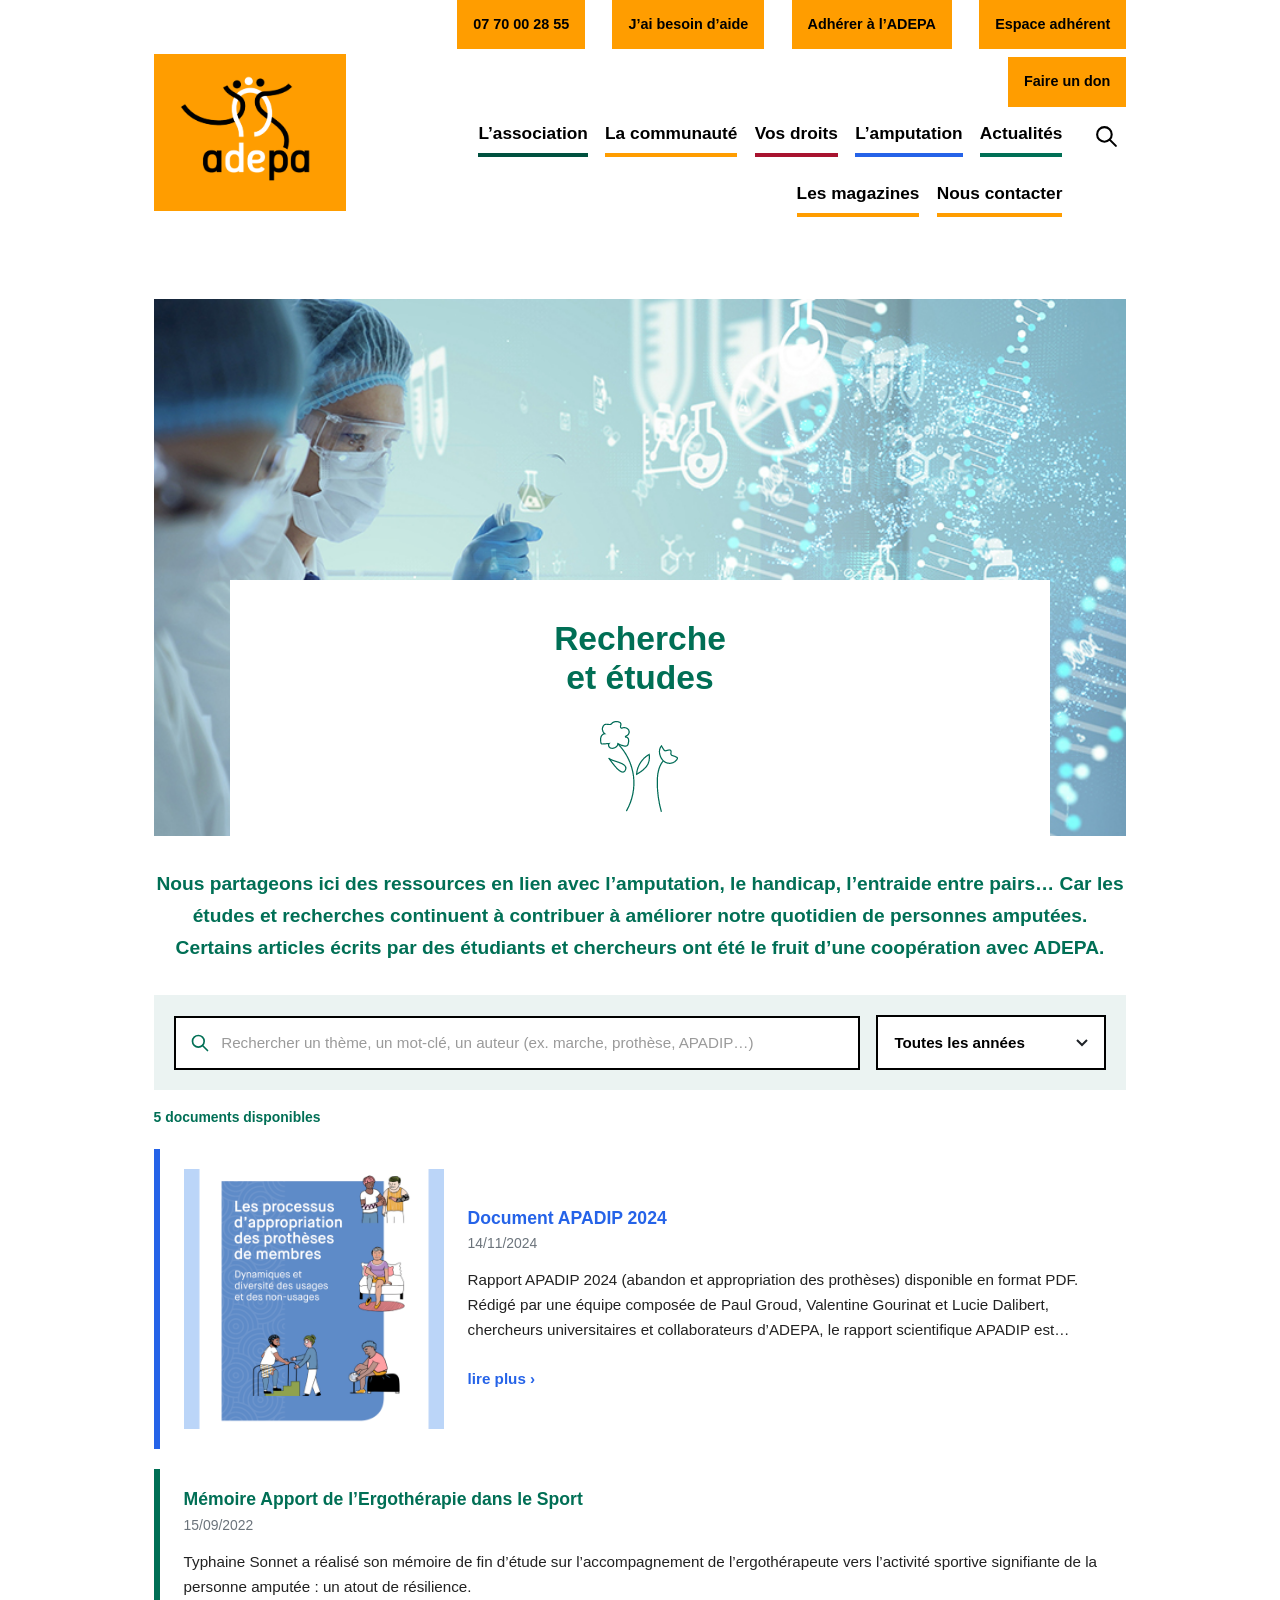
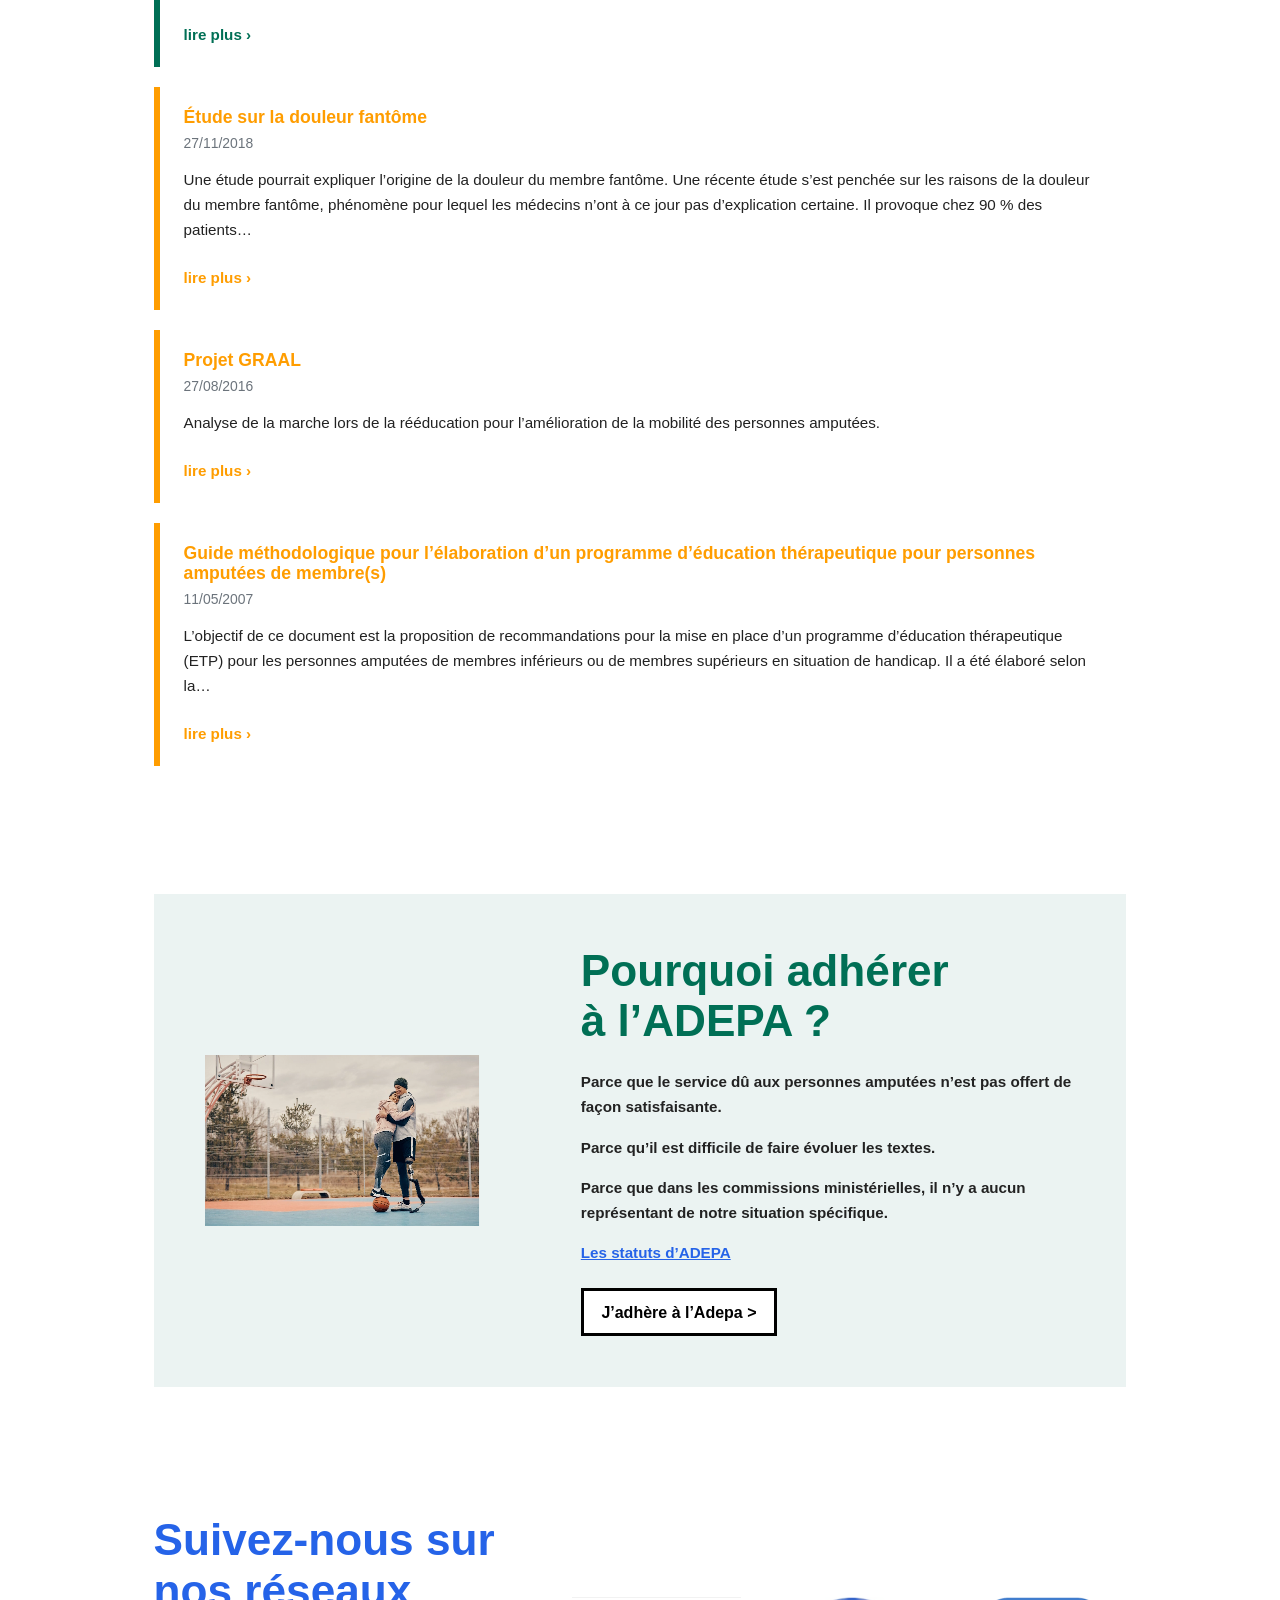
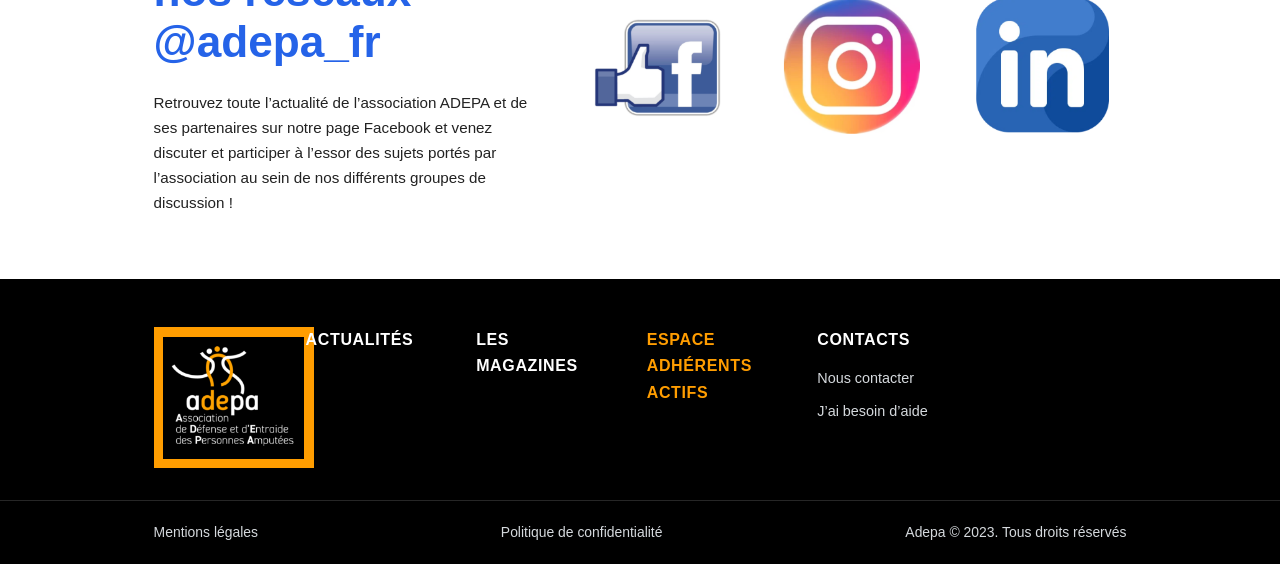
<file: recherche_et_étude.html>
<!DOCTYPE html>
<html lang="fr">
<head>
    <meta charset="UTF-8">
    <meta name="viewport" content="width=device-width, initial-scale=1.0">
    <title>Recherche et études – ADEPA</title>
    <meta name="description" content="Recherche de personnes à inclure dans des protocoles, évaluation de matériels pour l'HAS, participer à la recherche est une mission d'ADEPA">

    <!-- Tes feuilles de style existantes (inchangées) -->
    <link rel="stylesheet" href="src/css/00-variables.css">
    <link rel="stylesheet" href="src/css/01-base.css">
    <link rel="stylesheet" href="src/css/02-layout.css">
    <link rel="stylesheet" href="src/css/03-header.css">
    <link rel="stylesheet" href="src/css/04-components.css">
    <link rel="stylesheet" href="src/css/05-footer.css">
    <!-- Feuille de style et script spécifiques à cette page -->
    <link rel="stylesheet" href="src/css/Recherches-etudes/page-recherche.css">
    <script src="src/js/site.js" defer></script>
    <script src="src/js/filter.js" defer></script>
</head>
<body>

<!-- ==================== HEADER ==================== -->
<header class="site-header">
    <div class="container site-header__inner">
        <a class="logo" href="index.html">
            <img class="logo__img" src="src/img/logoAdepa.png" width="554" height="448" alt="ADEPA">
        </a>

        <div class="site-header__right">

            <!-- Boutons du haut -->
            <div class="topbar">
                <ul class="topbar__list">
                    <li><a class="topbar__link topbar__link--phone" href="tel:0770002855">07 70 00 28 55</a></li>
                    <li><a class="topbar__link" href="aide.html" title="J'ai besoin d'aide">J’ai besoin d’aide</a></li>
                    <li><a class="topbar__link" href="https://www.adepa.fr/adherer-a-ladepa/" title="Adherer à ADEPA">Adhérer à l’ADEPA</a></li>
                    <li><a class="topbar__link" href="https://adepa.frama.space/s/kzT5PXMxzCTtH7k/authenticate/showshare" title="Espace adhérent">Espace adhérent</a></li>
                    <li><a class="topbar__link" href="https://www.adepa.fr/faire-un-don/" title="Faire un don à ADEPA">Faire un don</a></li>
                </ul>
            </div>

            <div class="site-header__navrow">
                <nav class="nav" id="main-nav" aria-label="Navigation principale">
                    <ul class="nav__list">

                        <li class="nav__item nav__item--has-sub">
                            <a class="nav__link nav__link__asso" href="https://www.adepa.fr/lassociation/">L’association</a>
                            <ul class="subnav subnav__darkgreen">
                                <li class="subnav__item"><a class="subnav__link" href="https://www.adepa.fr/qui-sommes-nous/" title="Qui sommes nous">Qui sommes-nous ?</a></li>
                                <li class="subnav__item"><a class="subnav__link" href="nos_actions.html" title="Nos actions">Nos actions</a></li>
                                <li class="subnav__item"><a class="subnav__link" href="https://www.adepa.fr/les-commissions/" title="Les commissions">Les commissions</a></li>
                                <li class="subnav__item"><a class="subnav__link" href="https://www.adepa.fr/vos-contacts-en-region/" title="Contacts en région">Vos contacts en région</a></li>
                                <li class="subnav__item"><a class="subnav__link" href="https://www.adepa.fr/adepa-soutien-dans-les-centres-apres-lamputation/" title="Notre présence en centes">Présence en centres de rééducation</a></li>
                                <li class="subnav__item"><a class="subnav__link" href="recherche_et_étude.html" title="Recherches et etudes">Recherche et études</a></li>
                                <li class="subnav__item"><a class="subnav__link" href="https://www.adepa.fr/livre-dor/" title="Livre d'or">Livre d’or</a></li>
                            </ul>
                        </li>

                        <li class="nav__item nav__item--has-sub">
                            <a class="nav__link nav__link__commu" href="https://www.adepa.fr/la-communaute/">La communauté</a>
                            <ul class="subnav subnav__yellow">
                                <li class="subnav__item"><a class="subnav__link" href="https://www.adepa.fr/adherer-a-ladepa/" title="Adherer à ADEPA">Adhérer à l’ADEPA</a></li>
                                <li class="subnav__item"><a class="subnav__link" href="https://www.adepa.fr/adherer-a-ladepa-avantages/" title="Avantages de l'adhesion">Avantages de l’adhésion à l’ADEPA</a></li>
                                <li class="subnav__item"><a class="subnav__link" href="https://www.adepa.fr/faire-un-don/" title="Faire un don">Faire un don</a></li>
                                <li class="subnav__item"><a class="subnav__link" href="https://www.adepa.fr/associations-groupes-sur-les-reseaux-sociaux/" title="Associations et groupes">Associations et groupes sur les réseaux sociaux</a></li>
                                <li class="subnav__item"><a class="subnav__link" href="https://www.adepa.fr/agenda/" title="Agenda">Agenda</a></li>
                                <li class="subnav__item"><a class="subnav__link" href="https://www.adepa.fr/boutique-adepa/" title="Boutique">La boutique</a></li>
                                <li class="subnav__item"><a class="subnav__link" href="https://www.adepa.fr/location-materiel-adepa/" title="Location matériel">Location de matériel</a></li>
                                <li class="subnav__item"><a class="subnav__link" href="https://www.adepa.fr/bons-plans-entre-amputes/" title="Bons plans">Bons plans entre amputés</a></li>
                                <li class="subnav__item"><a class="subnav__link" href="https://adepa.forumactif.com/forum">FORUM</a></li>
                            </ul>
                        </li>

                        <li class="nav__item nav__item--has-sub">
                            <a class="nav__link nav__link__droits" href="https://www.adepa.fr/vos-droits/" title="Vos droits">Vos droits</a>
                            <ul class="subnav subnav__red">
                                <li class="subnav__item"><a class="subnav__link" href="https://www.adepa.fr/le-cadre-legislatif/" title="Cadre législatif">Le cadre législatif</a></li>
                                <li class="subnav__item subnav__item--has-sub">
                                    <a class="subnav__link" href="https://www.adepa.fr/mdph" title="MDPH et MDA">MDPH et MDA</a>
                                    <ul class="subnav subnav__red">
                                        <li class="subnav__item"><a class="subnav__link" href="https://www.adepa.fr/defense_droits/mdph/les-roles-des-mdph/" title="Le rôle des MDPH">Le rôle des MDPH</a></li>
                                        <li class="subnav__item"><a class="subnav__link" href="https://www.adepa.fr/ressources-et-allocations/" title="Ressources et allocations">Ressources et allocations</a></li>
                                        <li class="subnav__item"><a class="subnav__link" href="https://www.adepa.fr/la-carte-mobilite-inclusion/" title="Carte mobilité inclusion">La carte mobilité inclusion</a></li>
                                        <li class="subnav__item"><a class="subnav__link" href="https://www.adepa.fr/defense_droits/mdph/la-reconnaissance-de-la-qualite-travailleur-handicape-rqth/" title="RQTH">La reconnaissance de la qualité de travailleur handicapé (RQTH)</a></li>
                                    </ul>
                                </li>
                                <li class="subnav__item"><a class="subnav__link" href="https://www.adepa.fr/demarches-en-cas-daccident/" title="Demarches en cas d'accident">Démarches en cas d’accident</a></li>
                                <li class="subnav__item"><a class="subnav__link" href="https://www.adepa.fr/faire-reconnaitre-les-prejudices/" title="Reconnaitre préjudices">Faire reconnaître les préjudices</a></li>
                                <li class="subnav__item"><a class="subnav__link" href="https://www.adepa.fr/defense_droits/permis-de-conduire/" title="Permis de conduire">Amputation &amp; permis de conduire</a></li>
                                <li class="subnav__item"><a class="subnav__link" href="https://www.adepa.fr/fiscalite/" title="Fiscalité">Fiscalité</a></li>
                            </ul>
                        </li>

                        <li class="nav__item nav__item--has-sub">
                            <a class="nav__link nav__link__amputation" href="" title="Amputation">L’amputation</a>
                            <ul class="subnav subnav__blue">
                                <li class="subnav__item subnav__item--has-sub">
                                    <a class="subnav__link" href="https://www.adepa.fr/autour-de-lamputation/" title="Comprendre">Comprendre l’amputation</a>
                                    <ul class="subnav subnav__blue">
                                        <li class="subnav__item"><a class="subnav__link" href="https://www.adepa.fr/autour-de-lamputation/les-causes-damputation/" title="Les causes">Les causes d’amputation</a></li>
                                        <li class="subnav__item"><a class="subnav__link" href="https://www.adepa.fr/autour-de-lamputation/impacts-psychologiques/" title="Impacts psychologiques">Les impacts psychologiques</a></li>
                                        <li class="subnav__item"><a class="subnav__link" href="https://www.adepa.fr/autour-de-lamputation/les-amputations-du-membre-inferieur/" title="Amputations du membre inférieur">Les amputations du membre inférieur</a></li>
                                        <li class="subnav__item"><a class="subnav__link" href="https://www.adepa.fr/autour-de-lamputation/les-amputations-du-membre-superieur/" title="Amputations du membre supérieur">Les amputations du membre supérieur</a></li>
                                        <li class="subnav__item"><a class="subnav__link" href="https://www.adepa.fr/autour-de-lamputation/les-problemes-de-peau/" title="Les problèmes de peaux">Les problèmes de peau</a></li>
                                        <li class="subnav__item"><a class="subnav__link" href="https://www.adepa.fr/autour-de-lamputation/les-douleurs-du-membre-fantome/" title="Douleurs fantômes">Les douleurs du membre fantôme</a></li>
                                    </ul>
                                </li>
                                <li class="subnav__item subnav__item--has-sub">
                                    <a class="subnav__link" href="https://www.adepa.fr/protheses/" title="Prothèse, c'est quoi?">Une prothèse c’est quoi ?</a>
                                    <ul class="subnav subnav__blue">
                                        <li class="subnav__item"><a class="subnav__link" href="https://www.adepa.fr/protheses/la-prothese/" title="Prothèse">La prothèse</a></li>
                                        <li class="subnav__item"><a class="subnav__link" href="https://www.adepa.fr/protheses/les-protheses-membre-inferieur/" title="Prothèses membres inférieurs">Les prothèses de membres inférieurs</a></li>
                                        <li class="subnav__item"><a class="subnav__link" href="https://www.adepa.fr/protheses/les-protheses-membre-superieur/" title="Prothèses membres supérieurs">Les prothèses de membres supérieurs</a></li>
                                        <li class="subnav__item"><a class="subnav__link" href="https://www.ufop-ortho.fr/annuaire-des-membres/?location=12%20All.%20Louis%20Armand,%2018000%20Bourges,%20France&radius=9999" title="Trouver orthoprothesiste">Trouver un orthoprothésiste</a></li>
                                    </ul>
                                </li>
                                <li class="subnav__item subnav__item--has-sub">
                                    <a class="subnav__link" href="https://www.adepa.fr/sports-adaptes/" title="Sports adaptés aux amputés">Les sports adaptés aux amputés</a>
                                    <ul class="subnav subnav__blue">
                                        <li class="subnav__item"><a class="subnav__link" href="https://www.adepa.fr/sports-adaptes/les-sports-collectifs/" title="Sports collectifs">Les sports collectifs</a></li>
                                        <li class="subnav__item"><a class="subnav__link" href="https://www.adepa.fr/sports-adaptes/les-sports-deau/" title="Sports d'eau">Les sports d’eau</a></li>
                                        <li class="subnav__item"><a class="subnav__link" href="https://www.adepa.fr/sports-adaptes/les-sports-de-glisse/" title="Sports de glisse">Les sports de glisse</a></li>
                                        <li class="subnav__item"><a class="subnav__link" href="https://www.adepa.fr/sports-adaptes/velo-moto/" title="Vélo Moto">Vélo – Moto</a></li>
                                        <li class="subnav__item"><a class="subnav__link" href="https://www.adepa.fr/sports-adaptes/athletisme/" title="Athletisme">Athlétisme</a></li>
                                        <li class="subnav__item"><a class="subnav__link" href="https://www.adepa.fr/sports-adaptes/autres-sports/" title="Autres sports">Autres sports</a></li>
                                    </ul>
                                </li>
                                <li class="subnav__item"><a class="subnav__link" href="https://www.adepa.fr/videos_didactiques/" title="Videos didactiques">Vidéos didactiques</a></li>
                            </ul>
                        </li>

                        <li class="nav__item"><a class="nav__link nav__link__actus" href="https://www.adepa.fr/actualites/" title="Actualités">Actualités</a></li>
                        <li class="nav__item"><a class="nav__link nav__link__others" href="https://www.adepa.fr/le-mag-adepa/" title="Les magazines">Les magazines</a></li>
                        <li class="nav__item"><a class="nav__link nav__link__others" href="https://www.adepa.fr/nous-contacter/" title="Nous contacter">Nous contacter</a></li>
                    </ul>
                </nav>

                <div class="header-actions">
                    <button type="button" class="icon-btn search-toggle" aria-label="Ouvrir la recherche">
                        <svg viewBox="0 0 24 24" aria-hidden="true"><circle cx="10" cy="10" r="7"/><path d="M21 21l-6-6"/></svg>
                    </button>
                    <button type="button" class="icon-btn menu-toggle" aria-label="Ouvrir le menu" aria-expanded="false" aria-controls="main-nav">
                        <span class="menu-toggle__bar"></span>
                    </button>
                </div>
            </div>
        </div>
    </div>

    <!-- Panneau de recherche -->
    <div class="search-panel">
        <div class="container search-panel__inner">
            <form class="search-panel__form" role="search" method="get" action="https://www.adepa.fr/">
                <label class="sr-only" for="site-search">Rechercher</label>
                <input class="search-panel__input" id="site-search" type="search" name="s" placeholder="Rechercher …" title="Rechercher :">
            </form>
            <button type="button" class="icon-btn search-panel__close" aria-label="Fermer la recherche">
                <svg viewBox="0 0 24 24" aria-hidden="true"><path d="M5 5l14 14M19 5L5 19"/></svg>
            </button>
        </div>
    </div>
</header>

<!-- ==================== CONTENU PRINCIPAL ==================== -->
<main>

    <!-- 1. Bannière + Titre -->
    <section class="page-hero">
        <div class="container">
            <div class="page-hero__banner">
                <div class="page-hero__card">
                    <h1 class="title title--green title--center">
                        Recherche<span class="title__accent">et études</span>
                    </h1>
                    <img class="page-hero__icon" src="src/img/fleure.png" alt="" width="79" height="91">
                </div>
            </div>
        </div>
    </section>

    <!-- 2. Texte d'introduction -->
    <section class="section section--tight section--white">
        <div class="container">
            <p class="lead lead--center research-intro">
                Nous partageons ici des ressources en lien avec l’amputation, le handicap, l’entraide entre pairs… Car les études et recherches continuent à contribuer à améliorer notre quotidien de personnes amputées. Certains articles écrits par des étudiants et chercheurs ont été le fruit d’une coopération avec ADEPA.
            </p>
        </div>
    </section>

    <!-- 3. Liste des études et documents -->
    <section class="section section--flush-top section--white" aria-label="Publications et études">
        <div class="container">

            <!-- Barre de recherche et filtre par année -->
            <div class="research-toolbar" role="search" aria-label="Rechercher parmi les études et documents">
                <div class="research-toolbar__field">
                    <label class="sr-only" for="research-input">Rechercher un document</label>
                    <svg class="research-toolbar__icon" width="20" height="20" viewBox="0 0 24 24" fill="none" stroke="currentColor" stroke-width="2" stroke-linecap="round" aria-hidden="true">
                        <circle cx="10" cy="10" r="7"/>
                        <path d="M21 21l-6-6"/>
                    </svg>
                    <input
                            type="search"
                            id="research-input"
                            class="research-toolbar__input"
                            placeholder="Rechercher un thème, un mot-clé, un auteur (ex. marche, prothèse, APADIP…)"
                            autocomplete="off"
                    >
                    <button type="button" class="research-toolbar__clear" id="research-clear" aria-label="Effacer la recherche" hidden>
                        &times;
                    </button>
                </div>

                <div class="filter research-toolbar__filter">
                    <label class="sr-only" for="research-year">Filtrer par année</label>
                    <select id="research-year" class="filter__select">
                        <option value="">Toutes les années</option>
                    </select>
                </div>
            </div>

            <p class="research-status" id="research-status" aria-live="polite"></p>

            <div class="post-list">

                <article class="post-card post-card--blue post-card--with-media">
                    <a href="https://www.adepa.fr/document-apadip-2024/" class="post-card__media">
                        <img src="src/img/recherches-etudes/livret-apadip-2024.png" alt="Couverture du livret Document APADIP 2024" width="1080" height="675">
                    </a>
                    <div class="post-card__body">
                        <h2 class="post-card__title"><a href="src/img/recherches-etudes/livret-apadip-2024.png">Document APADIP 2024</a></h2>
                        <p class="post-card__meta"><time datetime="2024-11-14">14/11/2024</time></p>
                        <p class="post-card__excerpt">Rapport APADIP 2024 (abandon et appropriation des prothèses) disponible en format PDF. Rédigé par une équipe composée de Paul Groud, Valentine Gourinat et Lucie Dalibert, chercheurs universitaires et collaborateurs d’ADEPA, le rapport scientifique APADIP est…</p>
                        <a href="src/img/recherches-etudes/livret-apadip-2024.png" class="post-card__more">lire plus</a>
                    </div>
                </article>

                <article class="post-card post-card--green">
                    <h2 class="post-card__title"><a href="https://dumas.ccsd.cnrs.fr/dumas-04129357">Mémoire Apport de l’Ergothérapie dans le Sport</a></h2>
                    <p class="post-card__meta"><time datetime="2022-09-15">15/09/2022</time></p>
                    <p class="post-card__excerpt">Typhaine Sonnet a réalisé son mémoire de fin d’étude sur l’accompagnement de l’ergothérapeute vers l’activité sportive signifiante de la personne amputée : un atout de résilience.</p>
                    <a href="https://dumas.ccsd.cnrs.fr/dumas-04129357" class="post-card__more">lire plus</a>
                </article>

                <article class="post-card post-card--orange">
                    <h2 class="post-card__title"><a href="https://www.adepa.fr/etude-sur-la-douleur-fantome/">Étude sur la douleur fantôme</a></h2>
                    <p class="post-card__meta"><time datetime="2018-11-27">27/11/2018</time></p>
                    <p class="post-card__excerpt">Une étude pourrait expliquer l’origine de la douleur du membre fantôme. Une récente étude s’est penchée sur les raisons de la douleur du membre fantôme, phénomène pour lequel les médecins n’ont à ce jour pas d’explication certaine. Il provoque chez 90 % des patients…</p>
                    <a href="https://www.adepa.fr/etude-sur-la-douleur-fantome/" class="post-card__more">lire plus</a>
                </article>

                <article class="post-card post-card--orange">
                    <h2 class="post-card__title"><a href="https://www.uphf.fr/lamih/departements/sciences-lhomme-vivant-shv/projets/graal">Projet GRAAL</a></h2>
                    <p class="post-card__meta"><time datetime="2016-08-27">27/08/2016</time></p>
                    <p class="post-card__excerpt">Analyse de la marche lors de la rééducation pour l’amélioration de la mobilité des personnes amputées.</p>
                    <a href="https://www.uphf.fr/lamih/departements/sciences-lhomme-vivant-shv/projets/graal" class="post-card__more">lire plus</a>
                </article>

                <article class="post-card post-card--orange">
                    <h2 class="post-card__title"><a href="https://www.adepa.fr/guide-methodologique-pour-lelaboration-dun-programme-deducation-therapeutique-pour-personnes-amputees-de-membres/">Guide méthodologique pour l’élaboration d’un programme d’éducation thérapeutique pour personnes amputées de membre(s)</a></h2>
                    <p class="post-card__meta"><time datetime="2007-05-11">11/05/2007</time></p>
                    <p class="post-card__excerpt">L’objectif de ce document est la proposition de recommandations pour la mise en place d’un programme d’éducation thérapeutique (ETP) pour les personnes amputées de membres inférieurs ou de membres supérieurs en situation de handicap. Il a été élaboré selon la…</p>
                    <a href="https://www.adepa.fr/guide-methodologique-pour-lelaboration-dun-programme-deducation-therapeutique-pour-personnes-amputees-de-membres/" class="post-card__more">lire plus</a>
                </article>

            </div>

            <div class="research-empty" id="research-empty" hidden>
                <p>Aucun document ne correspond à votre recherche.</p>
                <button type="button" class="btn btn--outline-dark" id="research-reset">Afficher tous les documents</button>
            </div>

        </div>
    </section>

    <!-- 4. Bloc "Pourquoi adhérer à l'ADEPA ?" -->
    <section class="section section--white">
        <div class="container">
            <div class="adherer-box row">
                <div class="col-5">
                    <img src="src/img/recherches-etudes/adherer.png" alt="adherer" width="275" height="171">
                </div>
                <div class="col-7">
                    <h2 class="title title--green">
                        Pourquoi adhérer<span class="title__accent">à l’ADEPA ?</span>
                    </h2>
                    <p><strong>Parce que le service dû aux personnes amputées n’est pas offert de façon satisfaisante.</strong></p>
                    <p><strong>Parce qu’il est difficile de faire évoluer les textes.</strong></p>
                    <p><strong>Parce que dans les commissions ministérielles, il n’y a aucun représentant de notre situation spécifique.</strong></p>
                    <p>
                        <a class="adherer-box__statuts" href="docs/Statuts-ADEPA-du-06-mai-2023.pdf" target="_blank" rel="noopener">Les statuts d’ADEPA</a>
                    </p>
                    <a class="btn btn--outline-dark btn--more" href="https://www.adepa.fr/adherer-a-ladepa/">J’adhère à l’Adepa</a>
                </div>
            </div>
        </div>
    </section>

    <!-- 5. Réseaux sociaux -->
    <section class="section section--white">
        <div class="container">
            <div class="row">
                <div class="col-5">
                    <h2 class="title title--blue">
                        Suivez-nous sur nos réseaux<span class="title__accent">@adepa_fr</span>
                    </h2>
                    <p>Retrouvez toute l’actualité de l’association ADEPA et de ses partenaires sur notre page Facebook et venez discuter et participer à l’essor des sujets portés par l’association au sein de nos différents groupes de discussion !</p>
                </div>
                <div class="col-7">
                    <ul class="social-list">
                        <li class="social-list__item">
                            <a class="social-list__link" href="https://www.facebook.com/adepa.france/" target="_blank" rel="noopener" aria-label="ADEPA sur Facebook">
                                <img class="social-list__img" src="src/img/recherches-etudes/Facebook.png" alt="Facebook" width="202" height="153">
                            </a>
                        </li>
                        <li class="social-list__item">
                            <a class="social-list__link" href="https://www.instagram.com/adepa_france/" target="_blank" rel="noopener" aria-label="ADEPA sur Instagram">
                                <img class="social-list__img" src="src/img/recherches-etudes/Instagram.png" alt="Instagram" width="186" height="186">
                            </a>
                        </li>
                        <li class="social-list__item">
                            <a class="social-list__link" href="https://fr.linkedin.com/company/adepa-france" target="_blank" rel="noopener" aria-label="ADEPA sur LinkedIn">
                                <img class="social-list__img" src="src/img/recherches-etudes/LinkedIn.png" alt="LinkedIn" width="197" height="197">
                            </a>
                        </li>
                    </ul>
                </div>
            </div>
        </div>
    </section>

</main>

<!-- ==================== FOOTER ==================== -->
<footer class="site-footer">
    <div class="footer__main">
        <div class="container footer__grid footer__grid--5cols">
            <div class="footer__brand footer__brand--yellow">
                <img src="src/img/logoAdepaNoir.png" width="272" height="224" alt="Logo ADEPA" loading="lazy">
            </div>

            <div class="footer__col">
                <p class="footer__title"><a href="https://www.adepa.fr/actualites/">Actualités</a></p>
            </div>

            <div class="footer__col">
                <p class="footer__title"><a href="https://www.adepa.fr/le-mag-adepa/">Les magazines</a></p>
            </div>

            <div class="footer__col">
                <p class="footer__title">
                    <a class="footer__link--member" href="https://adepa.frama.space/s/kzT5PXMxzCTtH7k" title="Documents ADEPA" target="_blank" rel="noopener">Espace adhérents actifs</a>
                </p>
            </div>

            <div class="footer__col">
                <p class="footer__title">Contacts</p>
                <ul class="footer__list">
                    <li><a href="https://www.adepa.fr/nous-contacter/">Nous contacter</a></li>
                    <li><a href="aide.html">J’ai besoin d’aide</a></li>
                </ul>
            </div>
        </div>
    </div>

    <div class="footer__bottom">
        <div class="container footer__bottom-inner">
            <a href="https://www.adepa.fr/mentions-legales/" title="Mentions légales">Mentions légales</a>
            <a href="https://www.adepa.fr/politique-de-confidentialite/" title="Politique de confidentialité">Politique de confidentialité</a>
            <span>Adepa © 2023. Tous droits réservés</span>
        </div>
    </div>
</footer>

</body>
</html>
</file>
<file: src/css/00-variables.css>
:root {
  --c-orange:        #ff9d00;
  --c-orange-dark: #c87902;
  --c-yellow:        #ff9d00;
  --c-yellow-dark:   #ff9d00;
  --c-yellow-soft:   #fdf3e3;
  --c-green:         #006f55;
  --c-green-dark:    #00513f;
  --c-green-soft:  #ebf3f2;
  --c-placeholder: #9a9a9a;
  --c-green-light:   #93e064;
  --c-blue:          #2563e8;
  --c-blue-soft:     #e8f1fa;
  --c-red:           #a8132f;
  --c-red-dark:      #850e24;
  --c-ink:           #000000;
  --c-ink-soft:      #222222;
  --c-text:          #222222;
  --c-muted:         #6b737b;
  --c-line:          #dfe3e7;
  --c-bg:            #ffffff;
  --c-bg-alt:        #f3f5f7;
  --c-white:         #ffffff;
  --c-lime:          #93e064;

  --font-body:  Arial, Helvetica, "Liberation Sans", sans-serif;
  --font-title: Arial, Helvetica, "Liberation Sans", sans-serif;

  --fs-base:  0.95rem;
  --fs-sm:    .87rem;
  --fs-h1:    clamp(1.5rem, 1rem + 1.4vw, 2.1rem);
  --fs-h2:    clamp(1.7rem, 1rem + 2.2vw, 3.1rem);
  --fs-h3:    clamp(1.1rem, .8rem + .6vw, 1.3rem);
  --lh-body:  1.65;
  --lh-title: 1.15;

  --container:     1360px;
  --container-pad: 12vw;
  --gap:           2rem;
  --gap-sm:        1rem;
  --section-y:     clamp(2.5rem, 5vw, 4.5rem);
  --header-h:      250px;
  --topbar-h:      40px;

  --radius:    0;
  --radius-lg: 0;
  --shadow:    none;
  --shadow-lg: 0 8px 24px rgba(0,0,0,.18);
  --ease:      .25s ease;

  --bp-tablet: 980px;
  --bp-mobile: 640px;
}
</file>
<file: src/css/01-base.css>
*, *::before, *::after { box-sizing: border-box; }

html { -webkit-text-size-adjust: 100%; scroll-behavior: smooth; }

body {
  margin: 0;
  font-family: var(--font-body);
  font-size: var(--fs-base);
  line-height: var(--lh-body);
  color: var(--c-text);
  background: var(--c-bg);
  -webkit-font-smoothing: antialiased;
}

img, svg, video { max-width: 100%; height: auto; }
img { display: block; }

a { color: var(--c-orange-dark); text-decoration: none; transition: color var(--ease); }
a:hover, a:focus-visible { color: var(--c-orange); }
a:focus-visible, button:focus-visible, select:focus-visible, input:focus-visible, textarea:focus-visible {
  outline: 3px solid var(--c-blue);
  outline-offset: 2px;
}

p { margin: 0 0 1em; }
p:last-child { margin-bottom: 0; }

ul, ol { margin: 0; padding: 0; list-style: none; }

h1, h2, h3, h4 {
  margin: 0 0 .6em;
  font-family: var(--font-title);
  line-height: var(--lh-title);
  color: var(--c-ink);
  font-weight: 700;
}
h1 { font-size: var(--fs-h1); }
h2 { font-size: var(--fs-h2); }
h3 { font-size: var(--fs-h3); }

button { font: inherit; color: inherit; cursor: pointer; }

.text-center  { text-align: center; }
.text-orange  { color: var(--c-orange); }
.sr-only {
  position: absolute !important; width: 1px; height: 1px; margin: -1px; padding: 0;
  overflow: hidden; clip: rect(0 0 0 0); white-space: nowrap; border: 0;
}
.float-left  { float: left;  margin: 0 1rem .5rem 0; }
.float-right { float: right; margin: 0 0 .5rem 1rem; }

@media (prefers-reduced-motion: reduce) {
  * { animation: none !important; transition: none !important; scroll-behavior: auto !important; }
}
</file>
<file: src/css/02-layout.css>
.container {
  width: min(var(--container), 100% - 2 * var(--container-pad));
  margin-inline: auto;
}

.section { padding-block: var(--section-y); position: relative; }
.section--tight { padding-block: calc(var(--section-y) / 2); }
.section--flush-top { padding-top: 0; }

.section--white  { background: var(--c-bg); }
.section--alt    { background: var(--c-bg-alt); }
.section--yellow { background: var(--c-yellow); }
.section--cream  { background: var(--c-yellow-soft); }
.section--green  { background: var(--c-green); color: var(--c-green-light); }
.section--shadow { box-shadow: inset 0 8px 14px -8px rgba(0,0,0,.25), inset 0 -8px 14px -8px rgba(0,0,0,.25); }

.row {
  display: grid;
  gap: var(--gap);
  grid-template-columns: repeat(12, minmax(0, 1fr));
  align-items: center;
}
.row + .row { margin-top: var(--gap); }
.row--top     { align-items: start; }
.row--stretch { align-items: stretch; }

.col-12  { grid-column: span 12; }
.col-8   { grid-column: span 8; }
.col-7   { grid-column: span 7; }
.col-6   { grid-column: span 6; }
.col-5   { grid-column: span 5; }
.col-4   { grid-column: span 4; }

.card-grid {
  display: grid;
  gap: var(--gap);
  grid-template-columns: repeat(3, minmax(0, 1fr));
}

@media (max-width: 980px) {
  :root { --container-pad: 6vw; }
  .col-8, .col-7, .col-6, .col-5, .col-4 { grid-column: span 12; }
  .card-grid { grid-template-columns: repeat(2, minmax(0, 1fr)); }
}
@media (max-width: 640px) {
  .card-grid { grid-template-columns: 1fr; }
}
</file>
<file: src/css/03-header.css>
.site-header {
  position: relative; z-index: 50;
  padding: 0 0 4rem;
  background: var(--c-white);
}
.site-header__inner { display: flex; align-items: flex-start; gap: 2rem; }

.logo { display: block; flex: 0 0 auto; margin-top: 54px; background: var(--c-orange); }
.logo__img { width: clamp(110px, 15vw, 266px); height: auto; }

.site-header__right { flex: 1; min-width: 0; display: flex; flex-direction: column; align-items: flex-end; }

/* ---------- Boutons du haut (téléphone, aide, adhérer, don) ---------- */
.topbar__list { display: flex; flex-wrap: wrap; justify-content: flex-end; gap: .5rem 1.7rem; }
.topbar__link {
  display: block; padding: 1rem;
  font-weight: 700; font-size: 0.9rem; line-height: 1.2; color: var(--c-ink);
  background: var(--c-orange);
  transition: background var(--ease), color var(--ease);
}
.topbar__link:hover, .topbar__link:focus-visible { background: var(--c-ink); color: var(--c-orange); }

/* ---------- Navigation + recherche ---------- */
.site-header__navrow {
  display: flex; align-items: flex-start; justify-content: flex-end; gap: 1.5rem;
  width: 100%; margin-top: 8px;
}

.nav__list {
  display: flex; flex-wrap: wrap; justify-content: flex-end; gap: 0 1em;
  font-size: clamp(.85rem, .40rem + .85vw, 1.2rem);
  max-width: 38em;
}
.nav__item { position: relative; }

.nav__link {
  display: block; padding: .45rem 0 .55rem; margin-bottom: 1.1rem;
  font-weight: 700; font-size: 1em; line-height: 1.3;
  color: var(--c-ink); white-space: nowrap;
  border-bottom: 4px solid transparent;
}

.nav__link__asso       { border-bottom-color: var(--c-green-dark); }
.nav__link__commu      { border-bottom-color: var(--c-orange); }
.nav__link__droits     { border-bottom-color: var(--c-red); }
.nav__link__amputation { border-bottom-color: var(--c-blue); }
.nav__link__actus      { border-bottom-color: var(--c-green); }
.nav__link__others     { border-bottom-color: var(--c-yellow); }

.nav__item:hover > .nav__link,
.nav__item:focus-within > .nav__link { color: var(--c-orange-dark); }

/* Sous-menus */
.subnav {
  position: absolute; top: calc(100% - 1.1rem + 4px); left: 0; z-index: 60;
  width: 200px; padding: .6rem 0;
  box-shadow: 0 6px 22px rgba(0,0,0,.14);
  opacity: 0; visibility: hidden; transform: translateY(6px);
  transition: opacity var(--ease), transform var(--ease), visibility var(--ease);
}
.subnav__darkgreen { background: var(--c-green-dark); }
.subnav__yellow    { background: var(--c-orange-dark); }
.subnav__red       { background: var(--c-red); }
.subnav__blue      { background: var(--c-blue); }

.nav__item:hover > .subnav,
.nav__item:focus-within > .subnav,
.nav__item.is-open > .subnav { opacity: 1; visibility: visible; transform: none; }

.subnav__link {
  display: block; padding: .7rem 1.4rem;
  font-size: 1.08rem; font-weight: 700; line-height: 1.4; color: var(--c-white);
}
.subnav__link:hover, .subnav__link:focus-visible { background: var(--c-yellow-soft); color: var(--c-orange-dark); }

.subnav__item { position: relative; }
.subnav__item--has-sub > .subnav__link::after { content: "›"; float: right; margin-left: 1em; font-weight: 700; }
.subnav .subnav { top: -.6rem; left: 100%; }
.subnav__item:hover > .subnav,
.subnav__item:focus-within > .subnav { opacity: 1; visibility: visible; transform: none; }

.nav__item:nth-last-child(-n+3) > .subnav { left: auto; right: 0; }
.nav__item:nth-last-child(-n+3) .subnav .subnav { left: auto; right: 100%; }

/* ---------- Recherche + burger ---------- */
.header-actions { display: flex; align-items: center; gap: .25rem; margin-top: .15rem; }
.icon-btn {
  display: inline-grid; place-items: center; width: 40px; height: 40px;
  background: none; border: 0; color: var(--c-ink);
  transition: color var(--ease);
}
.icon-btn:hover, .icon-btn:focus-visible { color: var(--c-orange); }
.icon-btn svg { width: 25px; height: 25px; fill: none; stroke: currentColor; stroke-width: 2; stroke-linecap: round; }

.menu-toggle { display: none; }
.menu-toggle__bar,
.menu-toggle__bar::before,
.menu-toggle__bar::after {
  display: block; width: 26px; height: 3px; background: currentColor;
  transition: transform var(--ease), background var(--ease);
}
.menu-toggle__bar { position: relative; }
.menu-toggle__bar::before, .menu-toggle__bar::after { content: ""; position: absolute; left: 0; }
.menu-toggle__bar::before { top: -8px; }
.menu-toggle__bar::after  { top:  8px; }
.menu-toggle[aria-expanded="true"] .menu-toggle__bar { background: transparent; }
.menu-toggle[aria-expanded="true"] .menu-toggle__bar::before { transform: translateY(8px) rotate(45deg); }
.menu-toggle[aria-expanded="true"] .menu-toggle__bar::after  { transform: translateY(-8px) rotate(-45deg); }

/* ---------- Panneau de recherche ---------- */
.search-panel { position: absolute; inset: 0; z-index: 70; display: none; align-items: center; background: var(--c-white); }
.search-panel.is-open { display: flex; }
.search-panel__inner { display: flex; align-items: center; gap: 1rem; }
.search-panel__form { flex: 1; }
.search-panel__input {
  width: 100%; padding: .6rem 0; font: inherit; font-size: 1.6rem; font-weight: 700;
  color: var(--c-ink); background: none; border: 0; border-bottom: 4px solid var(--c-orange);
}

/* ---------- Tablette / mobile ---------- */
@media (max-width: 1100px) {
  .site-header { padding-bottom: 1rem; }
  .site-header__inner { gap: 1rem; }
  .logo { margin-top: .75rem; }
  .menu-toggle { display: inline-grid; }
  .site-header__navrow { margin-top: .5rem; }

  .topbar__list { gap: .35rem .5rem; }
  .topbar__link { padding: .55rem .7rem; font-size: .85rem; }

  .nav {
    position: absolute; top: 100%; left: 0; right: 0; z-index: 60;
    max-height: calc(100vh - 160px); overflow-y: auto;
    background: var(--c-white); border-top: 4px solid var(--c-orange);
    box-shadow: 0 8px 24px rgba(0,0,0,.18); display: none;
  }
  .nav.is-open { display: block; }
  .nav__list { font-size: 1rem; max-width: none; flex-direction: column; align-items: stretch; flex-wrap: nowrap; gap: 0; padding: .5rem 6vw 1rem; }
  .nav__link { margin-bottom: 0; padding: .85rem 0; white-space: normal; font-size: 1.1rem; }
  .nav__item--has-sub > .nav__link::after { content: "+"; float: right; }

  .subnav, .subnav .subnav {
    position: static; width: auto; padding: 0 0 0 1rem; box-shadow: none;
    transform: none; opacity: 1; visibility: visible; display: none;
  }
  .nav__item.is-open > .subnav,
  .subnav__item.is-open > .subnav { display: block; }
  .nav__item:hover > .subnav { display: none; }
  .nav__item.is-open:hover > .subnav { display: block; }
  .nav__item:nth-last-child(-n+3) > .subnav { right: auto; }
  .subnav__item--has-sub > .subnav__link::after { content: "+"; }
}
@media (max-width: 640px) {
  .topbar__link--phone { display: none; }
}
</file>
<file: src/css/04-components.css>
/* ---------- Titres de section ---------- */
.title { margin-bottom: .5em; font-weight: 700; }
.title__accent { display: block; font: inherit; color: inherit; }   /* 2e ligne : même style que la 1re */
.title--center { text-align: center; }
.title--white  { color: var(--c-white); }
.title--blue   { color: var(--c-blue); }
.title--red    { color: var(--c-red); }
.title--green  { color: var(--c-green); }
.title--yellow, .title--orange { color: var(--c-orange); }
.title--light  { color: var(--c-green-light); }

/* Titre avec icône à gauche (actus, régions) */
.title__icon { width: auto; max-height: 90px; }
.title--with-icon { display: flow-root; line-height: 1.05;}
.title--with-icon .title__icon { float: left; margin: 0 1.5rem .25rem 0; }

/* Titre avec image à gauche et à droite */
.title--ornate { display: flex; align-items: center; justify-content: center; gap: 1.5rem; text-align: center; }
.title--ornate img { flex: 0 0 auto; width: 130px; }
@media (max-width: 640px) { .title--ornate img { display: none; } }

.lead { font-size: 1.1rem; max-width: 100ch; }
.lead--center { margin-inline: auto; text-align: center; }

/* ---------- Boutons ---------- */
.btn {
  display: inline-block; padding: .7rem 1.1rem;
  font-weight: 700; font-size: 1rem; line-height: 1.2; text-align: center; text-decoration: none;
  border: 3px solid transparent; border-radius: 0;
  transition: background var(--ease), color var(--ease), border-color var(--ease);
}
.btn--orange { background: var(--c-orange); color: var(--c-ink); }
.btn--orange:hover, .btn--orange:focus-visible { background: var(--c-ink); color: var(--c-orange); }

.btn--white { background: var(--c-white); color: var(--c-green); }
.btn--white:hover, .btn--white:focus-visible { background: var(--c-orange); color: var(--c-ink); }

.btn--red { background: var(--c-red); color: var(--c-white); }
.btn--red:hover, .btn--red:focus-visible { background: var(--c-red-dark); color: var(--c-white); }

.btn--black { background: var(--c-ink); color: var(--c-white); }
.btn--black:hover, .btn--black:focus-visible { background: var(--c-orange); color: var(--c-ink); }

.btn--outline { background: transparent; border-color: var(--c-white); color: var(--c-white); padding-block: .55rem; border-width: 2px; }
.btn--outline:hover, .btn--outline:focus-visible { background: var(--c-white); color: var(--c-green); }

.btn--more::after { content: " >"; }
.btn-group { display: flex; flex-wrap: wrap; gap: 1rem; margin-top: 1.5rem; }
.btn-group--center { justify-content: center; }

/* ---------- Bandeau « Actualités » ---------- */
.banner { padding-block: 2rem 1.5rem; }
.banner .title { margin: 0; }

/* ---------- Actualités ---------- */
.news {
  background-color: var(--c-white);
  background-image: url("data:image/svg+xml,%3Csvg xmlns='http://www.w3.org/2000/svg' viewBox='0 0 1860 600' preserveAspectRatio='none' fill='none' stroke-width='5'%3E%3Cg style='vector-effect:non-scaling-stroke'%3E%3Cpath vector-effect='non-scaling-stroke' stroke='%23ff9d00' d='M0 300C60 292 190 300 264 330M1614 205C1700 200 1790 200 1860 198'/%3E%3Cpath vector-effect='non-scaling-stroke' stroke='%232563e8' d='M0 360C60 380 190 420 264 460M1614 418C1700 425 1790 425 1860 430'/%3E%3Cpath vector-effect='non-scaling-stroke' stroke='%23006f55' d='M0 435C90 425 190 430 264 450M1614 345C1700 340 1790 342 1860 340'/%3E%3C/g%3E%3C/svg%3E");
  background-size: 100% 100%; background-repeat: no-repeat;
}

/* ---------- Carrousel ---------- */
.carousel { position: relative; }
.carousel__track {
  display: flex; overflow-x: auto; scroll-snap-type: x mandatory; scroll-behavior: smooth;
  scrollbar-width: none;
}
.carousel__track::-webkit-scrollbar { display: none; }
.carousel__slide {
  flex: 0 0 100%; scroll-snap-align: start;
  display: grid; grid-template-columns: minmax(0, 1fr) minmax(0, 40%); gap: 3rem; align-items: center;
  padding: 3.5rem 6rem; min-height: 560px;
  background: var(--c-green); color: var(--c-white);
}
.carousel__body  { order: 1; }
.carousel__media { order: 2; justify-self: center; align-self: end; margin-bottom: -3.5rem; }
.carousel__media img { max-height: 520px; width: auto; }
.carousel__title { font-size: clamp(1.6rem, 1rem + 1.8vw, 2.6rem); line-height: 1.1; margin-bottom: .6em; }
.carousel__title a { color: var(--c-green-light); }
.carousel__title a:hover, .carousel__title a:focus-visible { color: var(--c-white); }
.carousel__excerpt { margin-bottom: 1.5rem; font-size: 1.1rem; line-height: 1.8; }

.carousel__nav {
  position: absolute; top: 50%; z-index: 5; transform: translateY(-50%);
  width: 56px; height: 56px; padding: 0; border: 0; background: none;
  color: var(--c-white); font-size: 2.6rem; line-height: 1;
  transition: color var(--ease), transform var(--ease);
}
.carousel__nav:hover, .carousel__nav:focus-visible { color: var(--c-green-light); }
.carousel__nav--prev { left: 1.25rem; }
.carousel__nav--next { right: 1.25rem; }

@media (max-width: 980px) {
  .carousel__slide { grid-template-columns: 1fr; padding: 2.5rem 3.5rem 0; min-height: 0; gap: 1.5rem; }
  .carousel__body { padding-bottom: 1rem; }
  .carousel__media { order: 2; margin-bottom: 0; }
  .carousel__nav { top: 30%; font-size: 2rem; width: 40px; }
  .carousel__nav--prev { left: .25rem; } .carousel__nav--next { right: .25rem; }
}
@media (max-width: 480px) { .carousel__slide { padding-inline: 2.5rem; } }

/* ---------- Bloc don / adhésion ---------- */
.promo__title { color: var(--c-white); }
.promo__title .title__accent { color: var(--c-green-light); }
.promo__text { color: var(--c-green-light); font-size: 1.05rem; }
.promo__media img { margin-inline: auto; }
.promo__media--round img { border-radius: 50%; }
.promo__icon { float: right; margin: 0 0 .5rem 1rem; max-width: 113px; }

/* ---------- Cartes cliquables ---------- */
.card {
  display: flex; flex-direction: column; height: 100%;
  padding: 1.5rem; background: var(--c-white);
  border: 2px solid var(--c-line); border-top: 8px solid var(--card-accent, var(--c-blue));
  border-radius: var(--radius); color: var(--c-text);
  transition: transform var(--ease), box-shadow var(--ease), border-color var(--ease);
}
.card:hover, .card:focus-visible {
  transform: translateY(-4px); box-shadow: var(--shadow-lg);
  border-color: var(--card-accent, var(--c-blue)); color: var(--c-text);
}
.card__title { font-size: var(--fs-h3); color: var(--card-accent, var(--c-blue)); margin-bottom: .5em; }
.card__text  { margin: 0; font-size: .95rem; }
.card__text.id { background-color: var(--c-green-soft) ; }

img.card__img {
  width: 100%;
  height: 150px;
  max-width: 2500px;
  object-fit: contain;
  object-position: center;
  background-color: #ffffff;
  padding: 15px;
  margin: 0 auto 1rem auto;
  display: block;
  
}


.section--blue-theme { --card-accent: var(--c-blue); }
.section--red-theme  { --card-accent: var(--c-red); }
.section--yellow-theme { --card-accent:var(--c-yellow);}
.section--green-theme {--card-accent:var(--c-green);}
.card--blue  { --card-accent: var(--c-blue); }
.card--red   { --card-accent: var(--c-red); }
.card--green { --card-accent: var(--c-green); }
.card--yellow{ --card-accent:var(--c-yellow)}



.section-head { max-width: 760px; margin: 0 auto 2.5rem; text-align: center; }

/* ---------- Articles en liste ---------- */
.post-list { display: grid; gap: 1.25rem; }
.post-card {
  padding: 1.25rem 1.5rem; background: var(--c-white);
  border-left: 6px solid var(--card-accent, var(--c-blue));
  border-radius: var(--radius); box-shadow: var(--shadow);
}
.post-card--blue  { --card-accent: var(--c-blue); }
.post-card--green { --card-accent: var(--c-green); }
.post-card__title { font-size: 1.1rem; margin-bottom: .25em; }
.post-card__title a { color: var(--card-accent); }
.post-card__meta { margin: 0 0 .75rem; font-size: var(--fs-sm); color: var(--c-muted); }
.post-card__excerpt { font-size: .95rem; }
.post-card__more { display: inline-block; margin-top: .5rem; font-weight: 700; color: var(--card-accent); }
.post-card__more::after { content: " ›"; }

/* ---------- Formulaire de filtre ---------- */
.filter { width: 100%; }
.filter__select {
  width: 100%; padding: .8rem 2.5rem .8rem 1rem;
  font: inherit; font-weight: 600; color: var(--c-ink);
  background: var(--c-white) url("data:image/svg+xml,%3Csvg xmlns='http://www.w3.org/2000/svg' width='12' height='8' viewBox='0 0 12 8'%3E%3Cpath d='M1 1l5 5 5-5' fill='none' stroke='%231f2328' stroke-width='2'/%3E%3C/svg%3E") no-repeat right 1rem center;
  border: 2px solid var(--c-ink); border-radius: var(--radius);
  appearance: none; -webkit-appearance: none;
}

/* ---------- Réseaux sociaux ---------- */
.social-list { display: flex; flex-wrap: wrap; align-items: center; justify-content: space-around; gap: 1.5rem; }
.social-list__item { flex: 1 1 120px; max-width: 200px; }
.social-list__link { display: block; transition: transform var(--ease); }
.social-list__link:hover, .social-list__link:focus-visible { transform: scale(1.08); }
.social-list__img { margin-inline: auto; max-height: 150px; width: auto; }

/* ---------- Bannière de bienvenue ---------- */
.hero { background: var(--c-yellow-soft); padding-block: clamp(3rem, 7vw, 6rem); }
.hero.hero--green { background: var(--c-green-soft); /* Or use a solid value like #e8f5e9 if the variable isn't set */}
.hero .title { font-size: clamp(1.8rem, .09rem + 3vw, 3.3rem); margin-bottom: .1em; color: var(--c-ink); }
.hero .title.text-orange { font-size: clamp(1.4rem, .7rem + 2.6vw, 2.6rem); color: var(--c-orange); }
.hero .title.text-green {font-size: clamp(1.4rem, .7rem + 2.6vw, 2.6rem); color: var(--c-green-dark);}










.france-map svg { display: block; width: 100%; max-width: 600px; height: auto; margin: 0 auto; }
.france-map #map-label { text-align: center; font-weight: 700; margin: .5rem 0; }

.france-map .region { cursor: pointer; outline: none; }
.france-map .region path {
  fill: var(--c-green);
  stroke: var(--c-white);
  stroke-width: .5;
  transition: fill var(--ease);
}
/* Per-department hover (overrides the group-level hover) */
.france-map path.departement:hover { fill: var(--c-orange); }
.france-map path.departement.is-active { fill: var(--c-green-dark); }
.france-map path.departement.is-empty { fill: #ddd; }
.france-map path.departement { cursor: pointer; }
.france-map path.departement.is-empty { cursor: not-allowed; }
.card[hidden] { display: none; }
</file>
<file: src/css/05-footer.css>
.site-footer { background: var(--c-ink); color: #d5d9dd; }
.site-footer a { color: #d5d9dd; }
.site-footer a:hover, .site-footer a:focus-visible { color: var(--c-yellow); }

.footer__main { padding-block: 3rem 2rem; }
.footer__grid {
  display: grid; gap: 2rem;
  grid-template-columns: minmax(120px, .8fr) repeat(var(--footer-cols, 4), minmax(0, 1fr));
  align-items: start;
}
/* Variante à 5 colonnes utilisée sur Nos actions */
.footer__grid--5cols { --footer-cols: 5; }

.footer__brand img { max-width: 160px; padding: .6rem; border-radius: var(--radius); }
.footer__brand--yellow img { background: var(--c-yellow); }

.footer__title {
  margin: 0 0 .75rem; font-size: 1rem; font-weight: 700;
  color: var(--c-white); text-transform: uppercase; letter-spacing: .04em;
}
.footer__title a { color: inherit; }
.footer__list li + li { margin-top: .4rem; }
.footer__list a { font-size: .9rem; }
.footer__link--member { color: var(--c-orange) !important; font-weight: 700; }
.footer__col > .footer__title:not(:first-child) { margin-top: 1.5rem; }

.footer__bottom { border-top: 1px solid rgba(255,255,255,.15); padding-block: 1.25rem; font-size: var(--fs-sm); }
.footer__bottom-inner {
  display: flex; flex-wrap: wrap; justify-content: space-between; gap: .5rem 2rem;
}

@media (max-width: 980px) {
  .footer__grid { grid-template-columns: repeat(3, minmax(0, 1fr)); }
  .footer__brand { grid-column: 1 / -1; }
}
@media (max-width: 640px) {
  .footer__grid { grid-template-columns: repeat(2, minmax(0, 1fr)); }
  .footer__bottom-inner { flex-direction: column; text-align: center; }
}
</file>
<file: src/css/06-form.css>
.formulaire {
    max-width: 990px;
    margin: 0 auto;
    padding: 56px 56px 96px;
    background: var(--c-green-soft);
}

.formulaire .grille {
    display: grid;
    grid-template-columns: 1fr 1fr;
    column-gap: 17px;
    row-gap: 24px;
}

.formulaire .champ { display: flex; flex-direction: column; }
.formulaire .champ.pleine-largeur { grid-column: 1 / -1; }

.formulaire label {
    margin-bottom: 8px;
    font-size: 20px;
    font-weight: 700;
    color: var(--c-ink);
}

.formulaire input[type="text"],
.formulaire input[type="email"],
.formulaire input[type="tel"],
.formulaire textarea {
    width: 100%;
    padding: 0 12px;
    height: 46px;
    background: var(--c-white);
    border: 1px solid transparent;
    border-radius: 3px;
    font: inherit;
    font-size: 17px;
    color: var(--c-ink);
}

.formulaire textarea {
    height: 128px;
    padding-top: 12px;
    resize: vertical;
}

.formulaire ::placeholder { color: var(--c-placeholder); opacity: 1; }

.formulaire input:focus,
.formulaire textarea:focus {
    outline: 2px solid var(--c-green);
    outline-offset: 0;
}

.formulaire .invalide { border-color: var(--c-red) !important; }

.formulaire .erreur {
    min-height: 0;
    margin-top: 4px;
    font-size: 14px;
    color: var(--c-red);
}

.formulaire .consentement {
    display: flex;
    align-items: center;
    gap: 12px;
    margin-top: 24px;
    font-size: 18px;
}

.formulaire .consentement input {
    width: 20px;
    height: 20px;
    margin: 0;
    flex-shrink: 0;
    accent-color: var(--c-green);
}

.formulaire .consentement label {
    margin: 0;
    font-size: inherit;
    font-weight: 400;
    cursor: pointer;
}

.formulaire button[type="submit"] {
    margin-top: 32px;
    padding: 0 46px;
    height: 46px;
    background: var(--c-green);
    color: var(--c-white);
    border: 0;
    border-radius: 3px;
    font: inherit;
    font-size: 17px;
    cursor: pointer;
    transition: background var(--ease);
}

.formulaire button[type="submit"]:hover { background: var(--c-green-dark); }
.formulaire button[type="submit"]:focus-visible { outline: 3px solid var(--c-ink); outline-offset: 2px; }

.formulaire .statut {
    margin-top: 16px;
    font-size: 17px;
    color: var(--c-green);
    font-weight: 700;
}

@media (max-width: 640px) {
    .formulaire { padding: 32px 20px 48px; }
    .formulaire .grille { grid-template-columns: 1fr; }
    .formulaire label { font-size: 18px; }
    .formulaire .consentement { align-items: flex-start; font-size: 16px; }
}
</file>
<file: src/css/Actions/background-nosactions.css>
/* Fonds spécifiques de la page Nos actions */
.actions-hero-bg {
    background-image: url("../../img/nos-actions/backgroung-mains.png");
    background-size: cover;
    background-position: center;
    background-repeat: no-repeat;
}

.actions-lines-bg {
    background-image: url("../../img/nos-actions");
    background-size: cover;
    background-position: center;
    background-repeat: no-repeat;
}
</file>
<file: src/css/Actions/page-nosactions.css>
/* ---------- En-tête & bandeau photo Nos actions ---------- */
.actions-banner {
    width: min(var(--container), 100% - 2 * var(--container-pad));
    margin-inline: auto;
    padding-top: 180px;
}

.actions-banner__card {
    width: min(820px, 90%);
    margin-inline: auto;
    padding: 3rem 2rem 2rem;
    background-color: var(--c-white);
    text-align: center;
}

.actions-banner__title {
    margin: 0 0 1.25rem;
    font-size: clamp(2rem, 1.2rem + 2vw, 3.1rem);
    font-weight: 700;
    color: var(--c-ink);
}

.actions-banner__flower {
    margin-inline: auto;
    width: 79px;
    height: auto;
}

/* ---------- Introduction sur fond à traits ---------- */
.actions-intro {
    background-color: transparent;
    padding: 2rem 30px 60px;
}
.actions-intro__lead {
    font-size: 1.25rem;
}

/* ---------- Cartes d'actions sur fond vert pâle ---------- */
.action-card {
    display: flex;
    flex-direction: column;
    height: 100%;
    padding: 30px 20px;
    background-color: var(--c-green-soft);
    text-align: center;
}
.action-card__icon {
    margin-bottom: 20px;
    color: var(--c-green);
}
.action-card__text a {
    font-weight: 700;
    color: var(--c-green);
}
.action-card__text a:hover,
.action-card__text a:focus-visible {
    color: var(--c-green-dark);
}

/* ---------- Sections vertes avec liens vert clair ---------- */
.section--green a.link-light {
    color: var(--c-green-light);
    font-weight: 700;
}
.section--green a.link-light:hover,
.section--green a.link-light:focus-visible {
    color: var(--c-white);
}

/* ---------- Séparateur épais vert & colonnes soulignées ---------- */
.divider--green {
    width: 300px;
    height: 0;
    margin: 60px auto 0;
    border: 0;
    border-top: 15px solid var(--c-green);
}

.col--underline-green {
    border-bottom: 15px solid var(--c-green);
    padding-bottom: 20px;
}

/* ---------- Responsive ---------- */
@media (max-width: 980px) {
    .actions-banner {
        width: calc(100% - 2 * var(--container-pad));
        padding-top: 120px;
    }
}
@media (max-width: 640px) {
    .actions-banner {
        padding-top: 80px;
    }
    .actions-banner__card {
        width: 94%;
        padding: 2rem 1.25rem 1.5rem;
    }
}
</file>
<file: src/css/Recherches-etudes/page-recherche.css>
/* ==========================================================================
   Page spécifique : Recherche et études
   ========================================================================== */

/* ---------- Bannière d'en-tête avec filet vert et encadré blanc ---------- */
.page-hero {
    background: url("../../img/recherches-etudes") top center / 100% 50% no-repeat;
}

.page-hero__banner {
    background: url("../../img/recherches-etudes/background-recherches.jpg") center / cover no-repeat;
    padding: clamp(10rem, 22vw, 18rem) clamp(1rem, 6vw, 6rem) 0;
}

.page-hero__card {
    background: var(--c-white);
    padding: 2.5rem 2rem 1.5rem;
    text-align: center;
}

.page-hero__card .title {
    margin-bottom: 1.5rem;
}

.page-hero__icon {
    margin-inline: auto;
}

/* ---------- Texte d'introduction ---------- */
.research-intro {
    color: var(--c-green);
    font-size: 1.2rem;
    font-weight: 600;
}

/* ---------- Variante orange et vignette sur les cartes d'articles ---------- */
.post-card--orange {
    --card-accent: var(--c-orange);
}

.post-card--with-media {
    display: grid;
    grid-template-columns: minmax(180px, 260px) 1fr;
    gap: 1.5rem;
    align-items: center;
}

.post-card__media img {
    width: 100%;
    height: auto;
    object-fit: cover;
}

@media (max-width: 640px) {
    .post-card--with-media {
        grid-template-columns: 1fr;
    }
}

/* ---------- Encart "Pourquoi adhérer à l'ADEPA ?" ---------- */
.adherer-box {
    background: var(--c-green-soft) url("../../img/fleure.png") right -25% bottom -75% no-repeat;
    padding: clamp(1.5rem, 4vw, 3.5rem);
}

.adherer-box__statuts {
    color: var(--c-blue);
    font-weight: 700;
    text-decoration: underline;
}

.btn--outline-dark {
    background: var(--c-white);
    border-color: var(--c-ink);
    color: var(--c-ink);
    margin-top: .5rem;
}

.btn--outline-dark:hover,
.btn--outline-dark:focus-visible {
    background: var(--c-ink);
    color: var(--c-white);
}
/* ---------- Barre de recherche des études et documents ---------- */
.research-toolbar {
    display: grid;
    grid-template-columns: 1fr minmax(190px, 230px);
    gap: 1rem;
    background: var(--c-green-soft);
    padding: 1.25rem;
    margin-bottom: 1rem;
}

.research-toolbar__field {
    position: relative;
    display: flex;
    align-items: center;
}

.research-toolbar__icon {
    position: absolute;
    left: 1rem;
    color: var(--c-green);
    pointer-events: none;
}

.research-toolbar__input {
    width: 100%;
    padding: .8rem 2.75rem .8rem 2.85rem;
    font: inherit;
    font-weight: 600;
    color: var(--c-ink);
    background: var(--c-white);
    border: 2px solid var(--c-ink);
    border-radius: var(--radius);
    transition: border-color var(--ease);
}

.research-toolbar__input::placeholder {
    font-weight: 400;
    color: var(--c-placeholder);
}

.research-toolbar__input::-webkit-search-cancel-button {
    -webkit-appearance: none;
    appearance: none;
}

.research-toolbar__input:focus {
    border-color: var(--c-green);
}

.research-toolbar__clear {
    position: absolute;
    right: .5rem;
    width: 2rem;
    height: 2rem;
    border: 0;
    background: transparent;
    color: var(--c-ink);
    font-size: 1.4rem;
    line-height: 1;
}

.research-toolbar__clear:hover {
    color: var(--c-green);
}

.research-status {
    margin-bottom: 1.25rem;
    font-size: var(--fs-sm);
    font-weight: 700;
    color: var(--c-green);
}

.research-empty {
    text-align: center;
    padding: 2.5rem 1rem;
    background: var(--c-green-soft);
}

.research-empty p {
    margin-bottom: 1rem;
    font-weight: 700;
}

@media (max-width: 640px) {
    .research-toolbar {
        grid-template-columns: 1fr;
    }
}
</file>
